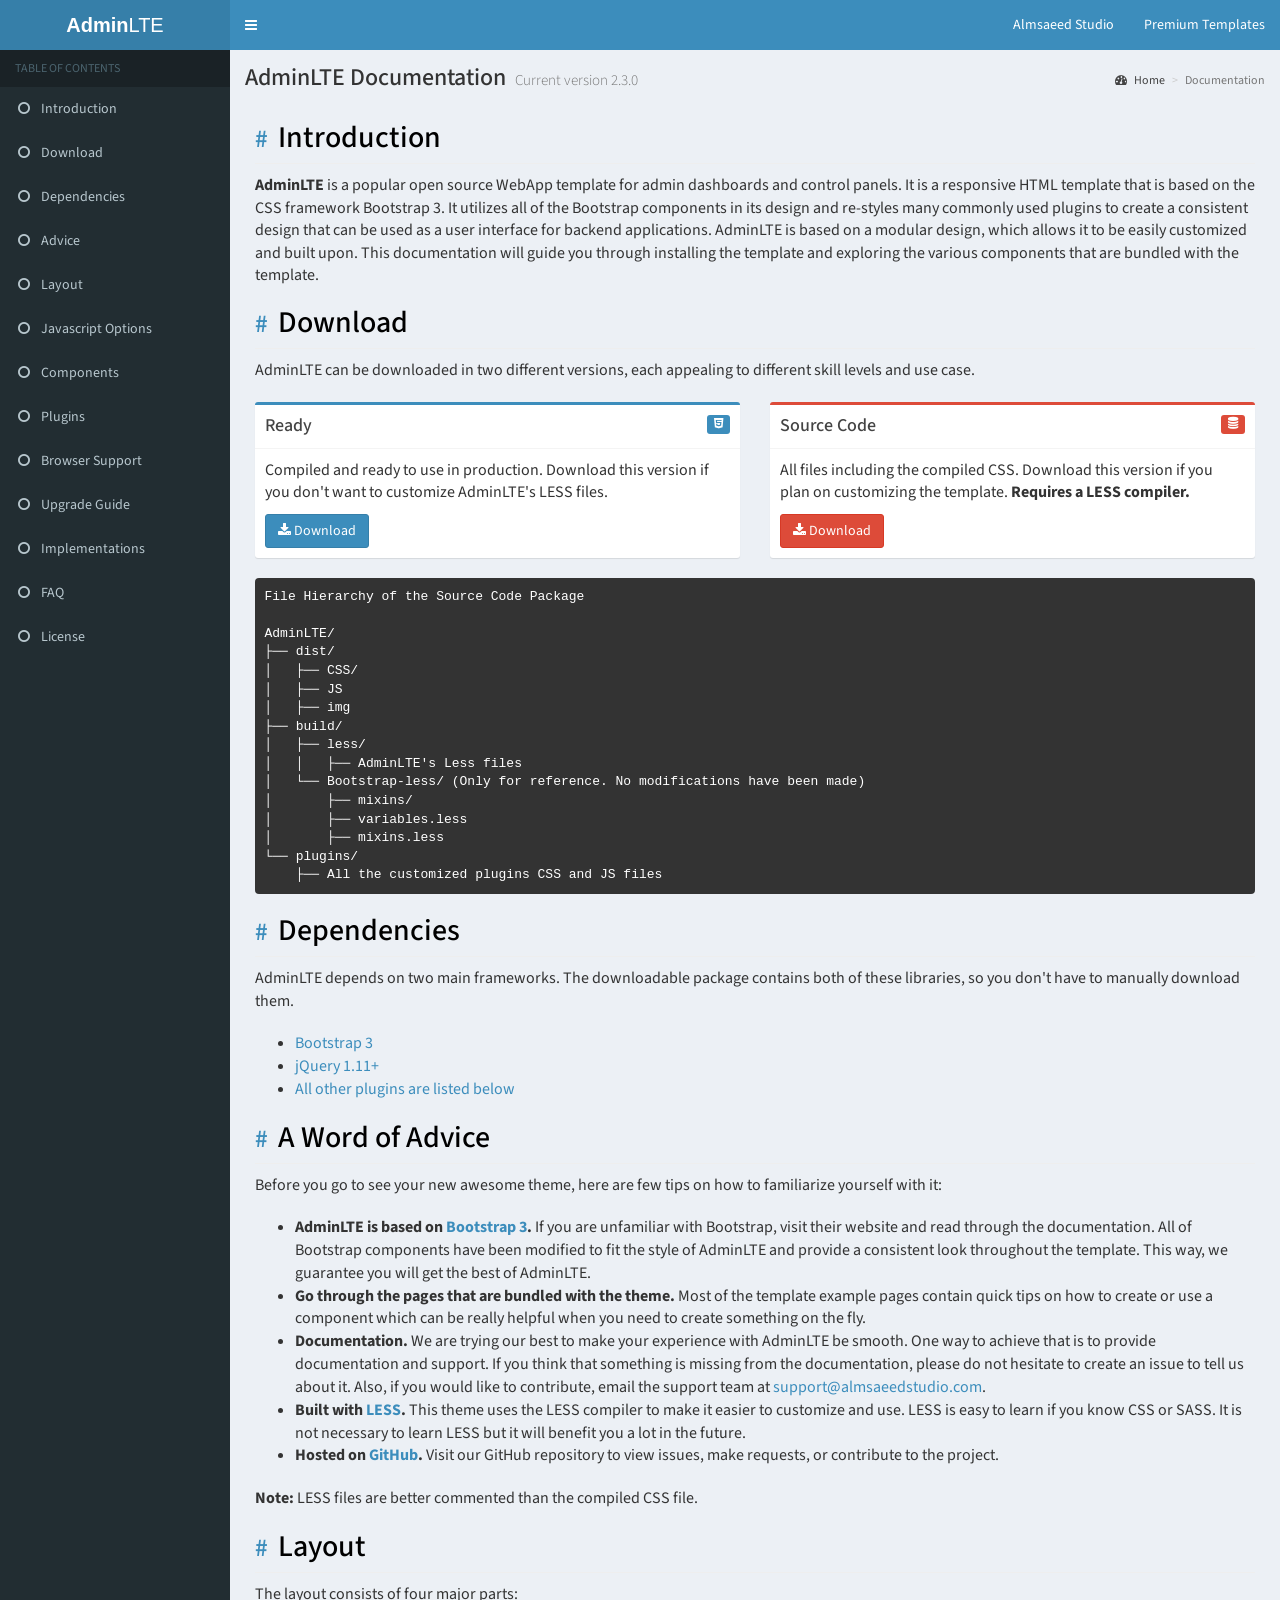
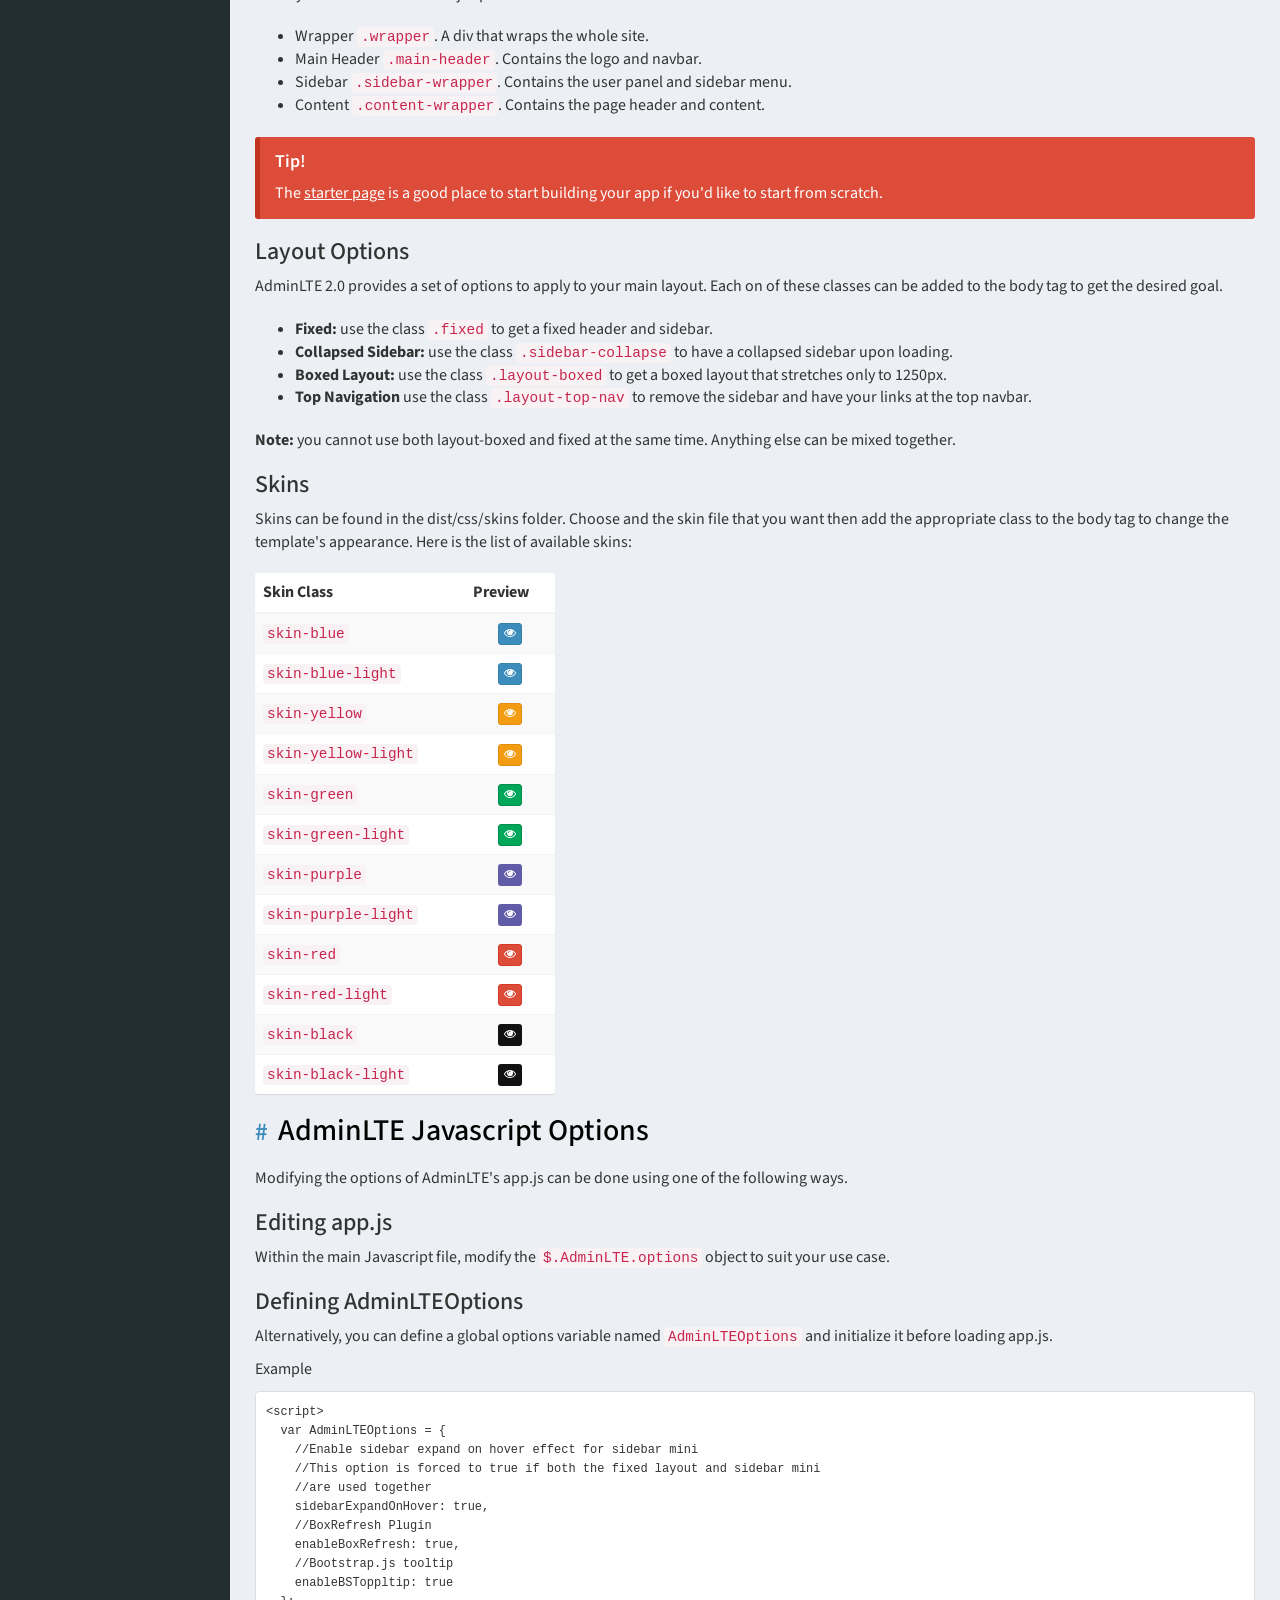
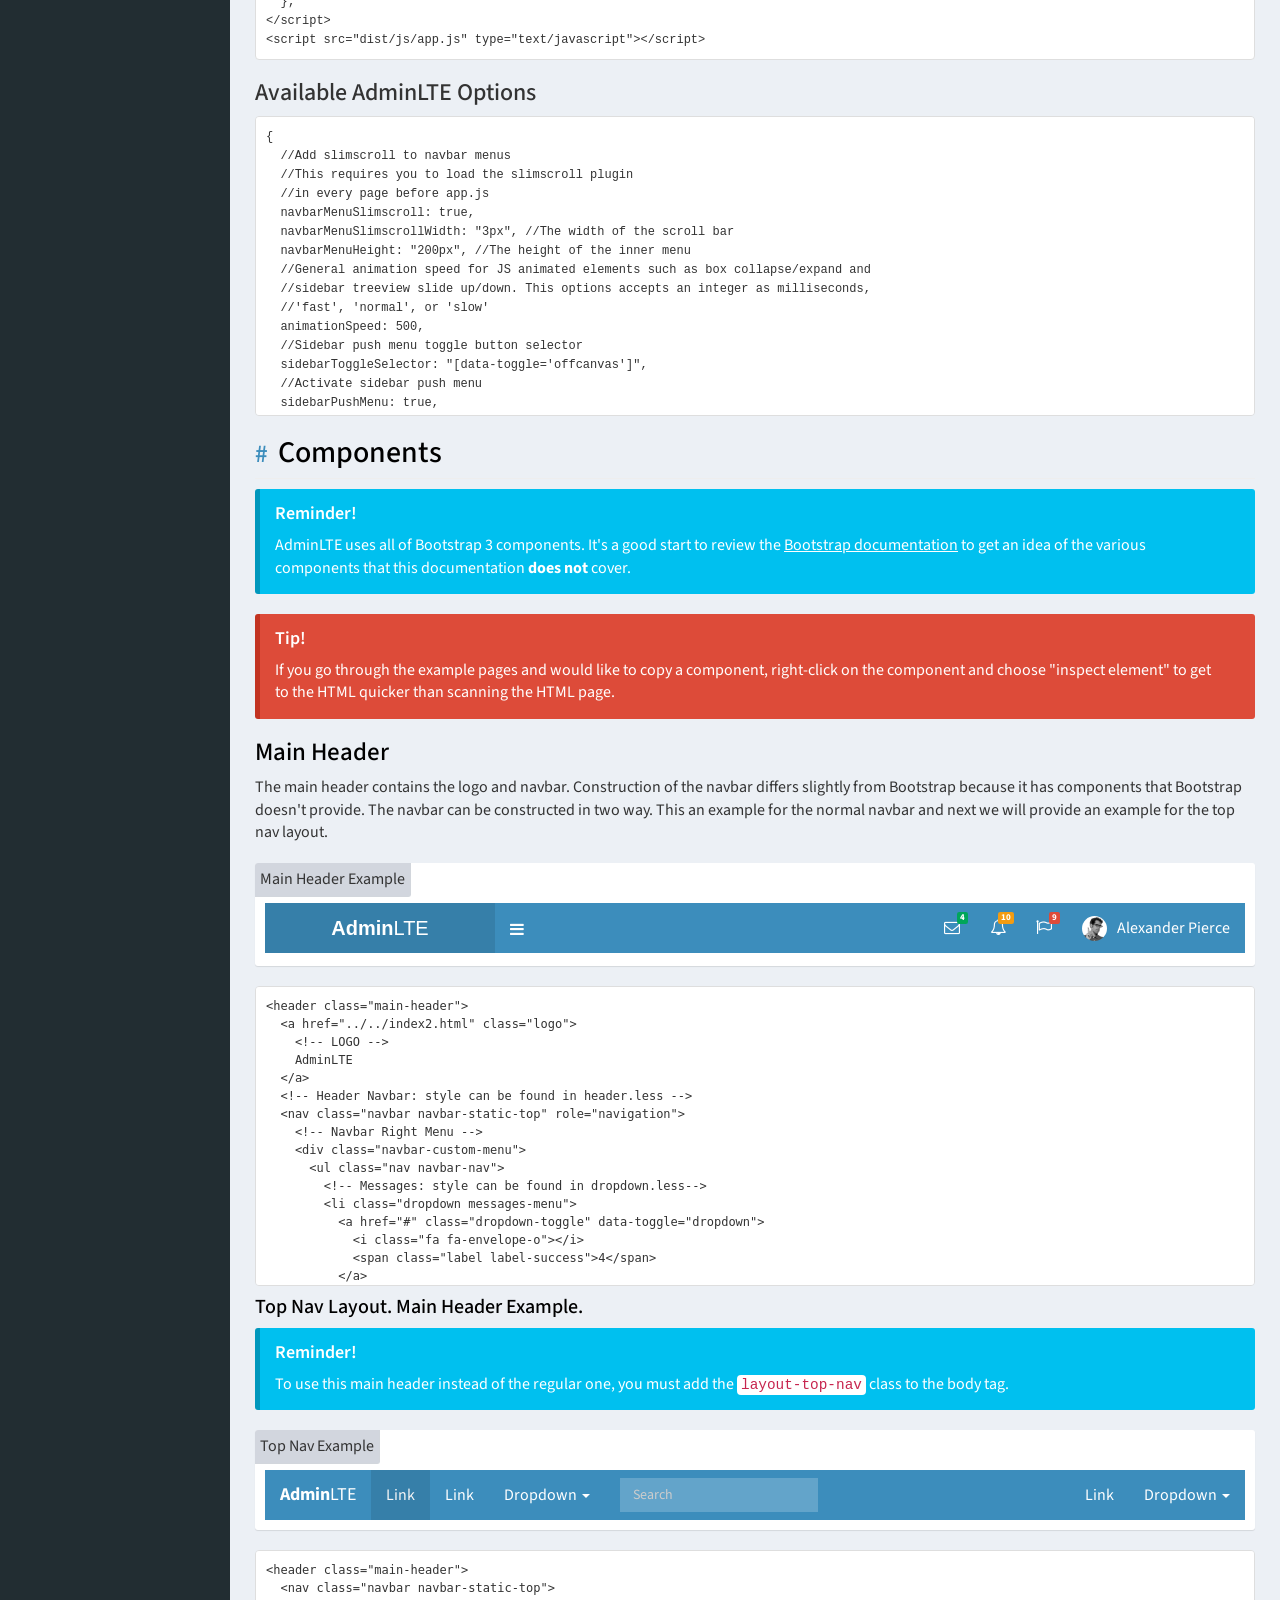
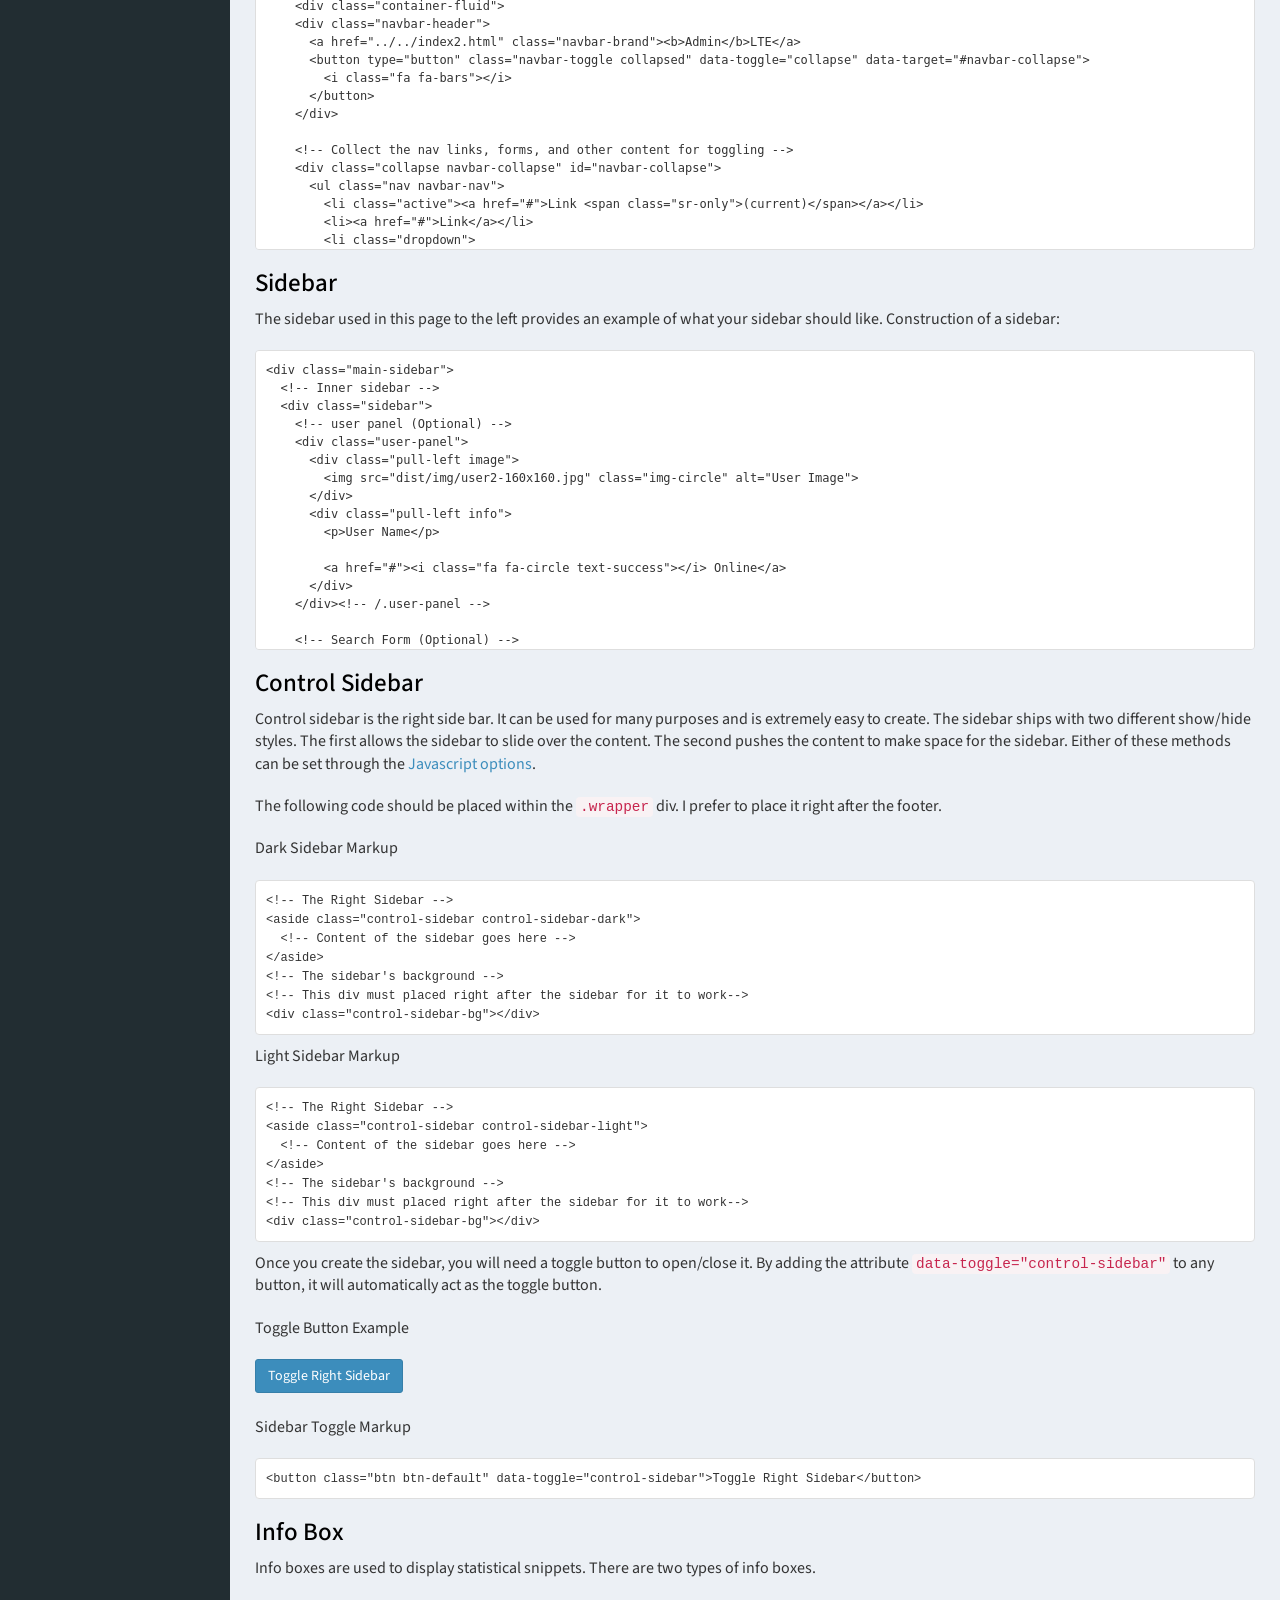
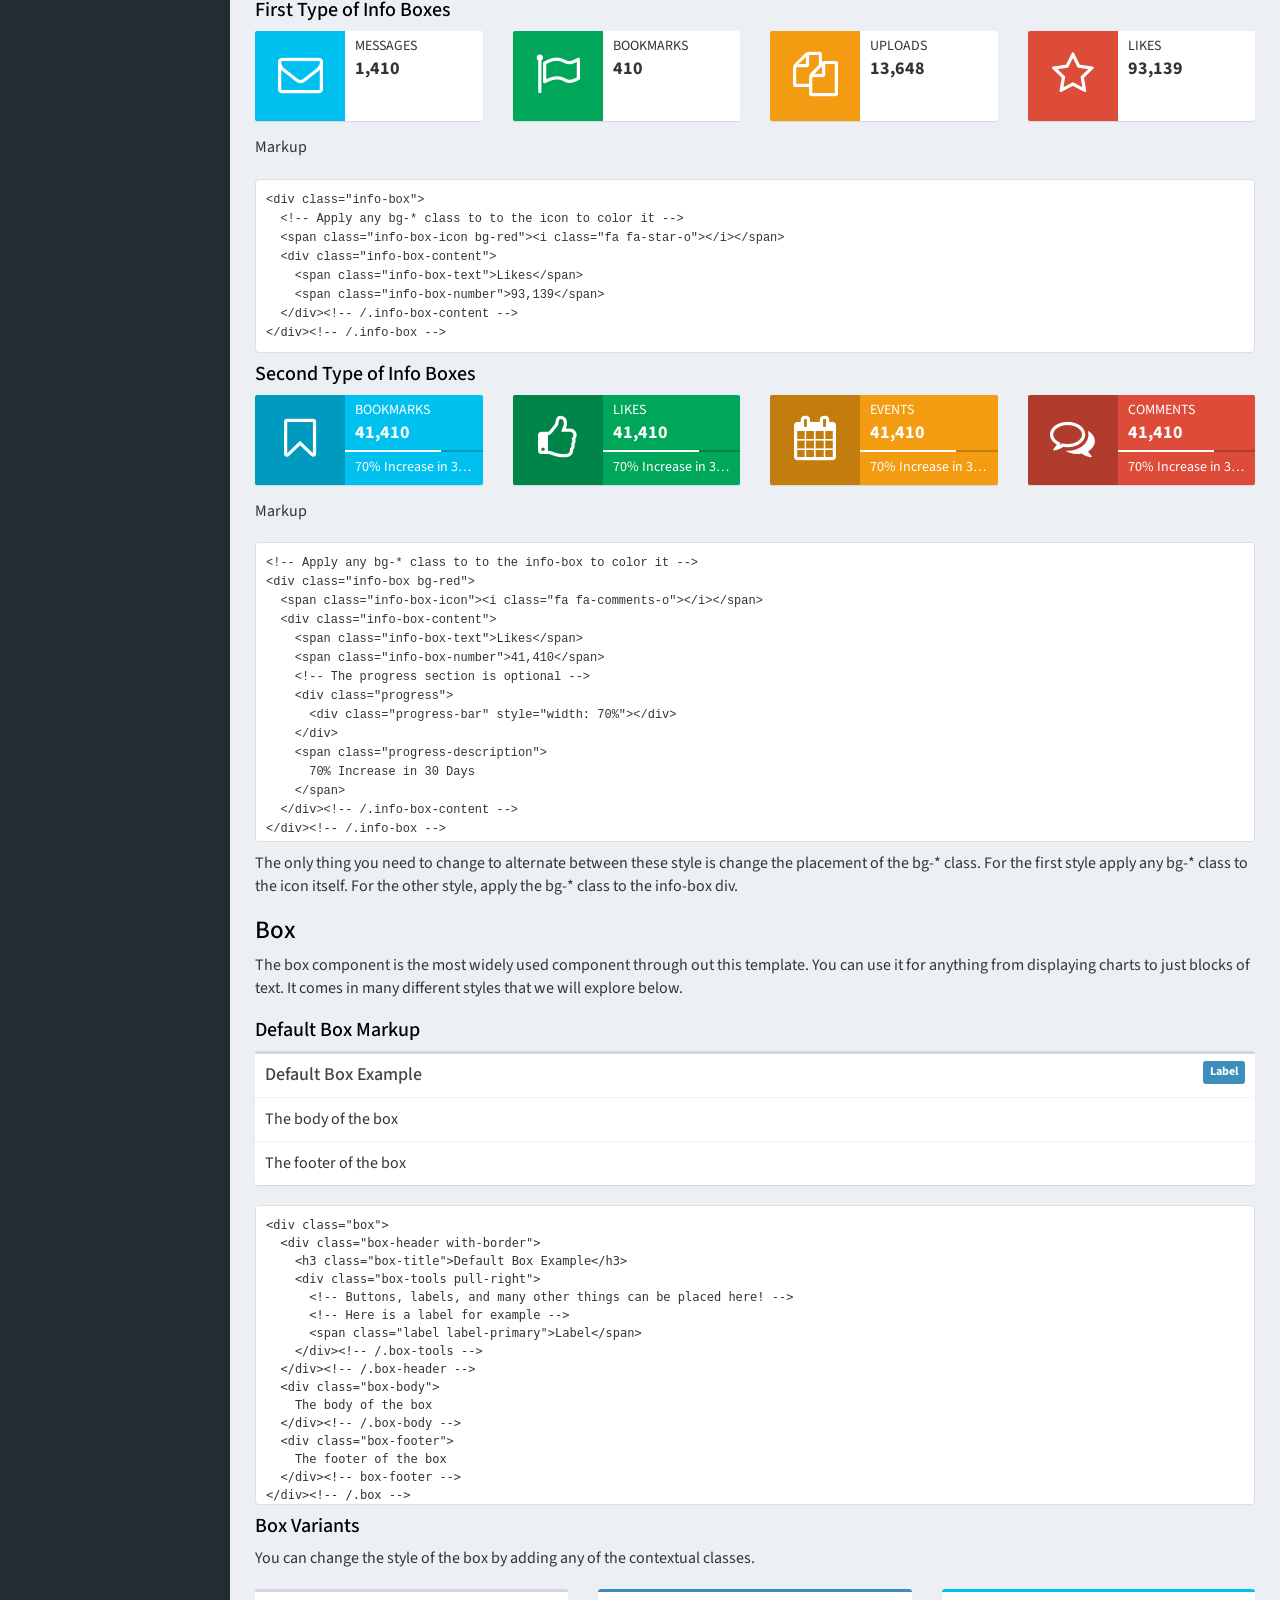
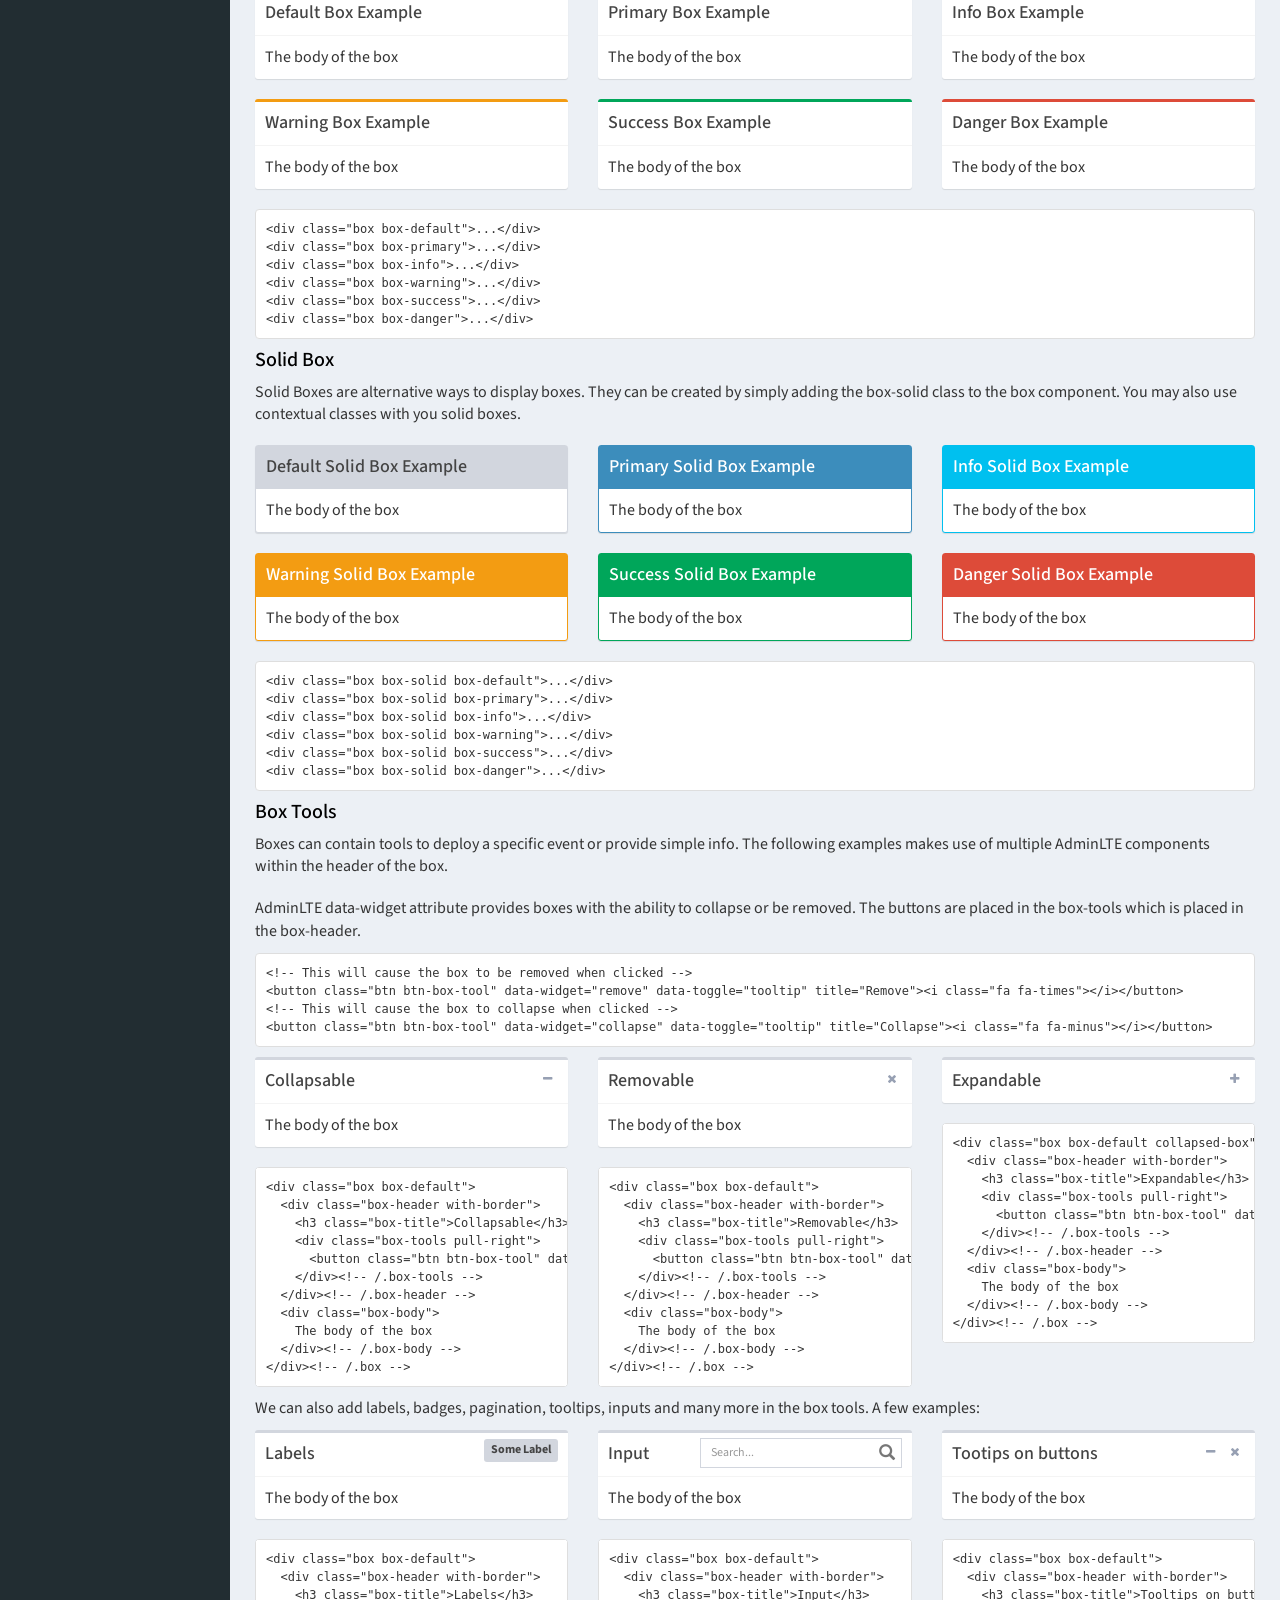
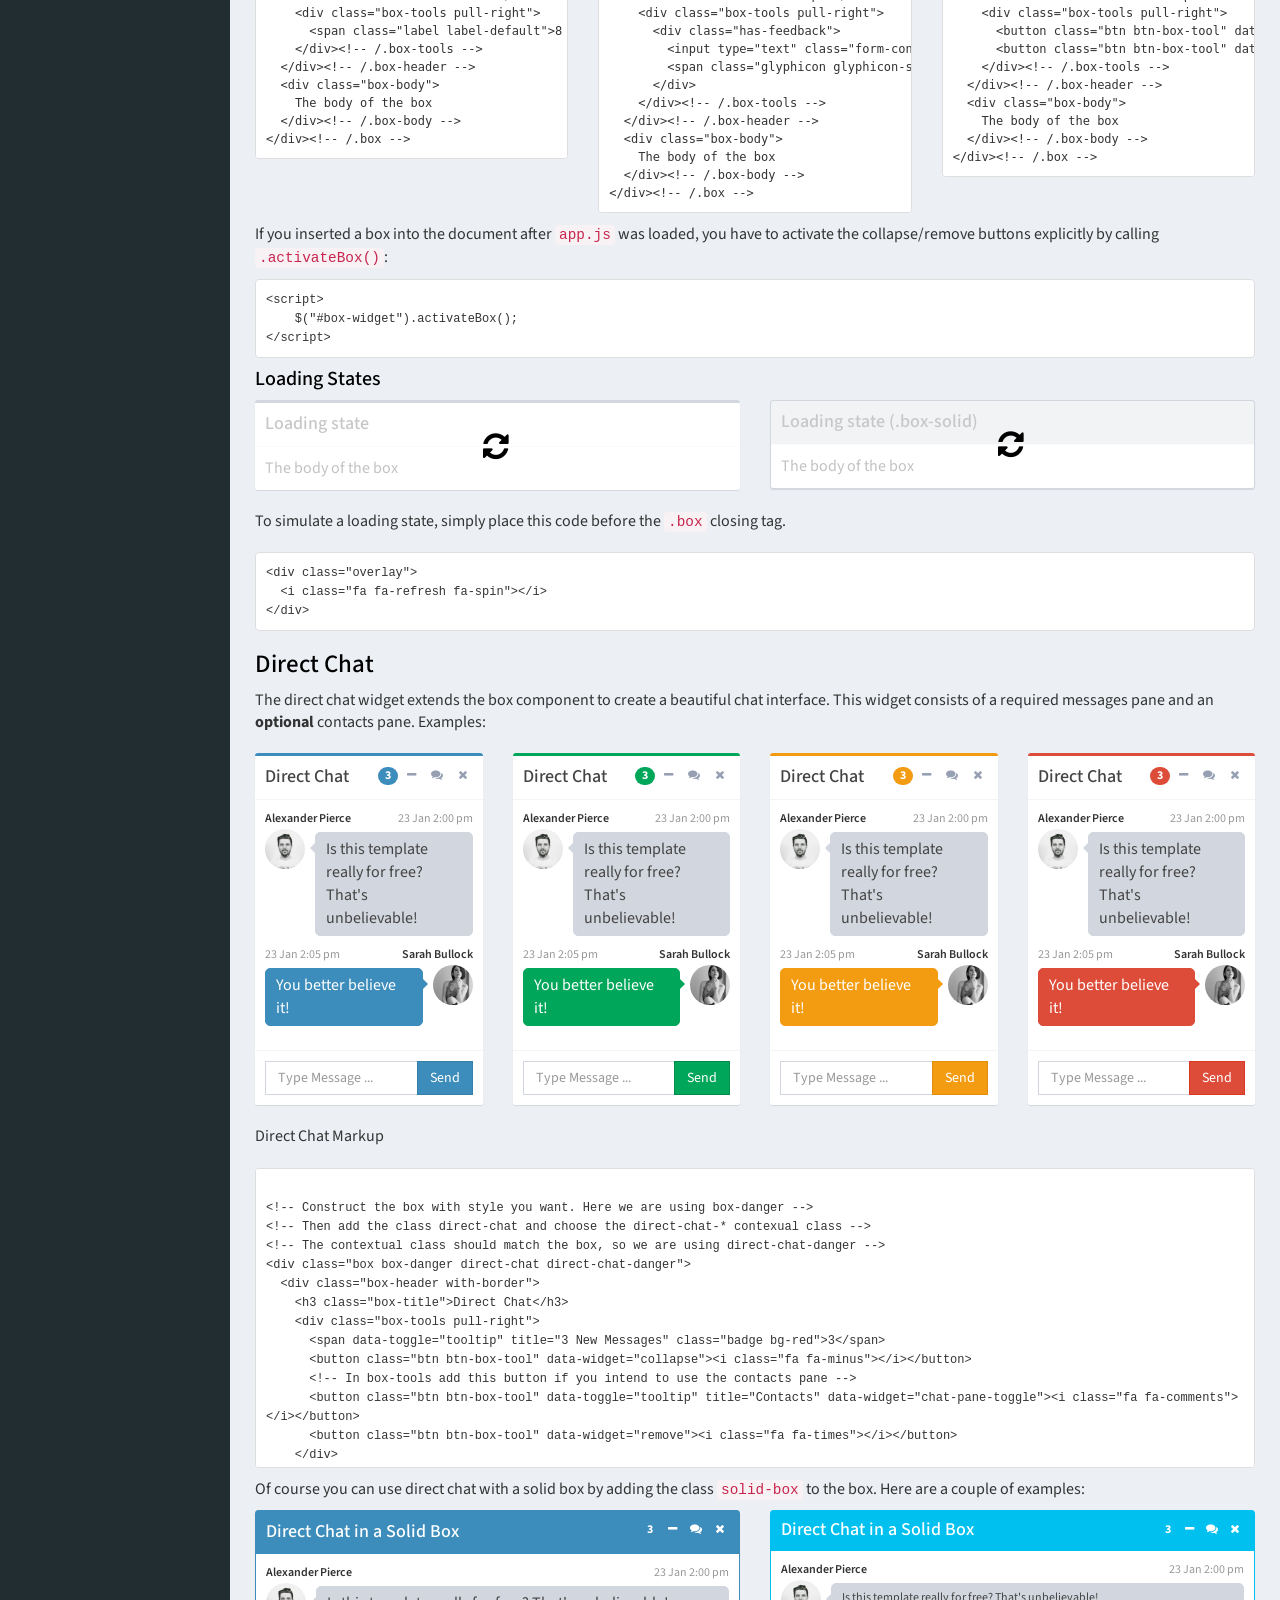
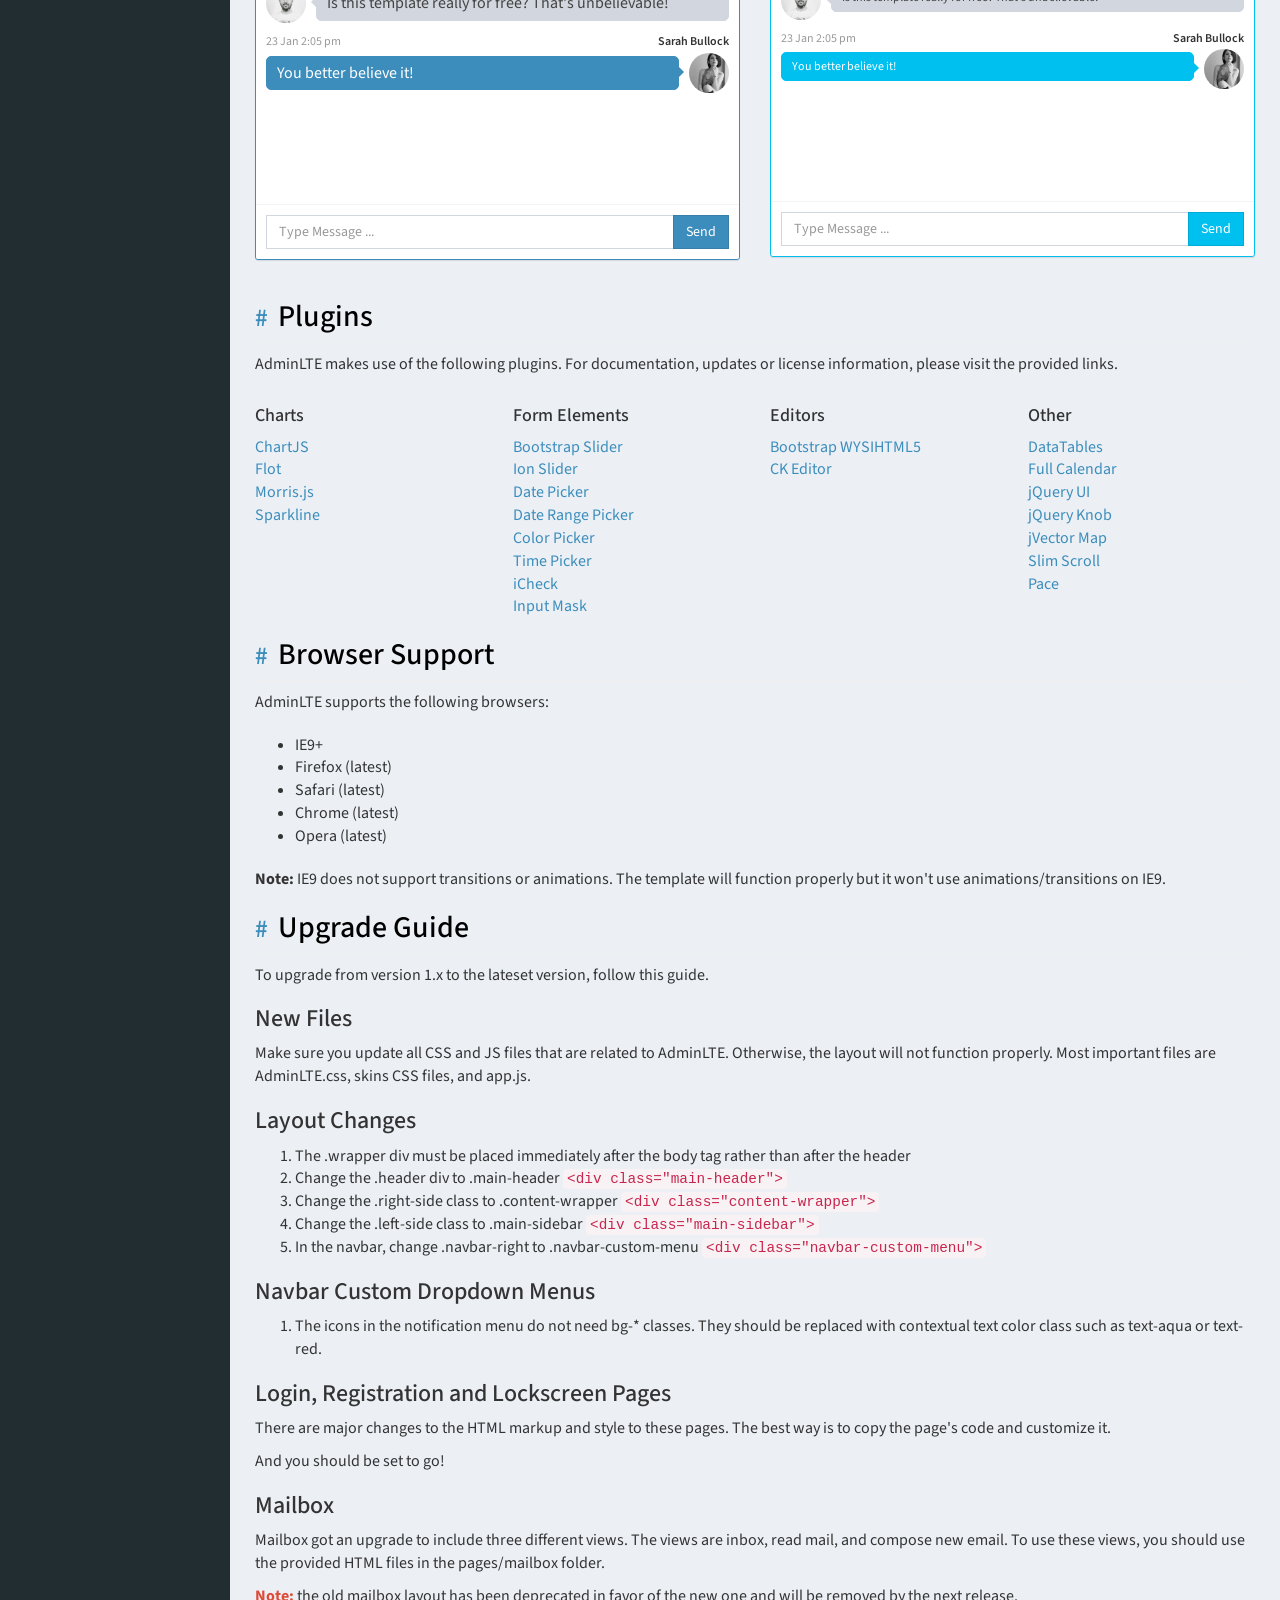
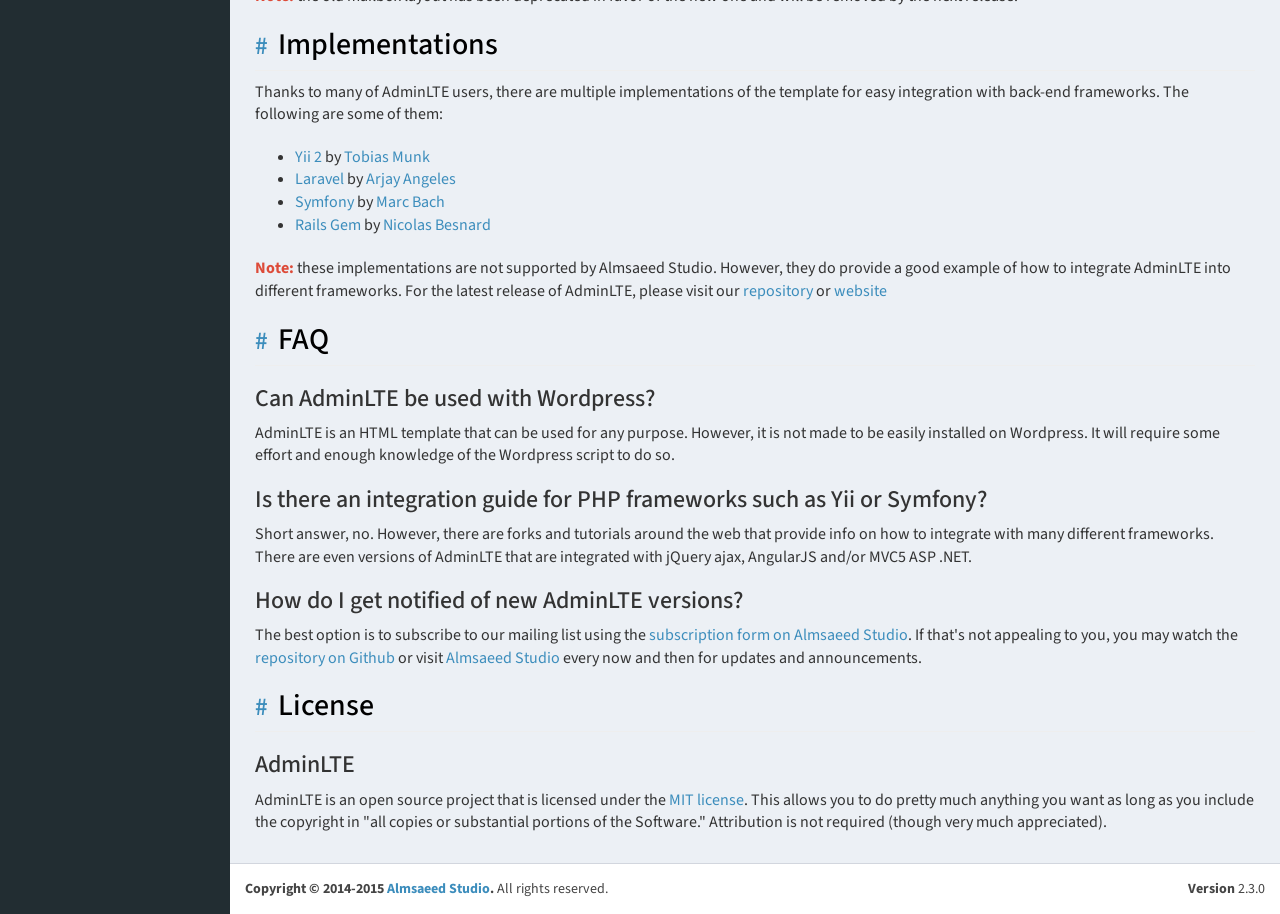
<file: public/html/documentation/index.html>
<!DOCTYPE html>
<html>
  <head>
    <meta charset="utf-8">
    <meta http-equiv="X-UA-Compatible" content="IE=edge">
    <title>AdminLTE 2 | Documentation</title>
    <meta content="width=device-width, initial-scale=1, maximum-scale=1, user-scalable=no" name="viewport">
    <!-- Bootstrap 3.3.5 -->
    <link rel="stylesheet" href="../bootstrap/css/bootstrap.min.css">
    <!-- Font Awesome -->
    <link rel="stylesheet" href="https://maxcdn.bootstrapcdn.com/font-awesome/4.4.0/css/font-awesome.min.css">
    <!-- Ionicons -->
    <link rel="stylesheet" href="https://code.ionicframework.com/ionicons/2.0.1/css/ionicons.min.css">
    <!-- Theme style -->
    <link rel="stylesheet" href="../dist/css/AdminLTE.min.css">
    <link rel="stylesheet" href="../dist/css/skins/_all-skins.min.css">
    <link rel="stylesheet" href="style.css">

    <!-- HTML5 Shim and Respond.js IE8 support of HTML5 elements and media queries -->
    <!-- WARNING: Respond.js doesn't work if you view the page via file:// -->
    <!--[if lt IE 9]>
        <script src="https://oss.maxcdn.com/html5shiv/3.7.3/html5shiv.min.js"></script>
        <script src="https://oss.maxcdn.com/respond/1.4.2/respond.min.js"></script>
    <![endif]-->
  </head>
  <body class="skin-blue fixed" data-spy="scroll" data-target="#scrollspy">
    <div class="wrapper">

      <header class="main-header">
        <!-- Logo -->
        <!-- Logo -->
        <a href="../index2.html" class="logo">
          <!-- mini logo for sidebar mini 50x50 pixels -->
          <span class="logo-mini"><b>A</b>LT</span>
          <!-- logo for regular state and mobile devices -->
          <span class="logo-lg"><b>Admin</b>LTE</span>
        </a>
        <!-- Header Navbar: style can be found in header.less -->
        <nav class="navbar navbar-static-top" role="navigation">
          <!-- Sidebar toggle button-->
          <a href="#" class="sidebar-toggle" data-toggle="offcanvas" role="button">
            <span class="sr-only">Toggle navigation</span>
          </a>
          <!-- Navbar Right Menu -->
          <div class="navbar-custom-menu">
            <ul class="nav navbar-nav">
              <li><a href="http://almsaeedstudio.com">Almsaeed Studio</a></li>
              <li><a href="http://almsaeedstudio.com/premium">Premium Templates</a></li>
            </ul>
          </div>
        </nav>
      </header>
      <!-- Left side column. contains the logo and sidebar -->
      <aside class="main-sidebar">
        <!-- sidebar: style can be found in sidebar.less -->
        <div class="sidebar" id="scrollspy">

          <!-- sidebar menu: : style can be found in sidebar.less -->
          <ul class="nav sidebar-menu">
            <li class="header">TABLE OF CONTENTS</li>
            <li class="active"><a href="#introduction"><i class="fa fa-circle-o"></i> Introduction</a></li>
            <li><a href="#download"><i class="fa fa-circle-o"></i> Download</a></li>
            <li><a href="#dependencies"><i class="fa fa-circle-o"></i> Dependencies</a></li>
            <li><a href="#advice"><i class="fa fa-circle-o"></i> Advice</a></li>
            <li><a href="#layout"><i class="fa fa-circle-o"></i> Layout</a></li>
            <li><a href="#adminlte-options"><i class="fa fa-circle-o"></i> Javascript Options</a></li>
            <li class="treeview" id="scrollspy-components">
              <a href="javascript::;"><i class="fa fa-circle-o"></i> Components</a>
              <ul class="nav treeview-menu">
                <li><a href="#component-main-header">Main Header</a></li>
                <li><a href="#component-sidebar">Sidebar</a></li>
                <li><a href="#component-control-sidebar">Control Sidebar</a></li>
                <li><a href="#component-info-box">Info Box</a></li>
                <li><a href="#component-box">Boxes</a></li>
                <li><a href="#component-direct-chat">Direct Chat</a></li>
              </ul>
            </li>
            <li><a href="#plugins"><i class="fa fa-circle-o"></i> Plugins</a></li>
            <li><a href="#browsers"><i class="fa fa-circle-o"></i> Browser Support</a></li>
            <li><a href="#upgrade"><i class="fa fa-circle-o"></i> Upgrade Guide</a></li>
            <li><a href="#implementations"><i class="fa fa-circle-o"></i> Implementations</a></li>
            <li><a href="#faq"><i class="fa fa-circle-o"></i> FAQ</a></li>
            <li><a href="#license"><i class="fa fa-circle-o"></i> License</a></li>
          </ul>
        </div>
        <!-- /.sidebar -->
      </aside>

      <!-- Content Wrapper. Contains page content -->
      <div class="content-wrapper">
        <!-- Content Header (Page header) -->
        <div class="content-header">
          <h1>
            AdminLTE Documentation
            <small>Current version 2.3.0</small>
          </h1>
          <ol class="breadcrumb">
            <li><a href="#"><i class="fa fa-dashboard"></i> Home</a></li>
            <li class="active">Documentation</li>
          </ol>
        </div>

        <!-- Main content -->
        <div class="content body">

<section id="introduction">
  <h2 class="page-header"><a href="#introduction">Introduction</a></h2>
  <p class="lead">
    <b>AdminLTE</b> is a popular open source WebApp template for admin dashboards and control panels.
    It is a responsive HTML template that is based on the CSS framework Bootstrap 3.
    It utilizes all of the Bootstrap components in its design and re-styles many
    commonly used plugins to create a consistent design that can be used as a user
    interface for backend applications. AdminLTE is based on a modular design, which
    allows it to be easily customized and built upon. This documentation will guide you through
    installing the template and exploring the various components that are bundled with the template.
  </p>
</section><!-- /#introduction -->


<!-- ============================================================= -->

<section id="download">
  <h2 class="page-header"><a href="#download">Download</a></h2>
  <p class="lead">
    AdminLTE can be downloaded in two different versions, each appealing to different skill levels and use case.
  </p>
  <div class="row">
    <div class="col-sm-6">
      <div class="box box-primary">
        <div class="box-header with-border">
          <h3 class="box-title">Ready</h3>
          <span class="label label-primary pull-right"><i class="fa fa-html5"></i></span>
        </div><!-- /.box-header -->
        <div class="box-body">
          <p>Compiled and ready to use in production. Download this version if you don't want to customize AdminLTE's LESS files.</p>
          <a href="http://almsaeedstudio.com/download/AdminLTE-dist" class="btn btn-primary"><i class="fa fa-download"></i> Download</a>
        </div><!-- /.box-body -->
      </div><!-- /.box -->
    </div><!-- /.col -->
    <div class="col-sm-6">
      <div class="box box-danger">
        <div class="box-header with-border">
          <h3 class="box-title">Source Code</h3>
          <span class="label label-danger pull-right"><i class="fa fa-database"></i></span>
        </div><!-- /.box-header -->
        <div class="box-body">
          <p>All files including the compiled CSS. Download this version if you plan on customizing the template. <b>Requires a LESS compiler.</b></p>
          <a href="http://almsaeedstudio.com/download/AdminLTE" class="btn btn-danger"><i class="fa fa-download"></i> Download</a>
        </div><!-- /.box-body -->
      </div><!-- /.box -->
    </div><!-- /.col -->
  </div><!-- /.row -->
  <pre class="hierarchy bring-up"><code class="language-bash" data-lang="bash">File Hierarchy of the Source Code Package

AdminLTE/
├── dist/
│   ├── CSS/
│   ├── JS
│   ├── img
├── build/
│   ├── less/
│   │   ├── AdminLTE's Less files
│   └── Bootstrap-less/ (Only for reference. No modifications have been made)
│       ├── mixins/
│       ├── variables.less
│       ├── mixins.less
└── plugins/
    ├── All the customized plugins CSS and JS files</code></pre>
</section>


<!-- ============================================================= -->

<section id="dependencies">
  <h2 class="page-header"><a href="#dependencies">Dependencies</a></h2>
  <p class="lead">AdminLTE depends on two main frameworks.
    The downloadable package contains both of these libraries, so you don't have to manually download them.</p>
  <ul class="bring-up">
    <li><a href="http://getbootstrap.com" target="_blank">Bootstrap 3</a></li>
    <li><a href="http://jquery.com/" target="_blank">jQuery 1.11+</a></li>
    <li><a href="#plugins">All other plugins are listed below</a></li>
  </ul>
</section>

<!-- ============================================================= -->

<section id="advice">
  <h2 class="page-header"><a href="#advice">A Word of Advice</a></h2>
  <p class="lead">
    Before you go to see your new awesome theme, here are few tips on how to familiarize yourself with it:
  </p>

  <ul>
    <li><b>AdminLTE is based on <a href="http://getbootstrap.com/" target="_blank">Bootstrap 3</a>.</b> If you are unfamiliar with Bootstrap, visit their website and read through the documentation. All of Bootstrap components have been modified to fit the style of AdminLTE and provide a consistent look throughout the template. This way, we guarantee you will get the best of AdminLTE.</li>
    <li><b>Go through the pages that are bundled with the theme.</b> Most of the template example pages contain quick tips on how to create or use a component which can be really helpful when you need to create something on the fly.</li>
    <li><b>Documentation.</b> We are trying our best to make your experience with AdminLTE be smooth. One way to achieve that is to provide documentation and support. If you think that something is missing from the documentation, please do not hesitate to create an issue to tell us about it. Also, if you would like to contribute, email the support team at <a href="mailto:support@almsaeedstudio.com">support@almsaeedstudio.com</a>.</li>
    <li><b>Built with <a href="http://lesscss.org/" target="_blank">LESS</a>.</b> This theme uses the LESS compiler to make it easier to customize and use. LESS is easy to learn if you know CSS or SASS. It is not necessary to learn LESS but it will benefit you a lot in the future.</li>
    <li><b>Hosted on <a href="https://github.com/almasaeed2010/AdminLTE/" target="_blank">GitHub</a>.</b> Visit our GitHub repository to view issues, make requests, or contribute to the project.</li>
  </ul>
  <p>
    <b>Note:</b> LESS files are better commented than the compiled CSS file.
  </p>
</section>


<!-- ============================================================= -->

<section id="layout">
  <h2 class="page-header"><a href="#layout">Layout</a></h2>
  <p class="lead">The layout consists of four major parts:</p>
  <ul>
    <li>Wrapper <code>.wrapper</code>. A div that wraps the whole site.</li>
    <li>Main Header <code>.main-header</code>. Contains the logo and navbar.</li>
    <li>Sidebar <code>.sidebar-wrapper</code>. Contains the user panel and sidebar menu.</li>
    <li>Content <code>.content-wrapper</code>. Contains the page header and content.</li>
  </ul>
  <div class="callout callout-danger lead">
    <h4>Tip!</h4>
    <p>The <a href="../starter.html">starter page</a> is a good place to start building your app if you'd like to start from scratch.</p>
  </div>

  <h3>Layout Options</h3>
  <p class="lead">AdminLTE 2.0 provides a set of options to apply to your main layout. Each on of these classes can be added
    to the body tag to get the desired goal.</p>
  <ul>
    <li><b>Fixed:</b> use the class <code>.fixed</code> to get a fixed header and sidebar.</li>
    <li><b>Collapsed Sidebar:</b> use the class <code>.sidebar-collapse</code> to have a collapsed sidebar upon loading.</li>
    <li><b>Boxed Layout:</b> use the class <code>.layout-boxed</code> to get a boxed layout that stretches only to 1250px.</li>
    <li><b>Top Navigation</b> use the class <code>.layout-top-nav</code> to remove the sidebar and have your links at the top navbar.</li>
  </ul>
  <p><b>Note:</b> you cannot use both layout-boxed and fixed at the same time. Anything else can be mixed together.</p>

  <h3>Skins</h3>
  <p class="lead">Skins can be found in the dist/css/skins folder.
    Choose and the skin file that you want then add the appropriate
    class to the body tag to change the template's appearance. Here is the list of available skins:</p>
  <div class="box box-solid" style="max-width: 300px;">
    <div class="box-body no-padding">
      <table id="layout-skins-list" class="table table-striped bring-up nth-2-center">
        <thead>
          <tr>
            <th style="width: 210px;">Skin Class</th>
            <th>Preview</th>
          </tr>
        </thead>
        <tbody>
          <tr>
            <td><code>skin-blue</code></td>
            <td><a href="#" data-skin="skin-blue" class="btn btn-primary btn-xs"><i class="fa fa-eye"></i></a></td>
          </tr>
          <tr>
            <td><code>skin-blue-light</code></td>
            <td><a href="#" data-skin="skin-blue-light" class="btn btn-primary btn-xs"><i class="fa fa-eye"></i></a></td>
          </tr>
          <tr>
            <td><code>skin-yellow</code></td>
            <td><a href="#" data-skin="skin-yellow" class="btn btn-warning btn-xs"><i class="fa fa-eye"></i></a></td>
          </tr>
          <tr>
            <td><code>skin-yellow-light</code></td>
            <td><a href="#" data-skin="skin-yellow-light" class="btn btn-warning btn-xs"><i class="fa fa-eye"></i></a></td>
          </tr>
          <tr>
            <td><code>skin-green</code></td>
            <td><a href="#" data-skin="skin-green" class="btn btn-success btn-xs"><i class="fa fa-eye"></i></a></td>
          </tr>
          <tr>
            <td><code>skin-green-light</code></td>
            <td><a href="#" data-skin="skin-green-light" class="btn btn-success btn-xs"><i class="fa fa-eye"></i></a></td>
          </tr>
          <tr>
            <td><code>skin-purple</code></td>
            <td><a href="#" data-skin="skin-purple" class="btn bg-purple btn-xs"><i class="fa fa-eye"></i></a></td>
          </tr>
          <tr>
            <td><code>skin-purple-light</code></td>
            <td><a href="#" data-skin="skin-purple-light" class="btn bg-purple btn-xs"><i class="fa fa-eye"></i></a></td>
          </tr>
          <tr>
            <td><code>skin-red</code></td>
            <td><a href="#" data-skin="skin-red" class="btn btn-danger btn-xs"><i class="fa fa-eye"></i></a></td>
          </tr>
          <tr>
            <td><code>skin-red-light</code></td>
            <td><a href="#" data-skin="skin-red-light" class="btn btn-danger btn-xs"><i class="fa fa-eye"></i></a></td>
          </tr>
          <tr>
            <td><code>skin-black</code></td>
            <td><a href="#" data-skin="skin-black" class="btn bg-black btn-xs"><i class="fa fa-eye"></i></a></td>
          </tr>
          <tr>
            <td><code>skin-black-light</code></td>
            <td><a href="#" data-skin="skin-black-light" class="btn bg-black btn-xs"><i class="fa fa-eye"></i></a></td>
          </tr>
        </tbody>
      </table>
    </div><!-- /.box-body -->
  </div><!-- /.box -->
</section>


<!-- ============================================================= -->

<section id="adminlte-options">
  <h2 class="page-header"><a href="#adminlte-options">AdminLTE Javascript Options</a></h2>
  <p class="lead">Modifying the options of AdminLTE's app.js can be done using one of the following ways.</p>

  <h3>Editing app.js</h3>
  <p>Within the main Javascript file, modify the <code>$.AdminLTE.options</code> object to suit your use case.</p>

  <h3>Defining AdminLTEOptions</h3>
  <p>Alternatively, you can define a global options variable named <code>AdminLTEOptions</code> and initialize it before loading app.js.</p>
  <p>Example</p>
  <pre class="prettyprint"><code class="html">&LT;script>
  var AdminLTEOptions = {
    //Enable sidebar expand on hover effect for sidebar mini
    //This option is forced to true if both the fixed layout and sidebar mini
    //are used together
    sidebarExpandOnHover: true,
    //BoxRefresh Plugin
    enableBoxRefresh: true,
    //Bootstrap.js tooltip
    enableBSToppltip: true
  };
&LT;/script>
&LT;script src="dist/js/app.js" type="text/javascript">&LT;/script></code></pre>

  <h3>Available AdminLTE Options</h3>
  <pre class="prettyprint"><code class="javascript">{
  //Add slimscroll to navbar menus
  //This requires you to load the slimscroll plugin
  //in every page before app.js
  navbarMenuSlimscroll: true,
  navbarMenuSlimscrollWidth: "3px", //The width of the scroll bar
  navbarMenuHeight: "200px", //The height of the inner menu
  //General animation speed for JS animated elements such as box collapse/expand and
  //sidebar treeview slide up/down. This options accepts an integer as milliseconds,
  //'fast', 'normal', or 'slow'
  animationSpeed: 500,
  //Sidebar push menu toggle button selector
  sidebarToggleSelector: "[data-toggle='offcanvas']",
  //Activate sidebar push menu
  sidebarPushMenu: true,
  //Activate sidebar slimscroll if the fixed layout is set (requires SlimScroll Plugin)
  sidebarSlimScroll: true,
  //Enable sidebar expand on hover effect for sidebar mini
  //This option is forced to true if both the fixed layout and sidebar mini
  //are used together
  sidebarExpandOnHover: false,
  //BoxRefresh Plugin
  enableBoxRefresh: true,
  //Bootstrap.js tooltip
  enableBSToppltip: true,
  BSTooltipSelector: "[data-toggle='tooltip']",
  //Enable Fast Click. Fastclick.js creates a more
  //native touch experience with touch devices. If you
  //choose to enable the plugin, make sure you load the script
  //before AdminLTE's app.js
  enableFastclick: true,
  //Control Sidebar Options
  enableControlSidebar: true,
  controlSidebarOptions: {
    //Which button should trigger the open/close event
    toggleBtnSelector: "[data-toggle='control-sidebar']",
    //The sidebar selector
    selector: ".control-sidebar",
    //Enable slide over content
    slide: true
  },
  //Box Widget Plugin. Enable this plugin
  //to allow boxes to be collapsed and/or removed
  enableBoxWidget: true,
  //Box Widget plugin options
  boxWidgetOptions: {
    boxWidgetIcons: {
      //Collapse icon
      collapse: 'fa-minus',
      //Open icon
      open: 'fa-plus',
      //Remove icon
      remove: 'fa-times'
    },
    boxWidgetSelectors: {
      //Remove button selector
      remove: '[data-widget="remove"]',
      //Collapse button selector
      collapse: '[data-widget="collapse"]'
    }
  },
  //Direct Chat plugin options
  directChat: {
    //Enable direct chat by default
    enable: true,
    //The button to open and close the chat contacts pane
    contactToggleSelector: '[data-widget="chat-pane-toggle"]'
  },
  //Define the set of colors to use globally around the website
  colors: {
    lightBlue: "#3c8dbc",
    red: "#f56954",
    green: "#00a65a",
    aqua: "#00c0ef",
    yellow: "#f39c12",
    blue: "#0073b7",
    navy: "#001F3F",
    teal: "#39CCCC",
    olive: "#3D9970",
    lime: "#01FF70",
    orange: "#FF851B",
    fuchsia: "#F012BE",
    purple: "#8E24AA",
    maroon: "#D81B60",
    black: "#222222",
    gray: "#d2d6de"
  },
  //The standard screen sizes that bootstrap uses.
  //If you change these in the variables.less file, change
  //them here too.
  screenSizes: {
    xs: 480,
    sm: 768,
    md: 992,
    lg: 1200
  }
}</code></pre>
</section>


<!-- ============================================================= -->

<section id="components" data-spy="scroll" data-target="#scrollspy-components">
  <h2 class="page-header"><a href="#components">Components</a></h2>
  <div class="callout callout-info lead">
    <h4>Reminder!</h4>
    <p>
      AdminLTE uses all of Bootstrap 3 components. It's a good start to review
      the <a href="http://getbootstrap.com">Bootstrap documentation</a> to get an idea of the various components
      that this documentation <b>does not</b> cover.
    </p>
  </div>
  <div class="callout callout-danger lead">
    <h4>Tip!</h4>
    <p>
      If you go through the example pages and would like to copy a component, right-click on
      the component and choose "inspect element" to get to the HTML quicker than scanning
      the HTML page.
    </p>
  </div>
  <h3 id="component-main-header">Main Header</h3>
  <p class="lead">The main header contains the logo and navbar. Construction of the
    navbar differs slightly from Bootstrap because it has components that Bootstrap doesn't provide.
    The navbar can be constructed in two way. This an example for the normal navbar and next we will provide an example for
    the top nav layout.</p>
  <div class="box box-solid">
    <div class="box-body" style="position: relative;">
      <span class="eg">Main Header Example</span>
      <header class="main-header" style="position: relative;">
        <!-- Logo -->
        <a href="index2.html" class="logo" style="position: relative;"><b>Admin</b>LTE</a>
        <!-- Header Navbar: style can be found in header.less -->
        <nav class="navbar" role="navigation" style="border: 0;max-height: 50px;">
          <!-- Sidebar toggle button-->
          <a href="#" class="sidebar-toggle" role="button">
            <span class="sr-only">Toggle navigation</span>
          </a>
          <!-- Navbar Right Menu -->
          <div class="navbar-custom-menu">
            <ul class="nav navbar-nav">
              <!-- Messages: style can be found in dropdown.less-->
              <li class="dropdown messages-menu">
                <a href="#" class="dropdown-toggle" data-toggle="dropdown">
                  <i class="fa fa-envelope-o"></i>
                  <span class="label label-success">4</span>
                </a>
                <ul class="dropdown-menu">
                  <li class="header">You have 4 messages</li>
                  <li>
                    <!-- inner menu: contains the actual data -->
                    <ul class="menu">
                      <li><!-- start message -->
                        <a href="#">
                          <div class="pull-left">
                            <img src="../dist/img/user2-160x160.jpg" class="img-circle" alt="User Image">
                          </div>
                          <h4>
                            Support Team
                            <small><i class="fa fa-clock-o"></i> 5 mins</small>
                          </h4>
                          <p>Why not buy a new awesome theme?</p>
                        </a>
                      </li><!-- end message -->
                    </ul>
                  </li>
                  <li class="footer"><a href="#">See All Messages</a></li>
                </ul>
              </li>
              <!-- Notifications: style can be found in dropdown.less -->
              <li class="dropdown notifications-menu">
                <a href="#" class="dropdown-toggle" data-toggle="dropdown">
                  <i class="fa fa-bell-o"></i>
                  <span class="label label-warning">10</span>
                </a>
                <ul class="dropdown-menu">
                  <li class="header">You have 10 notifications</li>
                  <li>
                    <!-- inner menu: contains the actual data -->
                    <ul class="menu">
                      <li>
                        <a href="#">
                          <i class="fa fa-users text-aqua"></i> 5 new members joined today
                        </a>
                      </li>
                    </ul>
                  </li>
                  <li class="footer"><a href="#">View all</a></li>
                </ul>
              </li>
              <!-- Tasks: style can be found in dropdown.less -->
              <li class="dropdown tasks-menu">
                <a href="#" class="dropdown-toggle" data-toggle="dropdown">
                  <i class="fa fa-flag-o"></i>
                  <span class="label label-danger">9</span>
                </a>
                <ul class="dropdown-menu">
                  <li class="header">You have 9 tasks</li>
                  <li>
                    <!-- inner menu: contains the actual data -->
                    <ul class="menu">
                      <li><!-- Task item -->
                        <a href="#">
                          <h3>
                            Design some buttons
                            <small class="pull-right">20%</small>
                          </h3>
                          <div class="progress xs">
                            <div class="progress-bar progress-bar-aqua" style="width: 20%" role="progressbar" aria-valuenow="20" aria-valuemin="0" aria-valuemax="100">
                              <span class="sr-only">20% Complete</span>
                            </div>
                          </div>
                        </a>
                      </li><!-- end task item -->
                    </ul>
                  </li>
                  <li class="footer">
                    <a href="#">View all tasks</a>
                  </li>
                </ul>
              </li>
              <!-- User Account: style can be found in dropdown.less -->
              <li class="dropdown user user-menu">
                <a href="#" class="dropdown-toggle" data-toggle="dropdown">
                  <img src="../dist/img/user2-160x160.jpg" class="user-image" alt="User Image">
                  <span class="hidden-xs">Alexander Pierce</span>
                </a>
                <ul class="dropdown-menu">
                  <!-- User image -->
                  <li class="user-header">
                    <img src="../dist/img/user2-160x160.jpg" class="img-circle" alt="User Image">
                    <p>
                      Alexander Pierce - Web Developer
                      <small>Member since Nov. 2012</small>
                    </p>
                  </li>
                  <!-- Menu Body -->
                  <li class="user-body">
                    <div class="col-xs-4 text-center">
                      <a href="#">Followers</a>
                    </div>
                    <div class="col-xs-4 text-center">
                      <a href="#">Sales</a>
                    </div>
                    <div class="col-xs-4 text-center">
                      <a href="#">Friends</a>
                    </div>
                  </li>
                  <!-- Menu Footer-->
                  <li class="user-footer">
                    <div class="pull-left">
                      <a href="#" class="btn btn-default btn-flat">Profile</a>
                    </div>
                    <div class="pull-right">
                      <a href="#" class="btn btn-default btn-flat">Sign out</a>
                    </div>
                  </li>
                </ul>
              </li>
            </ul>
          </div>
        </nav>
      </header>
    </div>
  </div>
  <pre class="prettyprint">&LT;header class="main-header">
  &LT;a href="../../index2.html" class="logo">
    &LT;!-- LOGO -->
    AdminLTE
  &LT;/a>
  &LT;!-- Header Navbar: style can be found in header.less -->
  &LT;nav class="navbar navbar-static-top" role="navigation">
    &LT;!-- Navbar Right Menu -->
    &LT;div class="navbar-custom-menu">
      &LT;ul class="nav navbar-nav">
        &LT;!-- Messages: style can be found in dropdown.less-->
        &LT;li class="dropdown messages-menu">
          &LT;a href="#" class="dropdown-toggle" data-toggle="dropdown">
            &LT;i class="fa fa-envelope-o">&LT;/i>
            &LT;span class="label label-success">4&LT;/span>
          &LT;/a>
          &LT;ul class="dropdown-menu">
            &LT;li class="header">You have 4 messages&LT;/li>
            &LT;li>
              &LT;!-- inner menu: contains the actual data -->
              &LT;ul class="menu">
                &LT;li>&LT;!-- start message -->
                  &LT;a href="#">
                    &LT;div class="pull-left">
                      &LT;img src="dist/img/user2-160x160.jpg" class="img-circle" alt="User Image">
                    &LT;/div>
                    &LT;h4>
                      Sender Name
                      &LT;small>&LT;i class="fa fa-clock-o">&LT;/i> 5 mins&LT;/small>
                    &LT;/h4>
                    &LT;p>Message Excerpt&LT;/p>
                  &LT;/a>
                &LT;/li>&LT;!-- end message -->
                ...
              &LT;/ul>
            &LT;/li>
            &LT;li class="footer">&LT;a href="#">See All Messages&LT;/a>&LT;/li>
          &LT;/ul>
        &LT;/li>
        &LT;!-- Notifications: style can be found in dropdown.less -->
        &LT;li class="dropdown notifications-menu">
          &LT;a href="#" class="dropdown-toggle" data-toggle="dropdown">
            &LT;i class="fa fa-bell-o">&LT;/i>
            &LT;span class="label label-warning">10&LT;/span>
          &LT;/a>
          &LT;ul class="dropdown-menu">
            &LT;li class="header">You have 10 notifications&LT;/li>
            &LT;li>
              &LT;!-- inner menu: contains the actual data -->
              &LT;ul class="menu">
                &LT;li>
                  &LT;a href="#">
                    &LT;i class="ion ion-ios-people info">&LT;/i> Notification title
                  &LT;/a>
                &LT;/li>
                ...
              &LT;/ul>
            &LT;/li>
            &LT;li class="footer">&LT;a href="#">View all&LT;/a>&LT;/li>
          &LT;/ul>
        &LT;/li>
        &LT;!-- Tasks: style can be found in dropdown.less -->
        &LT;li class="dropdown tasks-menu">
          &LT;a href="#" class="dropdown-toggle" data-toggle="dropdown">
            &LT;i class="fa fa-flag-o">&LT;/i>
            &LT;span class="label label-danger">9&LT;/span>
          &LT;/a>
          &LT;ul class="dropdown-menu">
            &LT;li class="header">You have 9 tasks&LT;/li>
            &LT;li>
              &LT;!-- inner menu: contains the actual data -->
              &LT;ul class="menu">
                &LT;li>&LT;!-- Task item -->
                  &LT;a href="#">
                    &LT;h3>
                      Design some buttons
                      &LT;small class="pull-right">20%&LT;/small>
                    &LT;/h3>
                    &LT;div class="progress xs">
                      &LT;div class="progress-bar progress-bar-aqua" style="width: 20%" role="progressbar" aria-valuenow="20" aria-valuemin="0" aria-valuemax="100">
                        &LT;span class="sr-only">20% Complete&LT;/span>
                      &LT;/div>
                    &LT;/div>
                  &LT;/a>
                &LT;/li>&LT;!-- end task item -->
                ...
              &LT;/ul>
            &LT;/li>
            &LT;li class="footer">
              &LT;a href="#">View all tasks&LT;/a>
            &LT;/li>
          &LT;/ul>
        &LT;/li>
        &LT;!-- User Account: style can be found in dropdown.less -->
        &LT;li class="dropdown user user-menu">
          &LT;a href="#" class="dropdown-toggle" data-toggle="dropdown">
            &LT;img src="dist/img/user2-160x160.jpg" class="user-image" alt="User Image">
            &LT;span class="hidden-xs">Alexander Pierce&LT;/span>
          &LT;/a>
          &LT;ul class="dropdown-menu">
            &LT;!-- User image -->
            &LT;li class="user-header">
              &LT;img src="dist/img/user2-160x160.jpg" class="img-circle" alt="User Image">
              &LT;p>
                Alexander Pierce - Web Developer
                &LT;small>Member since Nov. 2012&LT;/small>
              &LT;/p>
            &LT;/li>
            &LT;!-- Menu Body -->
            &LT;li class="user-body">
              &LT;div class="col-xs-4 text-center">
                &LT;a href="#">Followers&LT;/a>
              &LT;/div>
              &LT;div class="col-xs-4 text-center">
                &LT;a href="#">Sales&LT;/a>
              &LT;/div>
              &LT;div class="col-xs-4 text-center">
                &LT;a href="#">Friends&LT;/a>
              &LT;/div>
            &LT;/li>
            &LT;!-- Menu Footer-->
            &LT;li class="user-footer">
              &LT;div class="pull-left">
                &LT;a href="#" class="btn btn-default btn-flat">Profile&LT;/a>
              &LT;/div>
              &LT;div class="pull-right">
                &LT;a href="#" class="btn btn-default btn-flat">Sign out&LT;/a>
              &LT;/div>
            &LT;/li>
          &LT;/ul>
        &LT;/li>
      &LT;/ul>
    &LT;/div>
  &LT;/nav>
&LT;/header></pre>
  <h4>Top Nav Layout. Main Header Example.</h4>
  <div class="callout callout-info lead">
    <h4>Reminder!</h4>
    <p>To use this main header instead of the regular one, you must add the <code>layout-top-nav</code> class to the body tag.</p>
  </div>
  <div class="box box-solid">
    <div class="box-body layout-top-nav">
      <span class="eg">Top Nav Example</span>
      <header class="main-header">
        <nav class="navbar navbar-static-top">
          <div class="container-fluid">
            <div class="navbar-header">
              <a href="../../index2.html" class="navbar-brand"><b>Admin</b>LTE</a>
              <button type="button" class="navbar-toggle collapsed" data-toggle="collapse" data-target="#navbar-collapse">
                <i class="fa fa-bars"></i>
              </button>
            </div>

            <!-- Collect the nav links, forms, and other content for toggling -->
            <div class="collapse navbar-collapse" id="navbar-collapse">
              <ul class="nav navbar-nav">
                <li class="active"><a href="#">Link <span class="sr-only">(current)</span></a></li>
                <li><a href="#">Link</a></li>
                <li class="dropdown">
                  <a href="#" class="dropdown-toggle" data-toggle="dropdown">Dropdown <span class="caret"></span></a>
                  <ul class="dropdown-menu" role="menu">
                    <li><a href="#">Action</a></li>
                    <li><a href="#">Another action</a></li>
                    <li><a href="#">Something else here</a></li>
                    <li class="divider"></li>
                    <li><a href="#">Separated link</a></li>
                    <li class="divider"></li>
                    <li><a href="#">One more separated link</a></li>
                  </ul>
                </li>
              </ul>
              <form class="navbar-form navbar-left" role="search">
                <div class="form-group">
                  <input type="text" class="form-control" id="navbar-search-input" placeholder="Search">
                </div>
              </form>
              <ul class="nav navbar-nav navbar-right">
                <li><a href="#">Link</a></li>
                <li class="dropdown">
                  <a href="#" class="dropdown-toggle" data-toggle="dropdown">Dropdown <span class="caret"></span></a>
                  <ul class="dropdown-menu" role="menu">
                    <li><a href="#">Action</a></li>
                    <li><a href="#">Another action</a></li>
                    <li><a href="#">Something else here</a></li>
                    <li class="divider"></li>
                    <li><a href="#">Separated link</a></li>
                  </ul>
                </li>
              </ul>
            </div><!-- /.navbar-collapse -->
          </div><!-- /.container-fluid -->
        </nav>
      </header>
    </div>
  </div>
  <pre class="prettyprint">
&LT;header class="main-header">
  &LT;nav class="navbar navbar-static-top">
    &LT;div class="container-fluid">
    &LT;div class="navbar-header">
      &LT;a href="../../index2.html" class="navbar-brand">&LT;b>Admin&LT;/b>LTE&LT;/a>
      &LT;button type="button" class="navbar-toggle collapsed" data-toggle="collapse" data-target="#navbar-collapse">
        &LT;i class="fa fa-bars">&LT;/i>
      &LT;/button>
    &LT;/div>

    &LT;!-- Collect the nav links, forms, and other content for toggling -->
    &LT;div class="collapse navbar-collapse" id="navbar-collapse">
      &LT;ul class="nav navbar-nav">
        &LT;li class="active">&LT;a href="#">Link &LT;span class="sr-only">(current)&LT;/span>&LT;/a>&LT;/li>
        &LT;li>&LT;a href="#">Link&LT;/a>&LT;/li>
        &LT;li class="dropdown">
          &LT;a href="#" class="dropdown-toggle" data-toggle="dropdown">Dropdown &LT;span class="caret">&LT;/span>&LT;/a>
          &LT;ul class="dropdown-menu" role="menu">
            &LT;li>&LT;a href="#">Action&LT;/a>&LT;/li>
            &LT;li>&LT;a href="#">Another action&LT;/a>&LT;/li>
            &LT;li>&LT;a href="#">Something else here&LT;/a>&LT;/li>
            &LT;li class="divider">&LT;/li>
            &LT;li>&LT;a href="#">Separated link&LT;/a>&LT;/li>
            &LT;li class="divider">&LT;/li>
            &LT;li>&LT;a href="#">One more separated link&LT;/a>&LT;/li>
          &LT;/ul>
        &LT;/li>
      &LT;/ul>
      &LT;form class="navbar-form navbar-left" role="search">
        &LT;div class="form-group">
          &LT;input type="text" class="form-control" id="navbar-search-input" placeholder="Search">
        &LT;/div>
      &LT;/form>
      &LT;ul class="nav navbar-nav navbar-right">
        &LT;li>&LT;a href="#">Link&LT;/a>&LT;/li>
        &LT;li class="dropdown">
          &LT;a href="#" class="dropdown-toggle" data-toggle="dropdown">Dropdown &LT;span class="caret">&LT;/span>&LT;/a>
          &LT;ul class="dropdown-menu" role="menu">
            &LT;li>&LT;a href="#">Action&LT;/a>&LT;/li>
            &LT;li>&LT;a href="#">Another action&LT;/a>&LT;/li>
            &LT;li>&LT;a href="#">Something else here&LT;/a>&LT;/li>
            &LT;li class="divider">&LT;/li>
            &LT;li>&LT;a href="#">Separated link&LT;/a>&LT;/li>
          &LT;/ul>
        &LT;/li>
      &LT;/ul>
    &LT;/div>&LT;!-- /.navbar-collapse -->
    &LT;/div>&LT;!-- /.container-fluid -->
  &LT;/nav>
&LT;/header></pre>

  <!-- ===================================================================== -->

  <h3 id="component-sidebar">Sidebar</h3>
  <p class="lead">
    The sidebar used in this page to the left provides an example of what your sidebar should like.
    Construction of a sidebar:
  </p>
  <pre class="prettyprint">
&LT;div class="main-sidebar">
  &LT;!-- Inner sidebar -->
  &LT;div class="sidebar">
    &LT;!-- user panel (Optional) -->
    &LT;div class="user-panel">
      &LT;div class="pull-left image">
        &LT;img src="dist/img/user2-160x160.jpg" class="img-circle" alt="User Image">
      &LT;/div>
      &LT;div class="pull-left info">
        &LT;p>User Name&LT;/p>

        &LT;a href="#">&LT;i class="fa fa-circle text-success">&LT;/i> Online&LT;/a>
      &LT;/div>
    &LT;/div>&LT;!-- /.user-panel -->

    &LT;!-- Search Form (Optional) -->
    &LT;form action="#" method="get" class="sidebar-form">
      &LT;div class="input-group">
        &LT;input type="text" name="q" class="form-control" placeholder="Search...">
        &LT;span class="input-group-btn">
          &LT;button type="submit" name="search" id="search-btn" class="btn btn-flat">&LT;i class="fa fa-search">&LT;/i>&LT;/button>
        &LT;/span>
      &LT;/div>
    &LT;/form>&LT;!-- /.sidebar-form -->

    &LT;!-- Sidebar Menu -->
    &LT;ul class="sidebar-menu">
      &LT;li class="header">HEADER&LT;/li>
      &LT;!-- Optionally, you can add icons to the links -->
      &LT;li class="active">&LT;a href="#">&LT;span>Link&LT;/span>&LT;/a>&LT;&LT;/li>
      &LT;li>&LT;a href="#">&LT;span>Another Link&LT;/span>&LT;/a>&LT;/li>
      &LT;li class="treeview">
        &LT;a href="#">&LT;span>Multilevel&LT;/span> &LT;i class="fa fa-angle-left pull-right">&LT;/i>&LT;/a>
        &LT;ul class="treeview-menu">
          &LT;li>&LT;a href="#">Link in level 2&LT;/a>&LT;/li>
          &LT;li>&LT;a href="#">Link in level 2&LT;/a>&LT;/li>
        &LT;/ul>
      &LT;/li>
    &LT;/ul>&LT;!-- /.sidebar-menu -->

  &LT;/div>&LT;!-- /.sidebar -->
&LT;/div>&LT;!-- /.main-sidebar --></pre>

  <h3 id="component-control-sidebar">Control Sidebar</h3>
  <p class="lead">Control sidebar is the right side bar. It can be used for many purposes and is extremely easy
    to create. The sidebar ships with two different show/hide styles. The first allows the sidebar to
  slide over the content. The second pushes the content to make space for the sidebar. Either of
  these methods can be set through the <a href="#adminlte-options">Javascript options</a>.</p>
  <p class="lead">The following code should be placed within the <code>.wrapper</code> div. I prefer
  to place it right after the footer.</p>
  <p class="lead">Dark Sidebar Markup</p>
<pre class="prettyprint"><code class="lang-html">&LT;!-- The Right Sidebar -->
&LT;aside class="control-sidebar control-sidebar-dark">
  &LT;!-- Content of the sidebar goes here -->
&LT;/aside>
&LT;!-- The sidebar's background -->
&LT;!-- This div must placed right after the sidebar for it to work-->
&LT;div class="control-sidebar-bg">&LT;/div></code></pre>

  <p class="lead">Light Sidebar Markup</p>
<pre class="prettyprint"><code class="lang-html">&LT;!-- The Right Sidebar -->
&LT;aside class="control-sidebar control-sidebar-light">
  &LT;!-- Content of the sidebar goes here -->
&LT;/aside>
&LT;!-- The sidebar's background -->
&LT;!-- This div must placed right after the sidebar for it to work-->
&LT;div class="control-sidebar-bg">&LT;/div></code></pre>

  <p class="lead">Once you create the sidebar, you will need a toggle button to open/close it.
  By adding the attribute <code>data-toggle="control-sidebar"</code> to any button, it will
  automatically act as the toggle button.</p>

  <p class="lead">Toggle Button Example</p>
  <button class="btn btn-primary" data-toggle="control-sidebar">Toggle Right Sidebar</button><br><br>

  <p class="lead">Sidebar Toggle Markup</p>
  <pre class="prettyprint"><code class="lang-html">&LT;button class="btn btn-default" data-toggle="control-sidebar">Toggle Right Sidebar&LT;/button></code></pre>
  <!-- ===================================================================== -->

  <h3 id="component-info-box">Info Box</h3>
  <p class="lead">Info boxes are used to display statistical snippets. There are two types of info boxes.</p>
  <h4>First Type of Info Boxes</h4>
  <!-- Info Boxes -->
  <div class="row">
    <div class="col-md-3 col-sm-6 col-xs-12">
      <div class="info-box">
        <span class="info-box-icon bg-aqua"><i class="fa fa-envelope-o"></i></span>
        <div class="info-box-content">
          <span class="info-box-text">Messages</span>
          <span class="info-box-number">1,410</span>
        </div><!-- /.info-box-content -->
      </div><!-- /.info-box -->
    </div><!-- /.col -->
    <div class="col-md-3 col-sm-6 col-xs-12">
      <div class="info-box">
        <span class="info-box-icon bg-green"><i class="fa fa-flag-o"></i></span>
        <div class="info-box-content">
          <span class="info-box-text">Bookmarks</span>
          <span class="info-box-number">410</span>
        </div><!-- /.info-box-content -->
      </div><!-- /.info-box -->
    </div><!-- /.col -->
    <div class="col-md-3 col-sm-6 col-xs-12">
      <div class="info-box">
        <span class="info-box-icon bg-yellow"><i class="fa fa-files-o"></i></span>
        <div class="info-box-content">
          <span class="info-box-text">Uploads</span>
          <span class="info-box-number">13,648</span>
        </div><!-- /.info-box-content -->
      </div><!-- /.info-box -->
    </div><!-- /.col -->
    <div class="col-md-3 col-sm-6 col-xs-12">
      <div class="info-box">
        <span class="info-box-icon bg-red"><i class="fa fa-star-o"></i></span>
        <div class="info-box-content">
          <span class="info-box-text">Likes</span>
          <span class="info-box-number">93,139</span>
        </div><!-- /.info-box-content -->
      </div><!-- /.info-box -->
    </div><!-- /.col -->
  </div><!-- /.row -->
  <p class="lead">Markup</p>
  <pre class="prettyprint"><code class="lang-html">&LT;div class="info-box">
  &LT;!-- Apply any bg-* class to to the icon to color it -->
  &LT;span class="info-box-icon bg-red">&LT;i class="fa fa-star-o">&LT;/i>&LT;/span>
  &LT;div class="info-box-content">
    &LT;span class="info-box-text">Likes&LT;/span>
    &LT;span class="info-box-number">93,139&LT;/span>
  &LT;/div>&LT;!-- /.info-box-content -->
&LT;/div>&LT;!-- /.info-box --></code></pre>

  <h4>Second Type of Info Boxes</h4>
  <div class="row">
    <div class="col-md-3 col-sm-6 col-xs-12">
      <div class="info-box bg-aqua">
        <span class="info-box-icon"><i class="fa fa-bookmark-o"></i></span>
        <div class="info-box-content">
          <span class="info-box-text">Bookmarks</span>
          <span class="info-box-number">41,410</span>
          <div class="progress">
            <div class="progress-bar" style="width: 70%"></div>
          </div>
          <span class="progress-description">
            70% Increase in 30 Days
          </span>
        </div><!-- /.info-box-content -->
      </div><!-- /.info-box -->
    </div><!-- /.col -->
    <div class="col-md-3 col-sm-6 col-xs-12">
      <div class="info-box bg-green">
        <span class="info-box-icon"><i class="fa fa-thumbs-o-up"></i></span>
        <div class="info-box-content">
          <span class="info-box-text">Likes</span>
          <span class="info-box-number">41,410</span>
          <div class="progress">
            <div class="progress-bar" style="width: 70%"></div>
          </div>
          <span class="progress-description">
            70% Increase in 30 Days
          </span>
        </div><!-- /.info-box-content -->
      </div><!-- /.info-box -->
    </div><!-- /.col -->
    <div class="col-md-3 col-sm-6 col-xs-12">
      <div class="info-box bg-yellow">
        <span class="info-box-icon"><i class="fa fa-calendar"></i></span>
        <div class="info-box-content">
          <span class="info-box-text">Events</span>
          <span class="info-box-number">41,410</span>
          <div class="progress">
            <div class="progress-bar" style="width: 70%"></div>
          </div>
          <span class="progress-description">
            70% Increase in 30 Days
          </span>
        </div><!-- /.info-box-content -->
      </div><!-- /.info-box -->
    </div><!-- /.col -->
    <div class="col-md-3 col-sm-6 col-xs-12">
      <div class="info-box bg-red">
        <span class="info-box-icon"><i class="fa fa-comments-o"></i></span>
        <div class="info-box-content">
          <span class="info-box-text">Comments</span>
          <span class="info-box-number">41,410</span>
          <div class="progress">
            <div class="progress-bar" style="width: 70%"></div>
          </div>
          <span class="progress-description">
            70% Increase in 30 Days
          </span>
        </div><!-- /.info-box-content -->
      </div><!-- /.info-box -->
    </div><!-- /.col -->
  </div><!-- /.row -->
  <p class="lead">Markup</p>
  <pre class="prettyprint"><code class="lang-html">&LT;!-- Apply any bg-* class to to the info-box to color it -->
&LT;div class="info-box bg-red">
  &LT;span class="info-box-icon">&LT;i class="fa fa-comments-o">&LT;/i>&LT;/span>
  &LT;div class="info-box-content">
    &LT;span class="info-box-text">Likes&LT;/span>
    &LT;span class="info-box-number">41,410&LT;/span>
    &LT;!-- The progress section is optional -->
    &LT;div class="progress">
      &LT;div class="progress-bar" style="width: 70%">&LT;/div>
    &LT;/div>
    &LT;span class="progress-description">
      70% Increase in 30 Days
    &LT;/span>
  &LT;/div>&LT;!-- /.info-box-content -->
&LT;/div>&LT;!-- /.info-box --></code></pre>
  <p class="lead">The only thing you need to change to alternate between these style is change the placement of the bg-* class. For the
    first style apply any bg-* class to the icon itself. For the other style, apply the bg-* class to the info-box div.</p>
  <!-- ===================================================================== -->

  <h3 id="component-box">Box</h3>
  <p class="lead">The box component is the most widely used component through out this template. You can
    use it for anything from displaying charts to just blocks of text. It comes in many different
    styles that we will explore below.</p>
  <h4>Default Box Markup</h4>
  <div class="box">
    <div class="box-header with-border">
      <h3 class="box-title">Default Box Example</h3>
      <div class="box-tools pull-right">
        <!-- Buttons, labels, and many other things can be placed here! -->
        <!-- Here is a label for example -->
        <span class="label label-primary">Label</span>
      </div><!-- /.box-tools -->
    </div><!-- /.box-header -->
    <div class="box-body">
      The body of the box
    </div><!-- /.box-body -->
    <div class="box-footer">
      The footer of the box
    </div><!-- box-footer -->
  </div><!-- /.box -->
  <pre class="prettyprint">&LT;div class="box">
  &LT;div class="box-header with-border">
    &LT;h3 class="box-title">Default Box Example&LT;/h3>
    &LT;div class="box-tools pull-right">
      &LT;!-- Buttons, labels, and many other things can be placed here! -->
      &LT;!-- Here is a label for example -->
      &LT;span class="label label-primary">Label&LT;/span>
    &LT;/div>&LT;!-- /.box-tools -->
  &LT;/div>&LT;!-- /.box-header -->
  &LT;div class="box-body">
    The body of the box
  &LT;/div>&LT;!-- /.box-body -->
  &LT;div class="box-footer">
    The footer of the box
  &LT;/div>&LT;!-- box-footer -->
&LT;/div>&LT;!-- /.box --></pre>
  <h4>Box Variants</h4>
  <p class="lead">You can change the style of the box by adding any of the contextual classes.</p>
  <div class="row">
    <div class="col-md-4">
      <div class="box">
        <div class="box-header with-border">
          <h3 class="box-title">Default Box Example</h3>
        </div><!-- /.box-header -->
        <div class="box-body">
          The body of the box
        </div><!-- /.box-body -->
      </div><!-- /.box -->
    </div>
    <div class="col-md-4">
      <div class="box box-primary">
        <div class="box-header with-border">
          <h3 class="box-title">Primary Box Example</h3>
        </div><!-- /.box-header -->
        <div class="box-body">
          The body of the box
        </div><!-- /.box-body -->
      </div><!-- /.box -->
    </div>
    <div class="col-md-4">
      <div class="box box-info">
        <div class="box-header with-border">
          <h3 class="box-title">Info Box Example</h3>
        </div><!-- /.box-header -->
        <div class="box-body">
          The body of the box
        </div><!-- /.box-body -->
      </div><!-- /.box -->
    </div>
    <div class="clearfix"></div>
    <div class="col-md-4">
      <div class="box box-warning">
        <div class="box-header with-border">
          <h3 class="box-title">Warning Box Example</h3>
        </div><!-- /.box-header -->
        <div class="box-body">
          The body of the box
        </div><!-- /.box-body -->
      </div><!-- /.box -->
    </div>
    <div class="col-md-4">
      <div class="box box-success">
        <div class="box-header with-border">
          <h3 class="box-title">Success Box Example</h3>
        </div><!-- /.box-header -->
        <div class="box-body">
          The body of the box
        </div><!-- /.box-body -->
      </div><!-- /.box -->
    </div>
    <div class="col-md-4">
      <div class="box box-danger">
        <div class="box-header with-border">
          <h3 class="box-title">Danger Box Example</h3>
        </div><!-- /.box-header -->
        <div class="box-body">
          The body of the box
        </div><!-- /.box-body -->
      </div><!-- /.box -->
    </div>
  </div><!-- /.row -->
  <pre class="prettyprint">&LT;div class="box box-default">...&LT;/div>
&LT;div class="box box-primary">...&LT;/div>
&LT;div class="box box-info">...&LT;/div>
&LT;div class="box box-warning">...&LT;/div>
&LT;div class="box box-success">...&LT;/div>
&LT;div class="box box-danger">...&LT;/div></pre>

  <h4>Solid Box</h4>
  <p class="lead">Solid Boxes are alternative ways to display boxes.
    They can be created by simply adding the box-solid class to the box component.
    You may also use contextual classes with you solid boxes.</p>
  <div class="row">
    <div class="col-md-4">
      <div class="box box-solid box-default">
        <div class="box-header">
          <h3 class="box-title">Default Solid Box Example</h3>
        </div><!-- /.box-header -->
        <div class="box-body">
          The body of the box
        </div><!-- /.box-body -->
      </div><!-- /.box -->
    </div>
    <div class="col-md-4">
      <div class="box box-solid box-primary">
        <div class="box-header">
          <h3 class="box-title">Primary Solid Box Example</h3>
        </div><!-- /.box-header -->
        <div class="box-body">
          The body of the box
        </div><!-- /.box-body -->
      </div><!-- /.box -->
    </div>
    <div class="col-md-4">
      <div class="box box-solid box-info">
        <div class="box-header">
          <h3 class="box-title">Info Solid Box Example</h3>
        </div><!-- /.box-header -->
        <div class="box-body">
          The body of the box
        </div><!-- /.box-body -->
      </div><!-- /.box -->
    </div>
    <div class="clearfix"></div>
    <div class="col-md-4">
      <div class="box box-solid box-warning">
        <div class="box-header">
          <h3 class="box-title">Warning Solid Box Example</h3>
        </div><!-- /.box-header -->
        <div class="box-body">
          The body of the box
        </div><!-- /.box-body -->
      </div><!-- /.box -->
    </div>
    <div class="col-md-4">
      <div class="box box-solid box-success">
        <div class="box-header">
          <h3 class="box-title">Success Solid Box Example</h3>
        </div><!-- /.box-header -->
        <div class="box-body">
          The body of the box
        </div><!-- /.box-body -->
      </div><!-- /.box -->
    </div>
    <div class="col-md-4">
      <div class="box box-solid box-danger">
        <div class="box-header">
          <h3 class="box-title">Danger Solid Box Example</h3>
        </div><!-- /.box-header -->
        <div class="box-body">
          The body of the box
        </div><!-- /.box-body -->
      </div><!-- /.box -->
    </div>
  </div><!-- /.row -->
  <pre class="prettyprint">
&LT;div class="box box-solid box-default">...&LT;/div>
&LT;div class="box box-solid box-primary">...&LT;/div>
&LT;div class="box box-solid box-info">...&LT;/div>
&LT;div class="box box-solid box-warning">...&LT;/div>
&LT;div class="box box-solid box-success">...&LT;/div>
&LT;div class="box box-solid box-danger">...&LT;/div></pre>
  <h4>Box Tools</h4>
  <p class="lead">Boxes can contain tools to deploy a specific event or provide simple info. The following examples makes use
    of multiple AdminLTE components within the header of the box.</p>
  <p>AdminLTE data-widget attribute provides boxes with the ability to collapse or be removed. The buttons
    are placed in the box-tools which is placed in the box-header.</p>
  <pre class="prettyprint">
&LT;!-- This will cause the box to be removed when clicked -->
&LT;button class="btn btn-box-tool" data-widget="remove" data-toggle="tooltip" title="Remove">&LT;i class="fa fa-times">&LT;/i>&LT;/button>
&LT;!-- This will cause the box to collapse when clicked -->
&LT;button class="btn btn-box-tool" data-widget="collapse" data-toggle="tooltip" title="Collapse">&LT;i class="fa fa-minus">&LT;/i>&LT;/button></pre>
  <div class="row">
    <div class="col-md-4">
      <div class="box box-default">
        <div class="box-header with-border">
          <h3 class="box-title">Collapsable</h3>
          <div class="box-tools pull-right">
            <button class="btn btn-box-tool" data-widget="collapse"><i class="fa fa-minus"></i></button>
          </div><!-- /.box-tools -->
        </div><!-- /.box-header -->
        <div class="box-body">
          The body of the box
        </div><!-- /.box-body -->
      </div><!-- /.box -->
      <pre class="prettyprint">
&LT;div class="box box-default">
  &LT;div class="box-header with-border">
    &LT;h3 class="box-title">Collapsable&LT;/h3>
    &LT;div class="box-tools pull-right">
      &LT;button class="btn btn-box-tool" data-widget="collapse">&LT;i class="fa fa-minus">&LT;/i>&LT;/button>
    &LT;/div>&LT;!-- /.box-tools -->
  &LT;/div>&LT;!-- /.box-header -->
  &LT;div class="box-body">
    The body of the box
  &LT;/div>&LT;!-- /.box-body -->
&LT;/div>&LT;!-- /.box --></pre>
    </div>
    <div class="col-md-4">
      <div class="box box-default">
        <div class="box-header with-border">
          <h3 class="box-title">Removable</h3>
          <div class="box-tools pull-right">
            <button class="btn btn-box-tool" data-widget="remove"><i class="fa fa-times"></i></button>
          </div><!-- /.box-tools -->
        </div><!-- /.box-header -->
        <div class="box-body">
          The body of the box
        </div><!-- /.box-body -->
      </div><!-- /.box -->
      <pre class="prettyprint">
&LT;div class="box box-default">
  &LT;div class="box-header with-border">
    &LT;h3 class="box-title">Removable&LT;/h3>
    &LT;div class="box-tools pull-right">
      &LT;button class="btn btn-box-tool" data-widget="remove">&LT;i class="fa fa-times">&LT;/i>&LT;/button>
    &LT;/div>&LT;!-- /.box-tools -->
  &LT;/div>&LT;!-- /.box-header -->
  &LT;div class="box-body">
    The body of the box
  &LT;/div>&LT;!-- /.box-body -->
&LT;/div>&LT;!-- /.box --></pre>
    </div>
    <div class="col-md-4">
      <div class="box box-default collapsed-box">
        <div class="box-header with-border">
          <h3 class="box-title">Expandable</h3>
          <div class="box-tools pull-right">
            <button class="btn btn-box-tool" data-widget="collapse"><i class="fa fa-plus"></i></button>
          </div><!-- /.box-tools -->
        </div><!-- /.box-header -->
        <div class="box-body">
          The body of the box
        </div><!-- /.box-body -->
      </div><!-- /.box -->
      <pre class="prettyprint">
&LT;div class="box box-default collapsed-box">
  &LT;div class="box-header with-border">
    &LT;h3 class="box-title">Expandable&LT;/h3>
    &LT;div class="box-tools pull-right">
      &LT;button class="btn btn-box-tool" data-widget="collapse">&LT;i class="fa fa-plus">&LT;/i>&LT;/button>
    &LT;/div>&LT;!-- /.box-tools -->
  &LT;/div>&LT;!-- /.box-header -->
  &LT;div class="box-body">
    The body of the box
  &LT;/div>&LT;!-- /.box-body -->
&LT;/div>&LT;!-- /.box --></pre>
    </div>
  </div><!-- /.row -->
  <p>We can also add labels, badges, pagination, tooltips, inputs and many more in the box tools. A few examples:</p>
  <div class="row">
    <div class="col-md-4">
      <div class="box box-default">
        <div class="box-header with-border">
          <h3 class="box-title">Labels</h3>
          <div class="box-tools pull-right">
            <span class="label label-default">Some Label</span>
          </div><!-- /.box-tools -->
        </div><!-- /.box-header -->
        <div class="box-body">
          The body of the box
        </div><!-- /.box-body -->
      </div><!-- /.box -->
      <pre class="prettyprint">
&LT;div class="box box-default">
  &LT;div class="box-header with-border">
    &LT;h3 class="box-title">Labels&LT;/h3>
    &LT;div class="box-tools pull-right">
      &LT;span class="label label-default">8 New Messages&LT;/span>
    &LT;/div>&LT;!-- /.box-tools -->
  &LT;/div>&LT;!-- /.box-header -->
  &LT;div class="box-body">
    The body of the box
  &LT;/div>&LT;!-- /.box-body -->
&LT;/div>&LT;!-- /.box --></pre>
    </div>
    <div class="col-md-4">
      <div class="box box-default">
        <div class="box-header with-border">
          <h3 class="box-title">Input</h3>
          <div class="box-tools pull-right">
            <div class="has-feedback">
              <input type="text" class="form-control input-sm" placeholder="Search...">
              <span class="glyphicon glyphicon-search form-control-feedback text-muted"></span>
            </div>
          </div><!-- /.box-tools -->
        </div><!-- /.box-header -->
        <div class="box-body">
          The body of the box
        </div><!-- /.box-body -->
      </div><!-- /.box -->
      <pre class="prettyprint">
&LT;div class="box box-default">
  &LT;div class="box-header with-border">
    &LT;h3 class="box-title">Input&LT;/h3>
    &LT;div class="box-tools pull-right">
      &LT;div class="has-feedback">
        &LT;input type="text" class="form-control input-sm" placeholder="Search...">
        &LT;span class="glyphicon glyphicon-search form-control-feedback">&LT;/span>
      &LT;/div>
    &LT;/div>&LT;!-- /.box-tools -->
  &LT;/div>&LT;!-- /.box-header -->
  &LT;div class="box-body">
    The body of the box
  &LT;/div>&LT;!-- /.box-body -->
&LT;/div>&LT;!-- /.box --></pre>
    </div>
    <div class="col-md-4">
      <div class="box box-default">
        <div class="box-header with-border">
          <h3 class="box-title">Tootips on buttons</h3>
          <div class="box-tools pull-right">
            <button class="btn btn-box-tool" data-widget="collapse" data-toggle="tooltip" title="Collapse"><i class="fa fa-minus"></i></button>
            <button class="btn btn-box-tool" data-widget="remove" data-toggle="tooltip" title="Remove"><i class="fa fa-times"></i></button>
          </div><!-- /.box-tools -->
        </div><!-- /.box-header -->
        <div class="box-body">
          The body of the box
        </div><!-- /.box-body -->
      </div><!-- /.box -->
      <pre class="prettyprint">
&LT;div class="box box-default">
  &LT;div class="box-header with-border">
    &LT;h3 class="box-title">Tooltips on buttons&LT;/h3>
    &LT;div class="box-tools pull-right">
      &LT;button class="btn btn-box-tool" data-widget="collapse" data-toggle="tooltip" title="Collapse">&LT;i class="fa fa-minus">&LT;/i>&LT;/button>
      &LT;button class="btn btn-box-tool" data-widget="remove" data-toggle="tooltip" title="Remove">&LT;i class="fa fa-times">&LT;/i>&LT;/button>
    &LT;/div>&LT;!-- /.box-tools -->
  &LT;/div>&LT;!-- /.box-header -->
  &LT;div class="box-body">
    The body of the box
  &LT;/div>&LT;!-- /.box-body -->
&LT;/div>&LT;!-- /.box --></pre>
    </div><!-- /.col -->
  </div><!-- /.row -->
  <p>
    If you inserted a box into the document after <code>app.js</code> was loaded, you have to activate
    the collapse/remove buttons explicitly by calling <code>.activateBox()</code>:
  </p>
  <pre class="prettyprint"><code class="html">&LT;script>
    $("#box-widget").activateBox();
&LT;/script></code></pre>

  <h4>Loading States</h4>
  <div class="row">
    <div class="col-md-6">
      <div class="box box-default">
        <div class="box-header with-border">
          <h3 class="box-title">Loading state</h3>
        </div>
        <div class="box-body">
          The body of the box
        </div><!-- /.box-body -->
        <!-- Loading (remove the following to stop the loading)-->
        <div class="overlay">
          <i class="fa fa-refresh fa-spin"></i>
        </div>
        <!-- end loading -->
      </div><!-- /.box -->
    </div><!-- /.col -->

    <div class="col-md-6">
      <div class="box box-default box-solid">
        <div class="box-header with-border">
          <h3 class="box-title">Loading state (.box-solid)</h3>
        </div>
        <div class="box-body">
          The body of the box
        </div><!-- /.box-body -->
        <!-- Loading (remove the following to stop the loading)-->
        <div class="overlay">
          <i class="fa fa-refresh fa-spin"></i>
        </div>
        <!-- end loading -->
      </div><!-- /.box -->
    </div><!-- /.col -->
  </div><!-- /.row -->
  <p class="lead">
    To simulate a loading state, simply place this code before the <code>.box</code> closing tag.
  </p>
  <pre class="prettyprint"><code class="html">&LT;div class="overlay">
  &LT;i class="fa fa-refresh fa-spin">&LT;/i>
&LT;/div>
</code></pre>
  <h3 id="component-direct-chat">Direct Chat</h3>
  <p class="lead">The direct chat widget extends the box component to create a beautiful chat interface. This widget
    consists of a required messages pane and an <b>optional</b> contacts pane. Examples:</p>
  <!-- Direct Chat -->
  <div class="row">
    <div class="col-md-3">
      <!-- DIRECT CHAT PRIMARY -->
      <div class="box box-primary direct-chat direct-chat-primary">
        <div class="box-header with-border">
          <h3 class="box-title">Direct Chat</h3>
          <div class="box-tools pull-right">
            <span data-toggle="tooltip" title="3 New Messages" class="badge bg-light-blue">3</span>
            <button class="btn btn-box-tool" data-widget="collapse"><i class="fa fa-minus"></i></button>
            <button class="btn btn-box-tool" data-toggle="tooltip" title="Contacts" data-widget="chat-pane-toggle"><i class="fa fa-comments"></i></button>
            <button class="btn btn-box-tool" data-widget="remove"><i class="fa fa-times"></i></button>
          </div>
        </div><!-- /.box-header -->
        <div class="box-body">
          <!-- Conversations are loaded here -->
          <div class="direct-chat-messages">
            <!-- Message. Default to the left -->
            <div class="direct-chat-msg">
              <div class="direct-chat-info clearfix">
                <span class="direct-chat-name pull-left">Alexander Pierce</span>
                <span class="direct-chat-timestamp pull-right">23 Jan 2:00 pm</span>
              </div><!-- /.direct-chat-info -->
              <img class="direct-chat-img" src="../dist/img/user1-128x128.jpg" alt="message user image"><!-- /.direct-chat-img -->
              <div class="direct-chat-text">
                Is this template really for free? That's unbelievable!
              </div><!-- /.direct-chat-text -->
            </div><!-- /.direct-chat-msg -->

            <!-- Message to the right -->
            <div class="direct-chat-msg right">
              <div class="direct-chat-info clearfix">
                <span class="direct-chat-name pull-right">Sarah Bullock</span>
                <span class="direct-chat-timestamp pull-left">23 Jan 2:05 pm</span>
              </div><!-- /.direct-chat-info -->
              <img class="direct-chat-img" src="../dist/img/user3-128x128.jpg" alt="message user image"><!-- /.direct-chat-img -->
              <div class="direct-chat-text">
                You better believe it!
              </div><!-- /.direct-chat-text -->
            </div><!-- /.direct-chat-msg -->
          </div><!--/.direct-chat-messages-->

          <!-- Contacts are loaded here -->
          <div class="direct-chat-contacts">
            <ul class="contacts-list">
              <li>
                <a href="#">
                  <img class="contacts-list-img" src="../dist/img/user1-128x128.jpg" alt="Contact Avatar">
                  <div class="contacts-list-info">
                    <span class="contacts-list-name">
                      Count Dracula
                      <small class="contacts-list-date pull-right">2/28/2015</small>
                    </span>
                    <span class="contacts-list-msg">How have you been? I was...</span>
                  </div><!-- /.contacts-list-info -->
                </a>
              </li><!-- End Contact Item -->
            </ul><!-- /.contatcts-list -->
          </div><!-- /.direct-chat-pane -->
        </div><!-- /.box-body -->
        <div class="box-footer">
          <form action="#" method="post">
            <div class="input-group">
              <input type="text" name="message" placeholder="Type Message ..." class="form-control">
              <span class="input-group-btn">
                <button type="button" class="btn btn-primary btn-flat">Send</button>
              </span>
            </div>
          </form>
        </div><!-- /.box-footer-->
      </div><!--/.direct-chat -->
    </div><!-- /.col -->

    <div class="col-md-3">
      <!-- DIRECT CHAT SUCCESS -->
      <div class="box box-success direct-chat direct-chat-success">
        <div class="box-header with-border">
          <h3 class="box-title">Direct Chat</h3>
          <div class="box-tools pull-right">
            <span data-toggle="tooltip" title="3 New Messages" class="badge bg-green">3</span>
            <button class="btn btn-box-tool" data-widget="collapse"><i class="fa fa-minus"></i></button>
            <button class="btn btn-box-tool" data-toggle="tooltip" title="Contacts" data-widget="chat-pane-toggle"><i class="fa fa-comments"></i></button>
            <button class="btn btn-box-tool" data-widget="remove"><i class="fa fa-times"></i></button>
          </div>
        </div><!-- /.box-header -->
        <div class="box-body">
          <!-- Conversations are loaded here -->
          <div class="direct-chat-messages">
            <!-- Message. Default to the left -->
            <div class="direct-chat-msg">
              <div class="direct-chat-info clearfix">
                <span class="direct-chat-name pull-left">Alexander Pierce</span>
                <span class="direct-chat-timestamp pull-right">23 Jan 2:00 pm</span>
              </div><!-- /.direct-chat-info -->
              <img class="direct-chat-img" src="../dist/img/user1-128x128.jpg" alt="message user image"><!-- /.direct-chat-img -->
              <div class="direct-chat-text">
                Is this template really for free? That's unbelievable!
              </div><!-- /.direct-chat-text -->
            </div><!-- /.direct-chat-msg -->

            <!-- Message to the right -->
            <div class="direct-chat-msg right">
              <div class="direct-chat-info clearfix">
                <span class="direct-chat-name pull-right">Sarah Bullock</span>
                <span class="direct-chat-timestamp pull-left">23 Jan 2:05 pm</span>
              </div><!-- /.direct-chat-info -->
              <img class="direct-chat-img" src="../dist/img/user3-128x128.jpg" alt="message user image"><!-- /.direct-chat-img -->
              <div class="direct-chat-text">
                You better believe it!
              </div><!-- /.direct-chat-text -->
            </div><!-- /.direct-chat-msg -->
          </div><!--/.direct-chat-messages-->

          <!-- Contacts are loaded here -->
          <div class="direct-chat-contacts">
            <ul class="contacts-list">
              <li>
                <a href="#">
                  <img class="contacts-list-img" src="../dist/img/user1-128x128.jpg" alt="Contact Avatar">
                  <div class="contacts-list-info">
                    <span class="contacts-list-name">
                      Count Dracula
                      <small class="contacts-list-date pull-right">2/28/2015</small>
                    </span>
                    <span class="contacts-list-msg">How have you been? I was...</span>
                  </div><!-- /.contacts-list-info -->
                </a>
              </li><!-- End Contact Item -->
            </ul><!-- /.contatcts-list -->
          </div><!-- /.direct-chat-pane -->
        </div><!-- /.box-body -->
        <div class="box-footer">
          <form action="#" method="post">
            <div class="input-group">
              <input type="text" name="message" placeholder="Type Message ..." class="form-control">
              <span class="input-group-btn">
                <button type="button" class="btn btn-success btn-flat">Send</button>
              </span>
            </div>
          </form>
        </div><!-- /.box-footer-->
      </div><!--/.direct-chat -->
    </div><!-- /.col -->

    <div class="col-md-3">
      <!-- DIRECT CHAT WARNING -->
      <div class="box box-warning direct-chat direct-chat-warning">
        <div class="box-header with-border">
          <h3 class="box-title">Direct Chat</h3>
          <div class="box-tools pull-right">
            <span data-toggle="tooltip" title="3 New Messages" class="badge bg-yellow">3</span>
            <button class="btn btn-box-tool" data-widget="collapse"><i class="fa fa-minus"></i></button>
            <button class="btn btn-box-tool" data-toggle="tooltip" title="Contacts" data-widget="chat-pane-toggle"><i class="fa fa-comments"></i></button>
            <button class="btn btn-box-tool" data-widget="remove"><i class="fa fa-times"></i></button>
          </div>
        </div><!-- /.box-header -->
        <div class="box-body">
          <!-- Conversations are loaded here -->
          <div class="direct-chat-messages">
            <!-- Message. Default to the left -->
            <div class="direct-chat-msg">
              <div class="direct-chat-info clearfix">
                <span class="direct-chat-name pull-left">Alexander Pierce</span>
                <span class="direct-chat-timestamp pull-right">23 Jan 2:00 pm</span>
              </div><!-- /.direct-chat-info -->
              <img class="direct-chat-img" src="../dist/img/user1-128x128.jpg" alt="message user image"><!-- /.direct-chat-img -->
              <div class="direct-chat-text">
                Is this template really for free? That's unbelievable!
              </div><!-- /.direct-chat-text -->
            </div><!-- /.direct-chat-msg -->

            <!-- Message to the right -->
            <div class="direct-chat-msg right">
              <div class="direct-chat-info clearfix">
                <span class="direct-chat-name pull-right">Sarah Bullock</span>
                <span class="direct-chat-timestamp pull-left">23 Jan 2:05 pm</span>
              </div><!-- /.direct-chat-info -->
              <img class="direct-chat-img" src="../dist/img/user3-128x128.jpg" alt="message user image"><!-- /.direct-chat-img -->
              <div class="direct-chat-text">
                You better believe it!
              </div><!-- /.direct-chat-text -->
            </div><!-- /.direct-chat-msg -->
          </div><!--/.direct-chat-messages-->

          <!-- Contacts are loaded here -->
          <div class="direct-chat-contacts">
            <ul class="contacts-list">
              <li>
                <a href="#">
                  <img class="contacts-list-img" src="../dist/img/user1-128x128.jpg" alt="Contact Avatar">
                  <div class="contacts-list-info">
                    <span class="contacts-list-name">
                      Count Dracula
                      <small class="contacts-list-date pull-right">2/28/2015</small>
                    </span>
                    <span class="contacts-list-msg">How have you been? I was...</span>
                  </div><!-- /.contacts-list-info -->
                </a>
              </li><!-- End Contact Item -->
            </ul><!-- /.contatcts-list -->
          </div><!-- /.direct-chat-pane -->
        </div><!-- /.box-body -->
        <div class="box-footer">
          <form action="#" method="post">
            <div class="input-group">
              <input type="text" name="message" placeholder="Type Message ..." class="form-control">
              <span class="input-group-btn">
                <button type="button" class="btn btn-warning btn-flat">Send</button>
              </span>
            </div>
          </form>
        </div><!-- /.box-footer-->
      </div><!--/.direct-chat -->
    </div><!-- /.col -->

    <div class="col-md-3">
      <!-- DIRECT CHAT DANGER -->
      <div class="box box-danger direct-chat direct-chat-danger">
        <div class="box-header with-border">
          <h3 class="box-title">Direct Chat</h3>
          <div class="box-tools pull-right">
            <span data-toggle="tooltip" title="3 New Messages" class="badge bg-red">3</span>
            <button class="btn btn-box-tool" data-widget="collapse"><i class="fa fa-minus"></i></button>
            <button class="btn btn-box-tool" data-toggle="tooltip" title="Contacts" data-widget="chat-pane-toggle"><i class="fa fa-comments"></i></button>
            <button class="btn btn-box-tool" data-widget="remove"><i class="fa fa-times"></i></button>
          </div>
        </div><!-- /.box-header -->
        <div class="box-body">
          <!-- Conversations are loaded here -->
          <div class="direct-chat-messages">
            <!-- Message. Default to the left -->
            <div class="direct-chat-msg">
              <div class="direct-chat-info clearfix">
                <span class="direct-chat-name pull-left">Alexander Pierce</span>
                <span class="direct-chat-timestamp pull-right">23 Jan 2:00 pm</span>
              </div><!-- /.direct-chat-info -->
              <img class="direct-chat-img" src="../dist/img/user1-128x128.jpg" alt="message user image"><!-- /.direct-chat-img -->
              <div class="direct-chat-text">
                Is this template really for free? That's unbelievable!
              </div><!-- /.direct-chat-text -->
            </div><!-- /.direct-chat-msg -->

            <!-- Message to the right -->
            <div class="direct-chat-msg right">
              <div class="direct-chat-info clearfix">
                <span class="direct-chat-name pull-right">Sarah Bullock</span>
                <span class="direct-chat-timestamp pull-left">23 Jan 2:05 pm</span>
              </div><!-- /.direct-chat-info -->
              <img class="direct-chat-img" src="../dist/img/user3-128x128.jpg" alt="message user image"><!-- /.direct-chat-img -->
              <div class="direct-chat-text">
                You better believe it!
              </div><!-- /.direct-chat-text -->
            </div><!-- /.direct-chat-msg -->
          </div><!--/.direct-chat-messages-->

          <!-- Contacts are loaded here -->
          <div class="direct-chat-contacts">
            <ul class="contacts-list">
              <li>
                <a href="#">
                  <img class="contacts-list-img" src="../dist/img/user1-128x128.jpg" alt="Contact Avatar">
                  <div class="contacts-list-info">
                    <span class="contacts-list-name">
                      Count Dracula
                      <small class="contacts-list-date pull-right">2/28/2015</small>
                    </span>
                    <span class="contacts-list-msg">How have you been? I was...</span>
                  </div><!-- /.contacts-list-info -->
                </a>
              </li><!-- End Contact Item -->
            </ul><!-- /.contatcts-list -->
          </div><!-- /.direct-chat-pane -->
        </div><!-- /.box-body -->
        <div class="box-footer">
          <form action="#" method="post">
            <div class="input-group">
              <input type="text" name="message" placeholder="Type Message ..." class="form-control">
              <span class="input-group-btn">
                <button type="button" class="btn btn-danger btn-flat">Send</button>
              </span>
            </div>
          </form>
        </div><!-- /.box-footer-->
      </div><!--/.direct-chat -->
    </div><!-- /.col -->
  </div><!-- /.row -->
  <p class="lead">Direct Chat Markup</p>
  <pre class="prettyprint"><code class="html">
&LT;!-- Construct the box with style you want. Here we are using box-danger -->
&LT;!-- Then add the class direct-chat and choose the direct-chat-* contexual class -->
&LT;!-- The contextual class should match the box, so we are using direct-chat-danger -->
&LT;div class="box box-danger direct-chat direct-chat-danger">
  &LT;div class="box-header with-border">
    &LT;h3 class="box-title">Direct Chat&LT;/h3>
    &LT;div class="box-tools pull-right">
      &LT;span data-toggle="tooltip" title="3 New Messages" class="badge bg-red">3&LT;/span>
      &LT;button class="btn btn-box-tool" data-widget="collapse">&LT;i class="fa fa-minus">&LT;/i>&LT;/button>
      &LT;!-- In box-tools add this button if you intend to use the contacts pane -->
      &LT;button class="btn btn-box-tool" data-toggle="tooltip" title="Contacts" data-widget="chat-pane-toggle">&LT;i class="fa fa-comments">&LT;/i>&LT;/button>
      &LT;button class="btn btn-box-tool" data-widget="remove">&LT;i class="fa fa-times">&LT;/i>&LT;/button>
    &LT;/div>
  &LT;/div>&LT;!-- /.box-header -->
  &LT;div class="box-body">
    &LT;!-- Conversations are loaded here -->
    &LT;div class="direct-chat-messages">
      &LT;!-- Message. Default to the left -->
      &LT;div class="direct-chat-msg">
        &LT;div class="direct-chat-info clearfix">
          &LT;span class="direct-chat-name pull-left">Alexander Pierce&LT;/span>
          &LT;span class="direct-chat-timestamp pull-right">23 Jan 2:00 pm&LT;/span>
        &LT;/div>&LT;!-- /.direct-chat-info -->
        &LT;img class="direct-chat-img" src="../dist/img/user1-128x128.jpg" alt="message user image">&LT;!-- /.direct-chat-img -->
        &LT;div class="direct-chat-text">
          Is this template really for free? That's unbelievable!
        &LT;/div>&LT;!-- /.direct-chat-text -->
      &LT;/div>&LT;!-- /.direct-chat-msg -->

      &LT;!-- Message to the right -->
      &LT;div class="direct-chat-msg right">
        &LT;div class="direct-chat-info clearfix">
          &LT;span class="direct-chat-name pull-right">Sarah Bullock&LT;/span>
          &LT;span class="direct-chat-timestamp pull-left">23 Jan 2:05 pm&LT;/span>
        &LT;/div>&LT;!-- /.direct-chat-info -->
        &LT;img class="direct-chat-img" src="../dist/img/user3-128x128.jpg" alt="message user image">&LT;!-- /.direct-chat-img -->
        &LT;div class="direct-chat-text">
          You better believe it!
        &LT;/div>&LT;!-- /.direct-chat-text -->
      &LT;/div>&LT;!-- /.direct-chat-msg -->
    &LT;/div>&LT;!--/.direct-chat-messages-->

    &LT;!-- Contacts are loaded here -->
    &LT;div class="direct-chat-contacts">
      &LT;ul class="contacts-list">
        &LT;li>
          &LT;a href="#">
            &LT;img class="contacts-list-img" src="../dist/img/user1-128x128.jpg" alt="Contact Avatar">
            &LT;div class="contacts-list-info">
              &LT;span class="contacts-list-name">
                Count Dracula
                &LT;small class="contacts-list-date pull-right">2/28/2015&LT;/small>
              &LT;/span>
              &LT;span class="contacts-list-msg">How have you been? I was...&LT;/span>
            &LT;/div>&LT;!-- /.contacts-list-info -->
          &LT;/a>
        &LT;/li>&LT;!-- End Contact Item -->
      &LT;/ul>&LT;!-- /.contatcts-list -->
    &LT;/div>&LT;!-- /.direct-chat-pane -->
  &LT;/div>&LT;!-- /.box-body -->
  &LT;div class="box-footer">
    &LT;div class="input-group">
      &LT;input type="text" name="message" placeholder="Type Message ..." class="form-control">
      &LT;span class="input-group-btn">
        &LT;button type="button" class="btn btn-danger btn-flat">Send&LT;/button>
      &LT;/span>
    &LT;/div>
  &LT;/div>&LT;!-- /.box-footer-->
&LT;/div>&LT;!--/.direct-chat -->
</code></pre>

  <p>Of course you can use direct chat with a solid box by adding the class <code>solid-box</code> to the box. Here are a couple of examples:</p>

  <!-- Direct Chat With Solid Boxes -->
  <div class="row">
    <div class="col-md-6">
      <!-- DIRECT CHAT WARNING -->
      <div class="box box-primary box-solid direct-chat direct-chat-primary">
        <div class="box-header">
          <h3 class="box-title">Direct Chat in a Solid Box</h3>
          <div class="box-tools pull-right">
            <span data-toggle="tooltip" title="3 New Messages" class="badge bg-light-blue">3</span>
            <button class="btn btn-box-tool" data-widget="collapse"><i class="fa fa-minus"></i></button>
            <button class="btn btn-box-tool" data-toggle="tooltip" title="Contacts" data-widget="chat-pane-toggle"><i class="fa fa-comments"></i></button>
            <button class="btn btn-box-tool" data-widget="remove"><i class="fa fa-times"></i></button>
          </div>
        </div><!-- /.box-header -->
        <div class="box-body">
          <!-- Conversations are loaded here -->
          <div class="direct-chat-messages">
            <!-- Message. Default to the left -->
            <div class="direct-chat-msg">
              <div class="direct-chat-info clearfix">
                <span class="direct-chat-name pull-left">Alexander Pierce</span>
                <span class="direct-chat-timestamp pull-right">23 Jan 2:00 pm</span>
              </div><!-- /.direct-chat-info -->
              <img class="direct-chat-img" src="../dist/img/user1-128x128.jpg" alt="message user image"><!-- /.direct-chat-img -->
              <div class="direct-chat-text">
                Is this template really for free? That's unbelievable!
              </div><!-- /.direct-chat-text -->
            </div><!-- /.direct-chat-msg -->

            <!-- Message to the right -->
            <div class="direct-chat-msg right">
              <div class="direct-chat-info clearfix">
                <span class="direct-chat-name pull-right">Sarah Bullock</span>
                <span class="direct-chat-timestamp pull-left">23 Jan 2:05 pm</span>
              </div><!-- /.direct-chat-info -->
              <img class="direct-chat-img" src="../dist/img/user3-128x128.jpg" alt="message user image"><!-- /.direct-chat-img -->
              <div class="direct-chat-text">
                You better believe it!
              </div><!-- /.direct-chat-text -->
            </div><!-- /.direct-chat-msg -->
          </div><!--/.direct-chat-messages-->

          <!-- Contacts are loaded here -->
          <div class="direct-chat-contacts">
            <ul class="contacts-list">
              <li>
                <a href="#">
                  <img class="contacts-list-img" src="../dist/img/user1-128x128.jpg" alt="Contact Avatar">
                  <div class="contacts-list-info">
                    <span class="contacts-list-name">
                      Count Dracula
                      <small class="contacts-list-date pull-right">2/28/2015</small>
                    </span>
                    <span class="contacts-list-msg">How have you been? I was...</span>
                  </div><!-- /.contacts-list-info -->
                </a>
              </li><!-- End Contact Item -->
            </ul><!-- /.contatcts-list -->
          </div><!-- /.direct-chat-pane -->
        </div><!-- /.box-body -->
        <div class="box-footer">
          <form action="#" method="post">
            <div class="input-group">
              <input type="text" name="message" placeholder="Type Message ..." class="form-control">
              <span class="input-group-btn">
                <button type="button" class="btn btn-primary btn-flat">Send</button>
              </span>
            </div>
          </form>
        </div><!-- /.box-footer-->
      </div><!--/.direct-chat -->
    </div><!-- /.col -->

    <div class="col-md-6">
      <!-- DIRECT CHAT DANGER -->
      <div class="box box-info box-solid direct-chat direct-chat-info">
        <div class="box-header">
          <h3 class="box-title">Direct Chat in a Solid Box</h3>
          <div class="box-tools pull-right">
            <span data-toggle="tooltip" title="3 New Messages" class="badge bg-aqua">3</span>
            <button class="btn btn-box-tool" data-widget="collapse"><i class="fa fa-minus"></i></button>
            <button class="btn btn-box-tool" data-toggle="tooltip" title="Contacts" data-widget="chat-pane-toggle"><i class="fa fa-comments"></i></button>
            <button class="btn btn-box-tool" data-widget="remove"><i class="fa fa-times"></i></button>
          </div>
        </div><!-- /.box-header -->
        <div class="box-body">
          <!-- Conversations are loaded here -->
          <div class="direct-chat-messages">
            <!-- Message. Default to the left -->
            <div class="direct-chat-msg">
              <div class="direct-chat-info clearfix">
                <span class="direct-chat-name pull-left">Alexander Pierce</span>
                <span class="direct-chat-timestamp pull-right">23 Jan 2:00 pm</span>
              </div><!-- /.direct-chat-info -->
              <img class="direct-chat-img" src="../dist/img/user1-128x128.jpg" alt="message user image"><!-- /.direct-chat-img -->
              <div class="direct-chat-text">
                Is this template really for free? That's unbelievable!
              </div><!-- /.direct-chat-text -->
            </div><!-- /.direct-chat-msg -->

            <!-- Message to the right -->
            <div class="direct-chat-msg right">
              <div class="direct-chat-info clearfix">
                <span class="direct-chat-name pull-right">Sarah Bullock</span>
                <span class="direct-chat-timestamp pull-left">23 Jan 2:05 pm</span>
              </div><!-- /.direct-chat-info -->
              <img class="direct-chat-img" src="../dist/img/user3-128x128.jpg" alt="message user image"><!-- /.direct-chat-img -->
              <div class="direct-chat-text">
                You better believe it!
              </div><!-- /.direct-chat-text -->
            </div><!-- /.direct-chat-msg -->
          </div><!--/.direct-chat-messages-->

          <!-- Contacts are loaded here -->
          <div class="direct-chat-contacts">
            <ul class="contacts-list">
              <li>
                <a href="#">
                  <img class="contacts-list-img" src="../dist/img/user1-128x128.jpg" alt="Contact Avatar">
                  <div class="contacts-list-info">
                    <span class="contacts-list-name">
                      Count Dracula
                      <small class="contacts-list-date pull-right">2/28/2015</small>
                    </span>
                    <span class="contacts-list-msg">How have you been? I was...</span>
                  </div><!-- /.contacts-list-info -->
                </a>
              </li><!-- End Contact Item -->
            </ul><!-- /.contatcts-list -->
          </div><!-- /.direct-chat-pane -->
        </div><!-- /.box-body -->
        <div class="box-footer">
          <form action="#" method="post">
            <div class="input-group">
              <input type="text" name="message" placeholder="Type Message ..." class="form-control">
              <span class="input-group-btn">
                <button type="button" class="btn btn-info btn-flat">Send</button>
              </span>
            </div>
          </form>
        </div><!-- /.box-footer-->
      </div><!--/.direct-chat -->
    </div><!-- /.col -->
  </div><!-- /.row -->
</section>


<!-- ============================================================= -->

<section id="plugins">
  <h2 class="page-header"><a href="#plugins">Plugins</a></h2>
  <p class="lead">AdminLTE makes use of the following plugins. For documentation, updates or license information, please visit the provided links.</p>
  <div class="row bring-up">
    <div class="col-sm-3">
      <ul class="list-unstyled">
        <li><h4>Charts</h4></li>
        <li><a href="http://www.chartjs.org/" target="_blank">ChartJS</a></li>
        <li><a href="http://www.flotcharts.org/" target="_blank">Flot</a></li>
        <li><a href="http://morrisjs.github.io/morris.js/" target="_blank">Morris.js</a></li>
        <li><a href="http://omnipotent.net/jquery.sparkline/" target="_blank">Sparkline</a></li>
      </ul>
    </div><!-- /.col -->
    <div class="col-sm-3">
      <ul class="list-unstyled">
        <li><h4>Form Elements</h4></li>
        <li><a href="https://github.com/seiyria/bootstrap-slider/">Bootstrap Slider</a></li>
        <li><a href="http://ionden.com/a/plugins/ion.rangeSlider/en.html" target="_blank">Ion Slider</a></li>
        <li><a href="http://bootstrap-datepicker.readthedocs.org/" target="_blank">Date Picker</a></li>
        <li><a href="http://www.daterangepicker.com/" target="_blank">Date Range Picker</a></li>
        <li><a href="http://mjolnic.com/bootstrap-colorpicker/" target="_blank">Color Picker</a></li>
        <li><a href="https://github.com/jdewit/bootstrap-timepicker/" target="_blank">Time Picker</a></li>
        <li><a href="http://fronteed.com/iCheck/" target="_blank">iCheck</a></li>
        <li><a href="https://github.com/RobinHerbots/jquery.inputmask/" target="_blank">Input Mask</a></li>
      </ul>
    </div><!-- /.col -->
    <div class="col-sm-3">
      <ul class="list-unstyled">
        <li><h4>Editors</h4></li>
        <li><a href="https://github.com/bootstrap-wysiwyg/bootstrap3-wysiwyg/" target="_blank">Bootstrap WYSIHTML5</a></li>
        <li><a href="http://ckeditor.com/" target="_blank">CK Editor</a></li>
      </ul>
    </div><!-- /. col -->
    <div class="col-sm-3">
      <ul class="list-unstyled">
        <li><h4>Other</h4></li>
        <li><a href="https://datatables.net/examples/styling/bootstrap.html" target="_blank">DataTables</a></li>
        <li><a href="http://fullcalendar.io/" target="_blank">Full Calendar</a></li>
        <li><a href="http://jqueryui.com/" target="_blank">jQuery UI</a></li>
        <li><a href="http://anthonyterrien.com/knob/" target="_blank">jQuery Knob</a></li>
        <li><a href="http://jvectormap.com/" target="_blank">jVector Map</a></li>
        <li><a href="http://rocha.la/jQuery-slimScroll/" target="_blank">Slim Scroll</a></li>
        <li><a href="http://github.hubspot.com/pace/docs/welcome/" target="_blank">Pace</a></li>
      </ul>
    </div><!-- /.col -->
  </div><!-- /.row -->
</section>


<!-- ============================================================= -->

<section id="browsers">
  <h2 class="page-header"><a href="#browsers">Browser Support</a></h2>
  <p class="lead">AdminLTE supports the following browsers:</p>
  <ul>
    <li>IE9+</li>
    <li>Firefox (latest)</li>
    <li>Safari (latest)</li>
    <li>Chrome (latest)</li>
    <li>Opera (latest)</li>
  </ul>
  <p><b>Note:</b> IE9 does not support transitions or animations. The template will function properly but it won't use animations/transitions on IE9.</p>
</section>


<!-- ============================================================= -->

<section id="upgrade">
  <h2 class="page-header"><a href="#upgrade">Upgrade Guide</a></h2>
  <p class="lead">To upgrade from version 1.x to the lateset version, follow this guide.</p>
  <h3>New Files</h3>
  <p>Make sure you update all CSS and JS files that are related to AdminLTE. Otherwise, the layout will not
    function properly. Most important files are AdminLTE.css, skins CSS files, and app.js.</p>
  <h3>Layout Changes</h3>
  <ol>
    <li>The .wrapper div must be placed immediately after the body tag rather than after the header</li>
    <li>Change the .header div to .main-header <code>&LT;div class="main-header"></code></li>
    <li>Change the .right-side class to .content-wrapper <code>&LT;div class="content-wrapper"></code></li>
    <li>Change the .left-side class to .main-sidebar <code>&LT;div class="main-sidebar"></code></li>
    <li>In the navbar, change .navbar-right to .navbar-custom-menu <code>&LT;div class="navbar-custom-menu"></code></li>
  </ol>
  <h3>Navbar Custom Dropdown Menus</h3>
  <ol>
    <li>The icons in the notification menu do not need bg-* classes. They should be replaced with contextual text color class such as text-aqua or text-red.</li>
  </ol>
  <h3>Login, Registration and Lockscreen Pages</h3>
  <p>There are major changes to the HTML markup and style to these pages. The best way is to copy the page's code and customize it.</p>
  <p>And you should be set to go!</p>
  <h3>Mailbox</h3>
  <p>Mailbox got an upgrade to include three different views. The views are inbox, read mail, and compose new email. To use these views,
    you should use the provided HTML files in the pages/mailbox folder.</p>
  <p><b class="text-red">Note:</b> the old mailbox layout has been deprecated in favor of the new one and will be removed by the next release.</p>
</section>


<!-- ============================================================= -->

<section id="implementations">
  <h2 class="page-header"><a href="#implementations">Implementations</a></h2>
  <p class="lead">Thanks to many of AdminLTE users, there are multiple implementations of the template
  for easy integration with back-end frameworks. The following are some of them:</p>

  <ul>
    <li><a href="https://github.com/dmstr/yii2-adminlte-asset" target="_blank">Yii 2</a> by <a href="https://github.com/schmunk42" target="_blank">Tobias Munk</a></li>
    <li><a href="https://github.com/yajra/laravel-admin-template" target="_blank">Laravel</a> by <a href="https://github.com/yajra" target="_blank">Arjay Angeles</a></li>
    <li><a href="https://github.com/avanzu/AdminThemeBundle" target="_blank">Symfony</a> by <a href="https://github.com/avanzu" target="_blank">Marc Bach</a></li>
    <li><a href="https://github.com/nicolas-besnard/adminlte2-rails" target="_blank">Rails Gem</a> by <a href="https://github.com/nicolas-besnard" target="_blank">Nicolas Besnard</a></li>
  </ul>

  <p><b class="text-red">Note:</b> these implementations are not supported by Almsaeed Studio. However,
    they do provide a good example of how to integrate AdminLTE into different frameworks. For the latest release
    of AdminLTE, please visit our <a href="https://github.com/almasaeed2010/AdminLTE">repository</a> or <a href="https://almsaeedstudio.com">website</a></p>
</section>


<!-- ============================================================= -->

<section id="faq">
  <h2 class="page-header"><a href="#faq">FAQ</a></h2>
  <h3>Can AdminLTE be used with Wordpress?</h3>
  <p class="lead">AdminLTE is an HTML template that can be used for any purpose. However, it is not made to be easily installed on Wordpress. It will require some effort and enough knowledge of the Wordpress script to do so.</p>

  <h3>Is there an integration guide for PHP frameworks such as Yii or Symfony?</h3>
  <p class="lead">Short answer, no. However, there are forks and tutorials around the web that provide info on how to integrate with many different frameworks. There are even versions of AdminLTE that are integrated with jQuery ajax, AngularJS and/or MVC5 ASP .NET.</p>

  <h3>How do I get notified of new AdminLTE versions?</h3>
  <p class="lead">The best option is to subscribe to our mailing list using the <a href="http://almsaeedstudio.com/#subscribe">subscription form on Almsaeed Studio</a>.
    If that's not appealing to you, you may watch the <a href="https://github.com/almasaeed2010/AdminLTE">repository on Github</a> or visit <a href="http://almsaeedstudio.com">Almsaeed Studio</a> every now and then for updates and announcements.</p>
</section>


<!-- ============================================================= -->

<section id="license">
  <h2 class="page-header"><a href="#license">License</a></h2>
  <h3>AdminLTE</h3>
  <p class="lead">
    AdminLTE is an open source project that is licensed under the <a href="http://opensource.org/licenses/MIT">MIT license</a>.
    This allows you to do pretty much anything you want as long as you include
    the copyright in "all copies or substantial portions of the Software."
    Attribution is not required (though very much appreciated).
  </p>
</section>


        </div><!-- /.content -->
      </div><!-- /.content-wrapper -->

      <footer class="main-footer">
        <div class="pull-right hidden-xs">
          <b>Version</b> 2.3.0
        </div>
        <strong>Copyright &copy; 2014-2015 <a href="http://almsaeedstudio.com">Almsaeed Studio</a>.</strong> All rights reserved.
      </footer>

      <!-- Control Sidebar -->
      <aside class="control-sidebar control-sidebar-dark">
        <!-- Create the tabs -->
        <div class="pad">
          This is an example of the control sidebar.
        </div>
      </aside><!-- /.control-sidebar -->
      <!-- Add the sidebar's background. This div must be placed
           immediately after the control sidebar -->
      <div class="control-sidebar-bg"></div>

    </div><!-- ./wrapper -->

    <!-- jQuery 2.1.4 -->
    <script src="../plugins/jQuery/jQuery-2.1.4.min.js"></script>
    <!-- Bootstrap 3.3.5 -->
    <script src="../bootstrap/js/bootstrap.min.js"></script>
    <!-- FastClick -->
    <script src="../plugins/fastclick/fastclick.min.js"></script>
    <!-- AdminLTE App -->
    <script src="../dist/js/app.min.js"></script>
    <!-- SlimScroll 1.3.0 -->
    <script src="../plugins/slimScroll/jquery.slimscroll.min.js"></script>
    <script src="https://google-code-prettify.googlecode.com/svn/loader/run_prettify.js"></script>
    <script src="docs.js"></script>
  </body>
</html>
</file>
<file: public/html/documentation/style.css>
/*
 * Documentation specific stylesheet
 */
.content-wrapper p {
  padding: 0 10px;
  font-size: 16px;
  position: relative;
  z-index: 30;
}
.bring-up {
  position: relative;
  z-index: 30;
}
.nth-2-center > tbody > tr > td:last-of-type {
  text-align: center!important;
}
.content {
  font-size: 16px;
  z-index: 500;
}

#components > h3 {
  font-size: 25px;
  color: #000;
}

#components > h4 {
  font-size: 20px;
  color: #000;
}
ul {
  margin-bottom: 20px;
}
.page-header {
  /*border-bottom: 1px solid #ddd;        */
  margin: 20px 0 10px 0!important;
  position: relative;
  z-index: 1;
  font-size: 30px;
}
.page-header span,
.page-header a {
  z-index: 5;
  display: block;
  background-color: #ecf0f5;
  color: #000;
}
.page-header span::before,
.page-header a::before {
  content: '#';
  font-size: 25px;
  margin-right: 10px;
  color: #3c8dbc;
}
.page-header:before,
#components > h3:before {
  display: block;
  content: " ";
  margin-top: -60px;
  height: 60px;
  visibility: hidden;
  z-index: -10;
}

.lead {
  font-size: 18px;
  font-weight: 400;
}
.eg{
  position: absolute;
  top: 0;
  left: 0;
  display: inline-block;
  background: #d2d6de;
  padding: 5px;
  border-bottom-right-radius: 3px;
  border-top-left-radius: 3px;
  border-bottom: 1px solid #d2d6dc;
  border-right: 1px solid #d2d6dc;
}
.eg + * {
  margin-top: 30px;
}
.content {
  padding: 10px 25px;
}
.hierarchy {
  background: #333;
  color: #fff;
}
.plugins-list li {
  width: 50%;
  float: left;
}
pre {
  border: none;
}

.sidebar {
  margin-top: 0;
  padding-top: 0!important;
}
.box .main-header {
  z-index: 1000;
  position: relative;
}
.treeview .nav li a:hover,
.treeview .nav li a:active {
  background: transparent;
}
p {
  padding: 0!important;
}
/* Hemisu Light */
/* Original theme - http://noahfrederick.com/vim-color-scheme-hemisu/ */
pre.prettyprint {
  background: white;
  font-family: Menlo, 'Bitstream Vera Sans Mono', 'DejaVu Sans Mono', Monaco, Consolas, monospace;
  font-size: 12px;
  line-height: 1.5;
  border: 1px solid #dedede!important;
  padding: 10px;
  max-height: 300px;
  width: auto;
  overflow: auto!important;
}
pre.prettyprint > code {
  width: auto;
  overflow: auto!important;
}

.pln {
  color: #111111;
}

@media screen {
  .str {
    color: #739200;
  }

  .kwd {
    color: #739200;
  }

  .com {
    color: #999999;
  }

  .typ {
    color: #ff0055;
  }

  .lit {
    color: #538192;
  }

  .pun {
    color: #111111;
  }

  .opn {
    color: #111111;
  }

  .clo {
    color: #111111;
  }

  .tag {
    color: #111111;
  }

  .atn {
    color: #739200;
  }

  .atv {
    color: #ff0055;
  }

  .dec {
    color: #111111;
  }

  .var {
    color: #111111;
  }

  .fun {
    color: #538192;
  }
}
@media print, projection {
  .str {
    color: #006600;
  }

  .kwd {
    color: #006;
    font-weight: bold;
  }

  .com {
    color: #600;
    font-style: italic;
  }

  .typ {
    color: #404;
    font-weight: bold;
  }

  .lit {
    color: #004444;
  }

  .pun, .opn, .clo {
    color: #444400;
  }

  .tag {
    color: #006;
    font-weight: bold;
  }

  .atn {
    color: #440044;
  }

  .atv {
    color: #006600;
  }
}
/* Specify class=linenums on a pre to get line numbering */
ol.linenums {
  margin-top: 0;
  margin-bottom: 0;
}

/* IE indents via margin-left */
li.L0,
li.L1,
li.L2,
li.L3,
li.L4,
li.L5,
li.L6,
li.L7,
li.L8,
li.L9 {
  /* */
}

/* Alternate shading for lines */
li.L1,
li.L3,
li.L5,
li.L7,
li.L9 {
  /* */
}
</file>
<file: public/html/dist/css/AdminLTE.min.css>
@import url(https://fonts.googleapis.com/css?family=Source+Sans+Pro:300,400,600,700,300italic,400italic,600italic);/*!
 *   AdminLTE v2.3.0
 *   Author: Almsaeed Studio
 *	 Website: Almsaeed Studio <http://almsaeedstudio.com>
 *   License: Open source - MIT
 *           Please visit http://opensource.org/licenses/MIT for more information
!*/html,body{min-height:100%}.layout-boxed html,.layout-boxed body{height:100%}body{-webkit-font-smoothing:antialiased;-moz-osx-font-smoothing:grayscale;font-family:'Source Sans Pro','Helvetica Neue',Helvetica,Arial,sans-serif;font-weight:400;overflow-x:hidden;overflow-y:auto}.wrapper{min-height:100%;position:static;overflow:hidden}.wrapper:before,.wrapper:after{content:" ";display:table}.wrapper:after{clear:both}.layout-boxed .wrapper{max-width:1250px;margin:0 auto;min-height:100%;box-shadow:0 0 8px rgba(0,0,0,0.5);position:relative}.layout-boxed{background:url('../img/boxed-bg.jpg') repeat fixed}.content-wrapper,.right-side,.main-footer{-webkit-transition:-webkit-transform .3s ease-in-out,margin .3s ease-in-out;-moz-transition:-moz-transform .3s ease-in-out,margin .3s ease-in-out;-o-transition:-o-transform .3s ease-in-out,margin .3s ease-in-out;transition:transform .3s ease-in-out,margin .3s ease-in-out;margin-left:230px;z-index:820}.layout-top-nav .content-wrapper,.layout-top-nav .right-side,.layout-top-nav .main-footer{margin-left:0}@media (max-width:767px){.content-wrapper,.right-side,.main-footer{margin-left:0}}@media (min-width:768px){.sidebar-collapse .content-wrapper,.sidebar-collapse .right-side,.sidebar-collapse .main-footer{margin-left:0}}@media (max-width:767px){.sidebar-open .content-wrapper,.sidebar-open .right-side,.sidebar-open .main-footer{-webkit-transform:translate(230px, 0);-ms-transform:translate(230px, 0);-o-transform:translate(230px, 0);transform:translate(230px, 0)}}.content-wrapper,.right-side{min-height:100%;background-color:#ecf0f5;z-index:800}.main-footer{background:#fff;padding:15px;color:#444;border-top:1px solid #d2d6de}.fixed .main-header,.fixed .main-sidebar,.fixed .left-side{position:fixed}.fixed .main-header{top:0;right:0;left:0}.fixed .content-wrapper,.fixed .right-side{padding-top:50px}@media (max-width:767px){.fixed .content-wrapper,.fixed .right-side{padding-top:100px}}.fixed.layout-boxed .wrapper{max-width:100%}body.hold-transition .content-wrapper,body.hold-transition .right-side,body.hold-transition .main-footer,body.hold-transition .main-sidebar,body.hold-transition .left-side,body.hold-transition .main-header>.navbar,body.hold-transition .main-header .logo{-webkit-transition:none;-o-transition:none;transition:none}.content{min-height:250px;padding:15px;margin-right:auto;margin-left:auto;padding-left:15px;padding-right:15px}h1,h2,h3,h4,h5,h6,.h1,.h2,.h3,.h4,.h5,.h6{font-family:'Source Sans Pro',sans-serif}a{color:#3c8dbc}a:hover,a:active,a:focus{outline:none;text-decoration:none;color:#72afd2}.page-header{margin:10px 0 20px 0;font-size:22px}.page-header>small{color:#666;display:block;margin-top:5px}.main-header{position:relative;max-height:100px;z-index:1030}.main-header>.navbar{-webkit-transition:margin-left .3s ease-in-out;-o-transition:margin-left .3s ease-in-out;transition:margin-left .3s ease-in-out;margin-bottom:0;margin-left:230px;border:none;min-height:50px;border-radius:0}.layout-top-nav .main-header>.navbar{margin-left:0}.main-header #navbar-search-input.form-control{background:rgba(255,255,255,0.2);border-color:transparent}.main-header #navbar-search-input.form-control:focus,.main-header #navbar-search-input.form-control:active{border-color:rgba(0,0,0,0.1);background:rgba(255,255,255,0.9)}.main-header #navbar-search-input.form-control::-moz-placeholder{color:#ccc;opacity:1}.main-header #navbar-search-input.form-control:-ms-input-placeholder{color:#ccc}.main-header #navbar-search-input.form-control::-webkit-input-placeholder{color:#ccc}.main-header .navbar-custom-menu,.main-header .navbar-right{float:right}@media (max-width:991px){.main-header .navbar-custom-menu a,.main-header .navbar-right a{color:inherit;background:transparent}}@media (max-width:767px){.main-header .navbar-right{float:none}.navbar-collapse .main-header .navbar-right{margin:7.5px -15px}.main-header .navbar-right>li{color:inherit;border:0}}.main-header .sidebar-toggle{float:left;background-color:transparent;background-image:none;padding:15px 15px;font-family:fontAwesome}.main-header .sidebar-toggle:before{content:"\f0c9"}.main-header .sidebar-toggle:hover{color:#fff}.main-header .sidebar-toggle:focus,.main-header .sidebar-toggle:active{background:transparent}.main-header .sidebar-toggle .icon-bar{display:none}.main-header .navbar .nav>li.user>a>.fa,.main-header .navbar .nav>li.user>a>.glyphicon,.main-header .navbar .nav>li.user>a>.ion{margin-right:5px}.main-header .navbar .nav>li>a>.label{position:absolute;top:9px;right:7px;text-align:center;font-size:9px;padding:2px 3px;line-height:.9}.main-header .logo{-webkit-transition:width .3s ease-in-out;-o-transition:width .3s ease-in-out;transition:width .3s ease-in-out;display:block;float:left;height:50px;font-size:20px;line-height:50px;text-align:center;width:230px;font-family:"Helvetica Neue",Helvetica,Arial,sans-serif;padding:0 15px;font-weight:300;overflow:hidden}.main-header .logo .logo-lg{display:block}.main-header .logo .logo-mini{display:none}.main-header .navbar-brand{color:#fff}.content-header{position:relative;padding:15px 15px 0 15px}.content-header>h1{margin:0;font-size:24px}.content-header>h1>small{font-size:15px;display:inline-block;padding-left:4px;font-weight:300}.content-header>.breadcrumb{float:right;background:transparent;margin-top:0;margin-bottom:0;font-size:12px;padding:7px 5px;position:absolute;top:15px;right:10px;border-radius:2px}.content-header>.breadcrumb>li>a{color:#444;text-decoration:none;display:inline-block}.content-header>.breadcrumb>li>a>.fa,.content-header>.breadcrumb>li>a>.glyphicon,.content-header>.breadcrumb>li>a>.ion{margin-right:5px}.content-header>.breadcrumb>li+li:before{content:'>\00a0'}@media (max-width:991px){.content-header>.breadcrumb{position:relative;margin-top:5px;top:0;right:0;float:none;background:#d2d6de;padding-left:10px}.content-header>.breadcrumb li:before{color:#97a0b3}}.navbar-toggle{color:#fff;border:0;margin:0;padding:15px 15px}@media (max-width:991px){.navbar-custom-menu .navbar-nav>li{float:left}.navbar-custom-menu .navbar-nav{margin:0;float:left}.navbar-custom-menu .navbar-nav>li>a{padding-top:15px;padding-bottom:15px;line-height:20px}}@media (max-width:767px){.main-header{position:relative}.main-header .logo,.main-header .navbar{width:100%;float:none}.main-header .navbar{margin:0}.main-header .navbar-custom-menu{float:right}}@media (max-width:991px){.navbar-collapse.pull-left{float:none!important}.navbar-collapse.pull-left+.navbar-custom-menu{display:block;position:absolute;top:0;right:40px}}.main-sidebar,.left-side{position:absolute;top:0;left:0;padding-top:50px;min-height:100%;width:230px;z-index:810;-webkit-transition:-webkit-transform .3s ease-in-out,width .3s ease-in-out;-moz-transition:-moz-transform .3s ease-in-out,width .3s ease-in-out;-o-transition:-o-transform .3s ease-in-out,width .3s ease-in-out;transition:transform .3s ease-in-out,width .3s ease-in-out}@media (max-width:767px){.main-sidebar,.left-side{padding-top:100px}}@media (max-width:767px){.main-sidebar,.left-side{-webkit-transform:translate(-230px, 0);-ms-transform:translate(-230px, 0);-o-transform:translate(-230px, 0);transform:translate(-230px, 0)}}@media (min-width:768px){.sidebar-collapse .main-sidebar,.sidebar-collapse .left-side{-webkit-transform:translate(-230px, 0);-ms-transform:translate(-230px, 0);-o-transform:translate(-230px, 0);transform:translate(-230px, 0)}}@media (max-width:767px){.sidebar-open .main-sidebar,.sidebar-open .left-side{-webkit-transform:translate(0, 0);-ms-transform:translate(0, 0);-o-transform:translate(0, 0);transform:translate(0, 0)}}.sidebar{padding-bottom:10px}.sidebar-form input:focus{border-color:transparent}.user-panel{position:relative;width:100%;padding:10px;overflow:hidden}.user-panel:before,.user-panel:after{content:" ";display:table}.user-panel:after{clear:both}.user-panel>.image>img{width:100%;max-width:45px;height:auto}.user-panel>.info{padding:5px 5px 5px 15px;line-height:1;position:absolute;left:55px}.user-panel>.info>p{font-weight:600;margin-bottom:9px}.user-panel>.info>a{text-decoration:none;padding-right:5px;margin-top:3px;font-size:11px}.user-panel>.info>a>.fa,.user-panel>.info>a>.ion,.user-panel>.info>a>.glyphicon{margin-right:3px}.sidebar-menu{list-style:none;margin:0;padding:0}.sidebar-menu>li{position:relative;margin:0;padding:0}.sidebar-menu>li>a{padding:12px 5px 12px 15px;display:block}.sidebar-menu>li>a>.fa,.sidebar-menu>li>a>.glyphicon,.sidebar-menu>li>a>.ion{width:20px}.sidebar-menu>li .label,.sidebar-menu>li .badge{margin-top:3px;margin-right:5px}.sidebar-menu li.header{padding:10px 25px 10px 15px;font-size:12px}.sidebar-menu li>a>.fa-angle-left{width:auto;height:auto;padding:0;margin-right:10px;margin-top:3px}.sidebar-menu li.active>a>.fa-angle-left{-webkit-transform:rotate(-90deg);-ms-transform:rotate(-90deg);-o-transform:rotate(-90deg);transform:rotate(-90deg)}.sidebar-menu li.active>.treeview-menu{display:block}.sidebar-menu .treeview-menu{display:none;list-style:none;padding:0;margin:0;padding-left:5px}.sidebar-menu .treeview-menu .treeview-menu{padding-left:20px}.sidebar-menu .treeview-menu>li{margin:0}.sidebar-menu .treeview-menu>li>a{padding:5px 5px 5px 15px;display:block;font-size:14px}.sidebar-menu .treeview-menu>li>a>.fa,.sidebar-menu .treeview-menu>li>a>.glyphicon,.sidebar-menu .treeview-menu>li>a>.ion{width:20px}.sidebar-menu .treeview-menu>li>a>.fa-angle-left,.sidebar-menu .treeview-menu>li>a>.fa-angle-down{width:auto}@media (min-width:768px){.sidebar-mini.sidebar-collapse .content-wrapper,.sidebar-mini.sidebar-collapse .right-side,.sidebar-mini.sidebar-collapse .main-footer{margin-left:50px!important;z-index:840}.sidebar-mini.sidebar-collapse .main-sidebar{-webkit-transform:translate(0, 0);-ms-transform:translate(0, 0);-o-transform:translate(0, 0);transform:translate(0, 0);width:50px!important;z-index:850}.sidebar-mini.sidebar-collapse .sidebar-menu>li{position:relative}.sidebar-mini.sidebar-collapse .sidebar-menu>li>a{margin-right:0}.sidebar-mini.sidebar-collapse .sidebar-menu>li>a>span{border-top-right-radius:4px}.sidebar-mini.sidebar-collapse .sidebar-menu>li:not(.treeview)>a>span{border-bottom-right-radius:4px}.sidebar-mini.sidebar-collapse .sidebar-menu>li>.treeview-menu{padding-top:5px;padding-bottom:5px;border-bottom-right-radius:4px}.sidebar-mini.sidebar-collapse .sidebar-menu>li:hover>a>span:not(.pull-right),.sidebar-mini.sidebar-collapse .sidebar-menu>li:hover>.treeview-menu{display:block!important;position:absolute;width:180px;left:50px}.sidebar-mini.sidebar-collapse .sidebar-menu>li:hover>a>span{top:0;margin-left:-3px;padding:12px 5px 12px 20px;background-color:inherit}.sidebar-mini.sidebar-collapse .sidebar-menu>li:hover>.treeview-menu{top:44px;margin-left:0}.sidebar-mini.sidebar-collapse .main-sidebar .user-panel>.info,.sidebar-mini.sidebar-collapse .sidebar-form,.sidebar-mini.sidebar-collapse .sidebar-menu>li>a>span,.sidebar-mini.sidebar-collapse .sidebar-menu>li>.treeview-menu,.sidebar-mini.sidebar-collapse .sidebar-menu>li>a>.pull-right,.sidebar-mini.sidebar-collapse .sidebar-menu li.header{display:none!important;-webkit-transform:translateZ(0)}.sidebar-mini.sidebar-collapse .main-header .logo{width:50px}.sidebar-mini.sidebar-collapse .main-header .logo>.logo-mini{display:block;margin-left:-15px;margin-right:-15px;font-size:18px}.sidebar-mini.sidebar-collapse .main-header .logo>.logo-lg{display:none}.sidebar-mini.sidebar-collapse .main-header .navbar{margin-left:50px}}.sidebar-menu,.main-sidebar .user-panel,.sidebar-menu>li.header{white-space:nowrap;overflow:hidden}.sidebar-menu:hover{overflow:visible}.sidebar-form,.sidebar-menu>li.header{overflow:hidden;text-overflow:clip}.sidebar-menu li>a{position:relative}.sidebar-menu li>a>.pull-right{position:absolute;top:50%;right:10px;margin-top:-7px}.control-sidebar-bg{position:fixed;z-index:1000;bottom:0}.control-sidebar-bg,.control-sidebar{top:0;right:-230px;width:230px;-webkit-transition:right .3s ease-in-out;-o-transition:right .3s ease-in-out;transition:right .3s ease-in-out}.control-sidebar{position:absolute;padding-top:50px;z-index:1010}@media (max-width:768px){.control-sidebar{padding-top:100px}}.control-sidebar>.tab-content{padding:10px 15px}.control-sidebar.control-sidebar-open,.control-sidebar.control-sidebar-open+.control-sidebar-bg{right:0}.control-sidebar-open .control-sidebar-bg,.control-sidebar-open .control-sidebar{right:0}@media (min-width:768px){.control-sidebar-open .content-wrapper,.control-sidebar-open .right-side,.control-sidebar-open .main-footer{margin-right:230px}}.nav-tabs.control-sidebar-tabs>li:first-of-type>a,.nav-tabs.control-sidebar-tabs>li:first-of-type>a:hover,.nav-tabs.control-sidebar-tabs>li:first-of-type>a:focus{border-left-width:0}.nav-tabs.control-sidebar-tabs>li>a{border-radius:0}.nav-tabs.control-sidebar-tabs>li>a,.nav-tabs.control-sidebar-tabs>li>a:hover{border-top:none;border-right:none;border-left:1px solid transparent;border-bottom:1px solid transparent}.nav-tabs.control-sidebar-tabs>li>a .icon{font-size:16px}.nav-tabs.control-sidebar-tabs>li.active>a,.nav-tabs.control-sidebar-tabs>li.active>a:hover,.nav-tabs.control-sidebar-tabs>li.active>a:focus,.nav-tabs.control-sidebar-tabs>li.active>a:active{border-top:none;border-right:none;border-bottom:none}@media (max-width:768px){.nav-tabs.control-sidebar-tabs{display:table}.nav-tabs.control-sidebar-tabs>li{display:table-cell}}.control-sidebar-heading{font-weight:400;font-size:16px;padding:10px 0;margin-bottom:10px}.control-sidebar-subheading{display:block;font-weight:400;font-size:14px}.control-sidebar-menu{list-style:none;padding:0;margin:0 -15px}.control-sidebar-menu>li>a{display:block;padding:10px 15px}.control-sidebar-menu>li>a:before,.control-sidebar-menu>li>a:after{content:" ";display:table}.control-sidebar-menu>li>a:after{clear:both}.control-sidebar-menu>li>a>.control-sidebar-subheading{margin-top:0}.control-sidebar-menu .menu-icon{float:left;width:35px;height:35px;border-radius:50%;text-align:center;line-height:35px}.control-sidebar-menu .menu-info{margin-left:45px;margin-top:3px}.control-sidebar-menu .menu-info>.control-sidebar-subheading{margin:0}.control-sidebar-menu .menu-info>p{margin:0;font-size:11px}.control-sidebar-menu .progress{margin:0}.control-sidebar-dark{color:#b8c7ce}.control-sidebar-dark,.control-sidebar-dark+.control-sidebar-bg{background:#222d32}.control-sidebar-dark .nav-tabs.control-sidebar-tabs{border-bottom:#1c2529}.control-sidebar-dark .nav-tabs.control-sidebar-tabs>li>a{background:#181f23;color:#b8c7ce}.control-sidebar-dark .nav-tabs.control-sidebar-tabs>li>a,.control-sidebar-dark .nav-tabs.control-sidebar-tabs>li>a:hover,.control-sidebar-dark .nav-tabs.control-sidebar-tabs>li>a:focus{border-left-color:#141a1d;border-bottom-color:#141a1d}.control-sidebar-dark .nav-tabs.control-sidebar-tabs>li>a:hover,.control-sidebar-dark .nav-tabs.control-sidebar-tabs>li>a:focus,.control-sidebar-dark .nav-tabs.control-sidebar-tabs>li>a:active{background:#1c2529}.control-sidebar-dark .nav-tabs.control-sidebar-tabs>li>a:hover{color:#fff}.control-sidebar-dark .nav-tabs.control-sidebar-tabs>li.active>a,.control-sidebar-dark .nav-tabs.control-sidebar-tabs>li.active>a:hover,.control-sidebar-dark .nav-tabs.control-sidebar-tabs>li.active>a:focus,.control-sidebar-dark .nav-tabs.control-sidebar-tabs>li.active>a:active{background:#222d32;color:#fff}.control-sidebar-dark .control-sidebar-heading,.control-sidebar-dark .control-sidebar-subheading{color:#fff}.control-sidebar-dark .control-sidebar-menu>li>a:hover{background:#1e282c}.control-sidebar-dark .control-sidebar-menu>li>a .menu-info>p{color:#b8c7ce}.control-sidebar-light{color:#5e5e5e}.control-sidebar-light,.control-sidebar-light+.control-sidebar-bg{background:#f9fafc;border-left:1px solid #d2d6de}.control-sidebar-light .nav-tabs.control-sidebar-tabs{border-bottom:#d2d6de}.control-sidebar-light .nav-tabs.control-sidebar-tabs>li>a{background:#e8ecf4;color:#444}.control-sidebar-light .nav-tabs.control-sidebar-tabs>li>a,.control-sidebar-light .nav-tabs.control-sidebar-tabs>li>a:hover,.control-sidebar-light .nav-tabs.control-sidebar-tabs>li>a:focus{border-left-color:#d2d6de;border-bottom-color:#d2d6de}.control-sidebar-light .nav-tabs.control-sidebar-tabs>li>a:hover,.control-sidebar-light .nav-tabs.control-sidebar-tabs>li>a:focus,.control-sidebar-light .nav-tabs.control-sidebar-tabs>li>a:active{background:#eff1f7}.control-sidebar-light .nav-tabs.control-sidebar-tabs>li.active>a,.control-sidebar-light .nav-tabs.control-sidebar-tabs>li.active>a:hover,.control-sidebar-light .nav-tabs.control-sidebar-tabs>li.active>a:focus,.control-sidebar-light .nav-tabs.control-sidebar-tabs>li.active>a:active{background:#f9fafc;color:#111}.control-sidebar-light .control-sidebar-heading,.control-sidebar-light .control-sidebar-subheading{color:#111}.control-sidebar-light .control-sidebar-menu{margin-left:-14px}.control-sidebar-light .control-sidebar-menu>li>a:hover{background:#f4f4f5}.control-sidebar-light .control-sidebar-menu>li>a .menu-info>p{color:#5e5e5e}.dropdown-menu{box-shadow:none;border-color:#eee}.dropdown-menu>li>a{color:#777}.dropdown-menu>li>a>.glyphicon,.dropdown-menu>li>a>.fa,.dropdown-menu>li>a>.ion{margin-right:10px}.dropdown-menu>li>a:hover{background-color:#e1e3e9;color:#333}.dropdown-menu>.divider{background-color:#eee}.navbar-nav>.notifications-menu>.dropdown-menu,.navbar-nav>.messages-menu>.dropdown-menu,.navbar-nav>.tasks-menu>.dropdown-menu{width:280px;padding:0 0 0 0;margin:0;top:100%}.navbar-nav>.notifications-menu>.dropdown-menu>li,.navbar-nav>.messages-menu>.dropdown-menu>li,.navbar-nav>.tasks-menu>.dropdown-menu>li{position:relative}.navbar-nav>.notifications-menu>.dropdown-menu>li.header,.navbar-nav>.messages-menu>.dropdown-menu>li.header,.navbar-nav>.tasks-menu>.dropdown-menu>li.header{border-top-left-radius:4px;border-top-right-radius:4px;border-bottom-right-radius:0;border-bottom-left-radius:0;background-color:#ffffff;padding:7px 10px;border-bottom:1px solid #f4f4f4;color:#444444;font-size:14px}.navbar-nav>.notifications-menu>.dropdown-menu>li.footer>a,.navbar-nav>.messages-menu>.dropdown-menu>li.footer>a,.navbar-nav>.tasks-menu>.dropdown-menu>li.footer>a{border-top-left-radius:0;border-top-right-radius:0;border-bottom-right-radius:4px;border-bottom-left-radius:4px;font-size:12px;background-color:#fff;padding:7px 10px;border-bottom:1px solid #eeeeee;color:#444!important;text-align:center}@media (max-width:991px){.navbar-nav>.notifications-menu>.dropdown-menu>li.footer>a,.navbar-nav>.messages-menu>.dropdown-menu>li.footer>a,.navbar-nav>.tasks-menu>.dropdown-menu>li.footer>a{background:#fff!important;color:#444!important}}.navbar-nav>.notifications-menu>.dropdown-menu>li.footer>a:hover,.navbar-nav>.messages-menu>.dropdown-menu>li.footer>a:hover,.navbar-nav>.tasks-menu>.dropdown-menu>li.footer>a:hover{text-decoration:none;font-weight:normal}.navbar-nav>.notifications-menu>.dropdown-menu>li .menu,.navbar-nav>.messages-menu>.dropdown-menu>li .menu,.navbar-nav>.tasks-menu>.dropdown-menu>li .menu{max-height:200px;margin:0;padding:0;list-style:none;overflow-x:hidden}.navbar-nav>.notifications-menu>.dropdown-menu>li .menu>li>a,.navbar-nav>.messages-menu>.dropdown-menu>li .menu>li>a,.navbar-nav>.tasks-menu>.dropdown-menu>li .menu>li>a{display:block;white-space:nowrap;border-bottom:1px solid #f4f4f4}.navbar-nav>.notifications-menu>.dropdown-menu>li .menu>li>a:hover,.navbar-nav>.messages-menu>.dropdown-menu>li .menu>li>a:hover,.navbar-nav>.tasks-menu>.dropdown-menu>li .menu>li>a:hover{background:#f4f4f4;text-decoration:none}.navbar-nav>.notifications-menu>.dropdown-menu>li .menu>li>a{color:#444444;overflow:hidden;text-overflow:ellipsis;white-space:nowrap;padding:10px}.navbar-nav>.notifications-menu>.dropdown-menu>li .menu>li>a>.glyphicon,.navbar-nav>.notifications-menu>.dropdown-menu>li .menu>li>a>.fa,.navbar-nav>.notifications-menu>.dropdown-menu>li .menu>li>a>.ion{width:20px}.navbar-nav>.messages-menu>.dropdown-menu>li .menu>li>a{margin:0;padding:10px 10px}.navbar-nav>.messages-menu>.dropdown-menu>li .menu>li>a>div>img{margin:auto 10px auto auto;width:40px;height:40px}.navbar-nav>.messages-menu>.dropdown-menu>li .menu>li>a>h4{padding:0;margin:0 0 0 45px;color:#444444;font-size:15px;position:relative}.navbar-nav>.messages-menu>.dropdown-menu>li .menu>li>a>h4>small{color:#999999;font-size:10px;position:absolute;top:0;right:0}.navbar-nav>.messages-menu>.dropdown-menu>li .menu>li>a>p{margin:0 0 0 45px;font-size:12px;color:#888888}.navbar-nav>.messages-menu>.dropdown-menu>li .menu>li>a:before,.navbar-nav>.messages-menu>.dropdown-menu>li .menu>li>a:after{content:" ";display:table}.navbar-nav>.messages-menu>.dropdown-menu>li .menu>li>a:after{clear:both}.navbar-nav>.tasks-menu>.dropdown-menu>li .menu>li>a{padding:10px}.navbar-nav>.tasks-menu>.dropdown-menu>li .menu>li>a>h3{font-size:14px;padding:0;margin:0 0 10px 0;color:#666666}.navbar-nav>.tasks-menu>.dropdown-menu>li .menu>li>a>.progress{padding:0;margin:0}.navbar-nav>.user-menu>.dropdown-menu{border-top-right-radius:0;border-top-left-radius:0;padding:1px 0 0 0;border-top-width:0;width:280px}.navbar-nav>.user-menu>.dropdown-menu,.navbar-nav>.user-menu>.dropdown-menu>.user-body{border-bottom-right-radius:4px;border-bottom-left-radius:4px}.navbar-nav>.user-menu>.dropdown-menu>li.user-header{height:175px;padding:10px;text-align:center}.navbar-nav>.user-menu>.dropdown-menu>li.user-header>img{z-index:5;height:90px;width:90px;border:3px solid;border-color:transparent;border-color:rgba(255,255,255,0.2)}.navbar-nav>.user-menu>.dropdown-menu>li.user-header>p{z-index:5;color:#fff;color:rgba(255,255,255,0.8);font-size:17px;margin-top:10px}.navbar-nav>.user-menu>.dropdown-menu>li.user-header>p>small{display:block;font-size:12px}.navbar-nav>.user-menu>.dropdown-menu>.user-body{padding:15px;border-bottom:1px solid #f4f4f4;border-top:1px solid #dddddd}.navbar-nav>.user-menu>.dropdown-menu>.user-body:before,.navbar-nav>.user-menu>.dropdown-menu>.user-body:after{content:" ";display:table}.navbar-nav>.user-menu>.dropdown-menu>.user-body:after{clear:both}.navbar-nav>.user-menu>.dropdown-menu>.user-body a{color:#444 !important}@media (max-width:991px){.navbar-nav>.user-menu>.dropdown-menu>.user-body a{background:#fff !important;color:#444 !important}}.navbar-nav>.user-menu>.dropdown-menu>.user-footer{background-color:#f9f9f9;padding:10px}.navbar-nav>.user-menu>.dropdown-menu>.user-footer:before,.navbar-nav>.user-menu>.dropdown-menu>.user-footer:after{content:" ";display:table}.navbar-nav>.user-menu>.dropdown-menu>.user-footer:after{clear:both}.navbar-nav>.user-menu>.dropdown-menu>.user-footer .btn-default{color:#666666}@media (max-width:991px){.navbar-nav>.user-menu>.dropdown-menu>.user-footer .btn-default:hover{background-color:#f9f9f9}}.navbar-nav>.user-menu .user-image{float:left;width:25px;height:25px;border-radius:50%;margin-right:10px;margin-top:-2px}@media (max-width:767px){.navbar-nav>.user-menu .user-image{float:none;margin-right:0;margin-top:-8px;line-height:10px}}.open:not(.dropup)>.animated-dropdown-menu{backface-visibility:visible !important;-webkit-animation:flipInX .7s both;-o-animation:flipInX .7s both;animation:flipInX .7s both}@keyframes flipInX{0%{transform:perspective(400px) rotate3d(1, 0, 0, 90deg);transition-timing-function:ease-in;opacity:0}40%{transform:perspective(400px) rotate3d(1, 0, 0, -20deg);transition-timing-function:ease-in}60%{transform:perspective(400px) rotate3d(1, 0, 0, 10deg);opacity:1}80%{transform:perspective(400px) rotate3d(1, 0, 0, -5deg)}100%{transform:perspective(400px)}}@-webkit-keyframes flipInX{0%{-webkit-transform:perspective(400px) rotate3d(1, 0, 0, 90deg);-webkit-transition-timing-function:ease-in;opacity:0}40%{-webkit-transform:perspective(400px) rotate3d(1, 0, 0, -20deg);-webkit-transition-timing-function:ease-in}60%{-webkit-transform:perspective(400px) rotate3d(1, 0, 0, 10deg);opacity:1}80%{-webkit-transform:perspective(400px) rotate3d(1, 0, 0, -5deg)}100%{-webkit-transform:perspective(400px)}}.navbar-custom-menu>.navbar-nav>li{position:relative}.navbar-custom-menu>.navbar-nav>li>.dropdown-menu{position:absolute;right:0;left:auto}@media (max-width:991px){.navbar-custom-menu>.navbar-nav{float:right}.navbar-custom-menu>.navbar-nav>li{position:static}.navbar-custom-menu>.navbar-nav>li>.dropdown-menu{position:absolute;right:5%;left:auto;border:1px solid #ddd;background:#fff}}.form-control{border-radius:0;box-shadow:none;border-color:#d2d6de}.form-control:focus{border-color:#3c8dbc;box-shadow:none}.form-control::-moz-placeholder,.form-control:-ms-input-placeholder,.form-control::-webkit-input-placeholder{color:#bbb;opacity:1}.form-control:not(select){-webkit-appearance:none;-moz-appearance:none;appearance:none}.form-group.has-success label{color:#00a65a}.form-group.has-success .form-control{border-color:#00a65a;box-shadow:none}.form-group.has-warning label{color:#f39c12}.form-group.has-warning .form-control{border-color:#f39c12;box-shadow:none}.form-group.has-error label{color:#dd4b39}.form-group.has-error .form-control{border-color:#dd4b39;box-shadow:none}.input-group .input-group-addon{border-radius:0;border-color:#d2d6de;background-color:#fff}.btn-group-vertical .btn.btn-flat:first-of-type,.btn-group-vertical .btn.btn-flat:last-of-type{border-radius:0}.icheck>label{padding-left:0}.form-control-feedback.fa{line-height:34px}.input-lg+.form-control-feedback.fa,.input-group-lg+.form-control-feedback.fa,.form-group-lg .form-control+.form-control-feedback.fa{line-height:46px}.input-sm+.form-control-feedback.fa,.input-group-sm+.form-control-feedback.fa,.form-group-sm .form-control+.form-control-feedback.fa{line-height:30px}.progress,.progress>.progress-bar{-webkit-box-shadow:none;box-shadow:none}.progress,.progress>.progress-bar,.progress .progress-bar,.progress>.progress-bar .progress-bar{border-radius:1px}.progress.sm,.progress-sm{height:10px}.progress.sm,.progress-sm,.progress.sm .progress-bar,.progress-sm .progress-bar{border-radius:1px}.progress.xs,.progress-xs{height:7px}.progress.xs,.progress-xs,.progress.xs .progress-bar,.progress-xs .progress-bar{border-radius:1px}.progress.xxs,.progress-xxs{height:3px}.progress.xxs,.progress-xxs,.progress.xxs .progress-bar,.progress-xxs .progress-bar{border-radius:1px}.progress.vertical{position:relative;width:30px;height:200px;display:inline-block;margin-right:10px}.progress.vertical>.progress-bar{width:100%;position:absolute;bottom:0}.progress.vertical.sm,.progress.vertical.progress-sm{width:20px}.progress.vertical.xs,.progress.vertical.progress-xs{width:10px}.progress.vertical.xxs,.progress.vertical.progress-xxs{width:3px}.progress-group .progress-text{font-weight:600}.progress-group .progress-number{float:right}.table tr>td .progress{margin:0}.progress-bar-light-blue,.progress-bar-primary{background-color:#3c8dbc}.progress-striped .progress-bar-light-blue,.progress-striped .progress-bar-primary{background-image:-webkit-linear-gradient(45deg, rgba(255,255,255,0.15) 25%, transparent 25%, transparent 50%, rgba(255,255,255,0.15) 50%, rgba(255,255,255,0.15) 75%, transparent 75%, transparent);background-image:-o-linear-gradient(45deg, rgba(255,255,255,0.15) 25%, transparent 25%, transparent 50%, rgba(255,255,255,0.15) 50%, rgba(255,255,255,0.15) 75%, transparent 75%, transparent);background-image:linear-gradient(45deg, rgba(255,255,255,0.15) 25%, transparent 25%, transparent 50%, rgba(255,255,255,0.15) 50%, rgba(255,255,255,0.15) 75%, transparent 75%, transparent)}.progress-bar-green,.progress-bar-success{background-color:#00a65a}.progress-striped .progress-bar-green,.progress-striped .progress-bar-success{background-image:-webkit-linear-gradient(45deg, rgba(255,255,255,0.15) 25%, transparent 25%, transparent 50%, rgba(255,255,255,0.15) 50%, rgba(255,255,255,0.15) 75%, transparent 75%, transparent);background-image:-o-linear-gradient(45deg, rgba(255,255,255,0.15) 25%, transparent 25%, transparent 50%, rgba(255,255,255,0.15) 50%, rgba(255,255,255,0.15) 75%, transparent 75%, transparent);background-image:linear-gradient(45deg, rgba(255,255,255,0.15) 25%, transparent 25%, transparent 50%, rgba(255,255,255,0.15) 50%, rgba(255,255,255,0.15) 75%, transparent 75%, transparent)}.progress-bar-aqua,.progress-bar-info{background-color:#00c0ef}.progress-striped .progress-bar-aqua,.progress-striped .progress-bar-info{background-image:-webkit-linear-gradient(45deg, rgba(255,255,255,0.15) 25%, transparent 25%, transparent 50%, rgba(255,255,255,0.15) 50%, rgba(255,255,255,0.15) 75%, transparent 75%, transparent);background-image:-o-linear-gradient(45deg, rgba(255,255,255,0.15) 25%, transparent 25%, transparent 50%, rgba(255,255,255,0.15) 50%, rgba(255,255,255,0.15) 75%, transparent 75%, transparent);background-image:linear-gradient(45deg, rgba(255,255,255,0.15) 25%, transparent 25%, transparent 50%, rgba(255,255,255,0.15) 50%, rgba(255,255,255,0.15) 75%, transparent 75%, transparent)}.progress-bar-yellow,.progress-bar-warning{background-color:#f39c12}.progress-striped .progress-bar-yellow,.progress-striped .progress-bar-warning{background-image:-webkit-linear-gradient(45deg, rgba(255,255,255,0.15) 25%, transparent 25%, transparent 50%, rgba(255,255,255,0.15) 50%, rgba(255,255,255,0.15) 75%, transparent 75%, transparent);background-image:-o-linear-gradient(45deg, rgba(255,255,255,0.15) 25%, transparent 25%, transparent 50%, rgba(255,255,255,0.15) 50%, rgba(255,255,255,0.15) 75%, transparent 75%, transparent);background-image:linear-gradient(45deg, rgba(255,255,255,0.15) 25%, transparent 25%, transparent 50%, rgba(255,255,255,0.15) 50%, rgba(255,255,255,0.15) 75%, transparent 75%, transparent)}.progress-bar-red,.progress-bar-danger{background-color:#dd4b39}.progress-striped .progress-bar-red,.progress-striped .progress-bar-danger{background-image:-webkit-linear-gradient(45deg, rgba(255,255,255,0.15) 25%, transparent 25%, transparent 50%, rgba(255,255,255,0.15) 50%, rgba(255,255,255,0.15) 75%, transparent 75%, transparent);background-image:-o-linear-gradient(45deg, rgba(255,255,255,0.15) 25%, transparent 25%, transparent 50%, rgba(255,255,255,0.15) 50%, rgba(255,255,255,0.15) 75%, transparent 75%, transparent);background-image:linear-gradient(45deg, rgba(255,255,255,0.15) 25%, transparent 25%, transparent 50%, rgba(255,255,255,0.15) 50%, rgba(255,255,255,0.15) 75%, transparent 75%, transparent)}.small-box{border-radius:2px;position:relative;display:block;margin-bottom:20px;box-shadow:0 1px 1px rgba(0,0,0,0.1)}.small-box>.inner{padding:10px}.small-box>.small-box-footer{position:relative;text-align:center;padding:3px 0;color:#fff;color:rgba(255,255,255,0.8);display:block;z-index:10;background:rgba(0,0,0,0.1);text-decoration:none}.small-box>.small-box-footer:hover{color:#fff;background:rgba(0,0,0,0.15)}.small-box h3{font-size:38px;font-weight:bold;margin:0 0 10px 0;white-space:nowrap;padding:0}.small-box p{font-size:15px}.small-box p>small{display:block;color:#f9f9f9;font-size:13px;margin-top:5px}.small-box h3,.small-box p{z-index:5px}.small-box .icon{-webkit-transition:all .3s linear;-o-transition:all .3s linear;transition:all .3s linear;position:absolute;top:-10px;right:10px;z-index:0;font-size:90px;color:rgba(0,0,0,0.15)}.small-box:hover{text-decoration:none;color:#f9f9f9}.small-box:hover .icon{font-size:95px}@media (max-width:767px){.small-box{text-align:center}.small-box .icon{display:none}.small-box p{font-size:12px}}.box{position:relative;border-radius:3px;background:#ffffff;border-top:3px solid #d2d6de;margin-bottom:20px;width:100%;box-shadow:0 1px 1px rgba(0,0,0,0.1)}.box.box-primary{border-top-color:#3c8dbc}.box.box-info{border-top-color:#00c0ef}.box.box-danger{border-top-color:#dd4b39}.box.box-warning{border-top-color:#f39c12}.box.box-success{border-top-color:#00a65a}.box.box-default{border-top-color:#d2d6de}.box.collapsed-box .box-body,.box.collapsed-box .box-footer{display:none}.box .nav-stacked>li{border-bottom:1px solid #f4f4f4;margin:0}.box .nav-stacked>li:last-of-type{border-bottom:none}.box.height-control .box-body{max-height:300px;overflow:auto}.box .border-right{border-right:1px solid #f4f4f4}.box .border-left{border-left:1px solid #f4f4f4}.box.box-solid{border-top:0}.box.box-solid>.box-header .btn.btn-default{background:transparent}.box.box-solid>.box-header .btn:hover,.box.box-solid>.box-header a:hover{background:rgba(0,0,0,0.1)}.box.box-solid.box-default{border:1px solid #d2d6de}.box.box-solid.box-default>.box-header{color:#444;background:#d2d6de;background-color:#d2d6de}.box.box-solid.box-default>.box-header a,.box.box-solid.box-default>.box-header .btn{color:#444}.box.box-solid.box-primary{border:1px solid #3c8dbc}.box.box-solid.box-primary>.box-header{color:#fff;background:#3c8dbc;background-color:#3c8dbc}.box.box-solid.box-primary>.box-header a,.box.box-solid.box-primary>.box-header .btn{color:#fff}.box.box-solid.box-info{border:1px solid #00c0ef}.box.box-solid.box-info>.box-header{color:#fff;background:#00c0ef;background-color:#00c0ef}.box.box-solid.box-info>.box-header a,.box.box-solid.box-info>.box-header .btn{color:#fff}.box.box-solid.box-danger{border:1px solid #dd4b39}.box.box-solid.box-danger>.box-header{color:#fff;background:#dd4b39;background-color:#dd4b39}.box.box-solid.box-danger>.box-header a,.box.box-solid.box-danger>.box-header .btn{color:#fff}.box.box-solid.box-warning{border:1px solid #f39c12}.box.box-solid.box-warning>.box-header{color:#fff;background:#f39c12;background-color:#f39c12}.box.box-solid.box-warning>.box-header a,.box.box-solid.box-warning>.box-header .btn{color:#fff}.box.box-solid.box-success{border:1px solid #00a65a}.box.box-solid.box-success>.box-header{color:#fff;background:#00a65a;background-color:#00a65a}.box.box-solid.box-success>.box-header a,.box.box-solid.box-success>.box-header .btn{color:#fff}.box.box-solid>.box-header>.box-tools .btn{border:0;box-shadow:none}.box.box-solid[class*='bg']>.box-header{color:#fff}.box .box-group>.box{margin-bottom:5px}.box .knob-label{text-align:center;color:#333;font-weight:100;font-size:12px;margin-bottom:0.3em}.box>.overlay,.overlay-wrapper>.overlay,.box>.loading-img,.overlay-wrapper>.loading-img{position:absolute;top:0;left:0;width:100%;height:100%}.box .overlay,.overlay-wrapper .overlay{z-index:50;background:rgba(255,255,255,0.7);border-radius:3px}.box .overlay>.fa,.overlay-wrapper .overlay>.fa{position:absolute;top:50%;left:50%;margin-left:-15px;margin-top:-15px;color:#000;font-size:30px}.box .overlay.dark,.overlay-wrapper .overlay.dark{background:rgba(0,0,0,0.5)}.box-header:before,.box-body:before,.box-footer:before,.box-header:after,.box-body:after,.box-footer:after{content:" ";display:table}.box-header:after,.box-body:after,.box-footer:after{clear:both}.box-header{color:#444;display:block;padding:10px;position:relative}.box-header.with-border{border-bottom:1px solid #f4f4f4}.collapsed-box .box-header.with-border{border-bottom:none}.box-header>.fa,.box-header>.glyphicon,.box-header>.ion,.box-header .box-title{display:inline-block;font-size:18px;margin:0;line-height:1}.box-header>.fa,.box-header>.glyphicon,.box-header>.ion{margin-right:5px}.box-header>.box-tools{position:absolute;right:10px;top:5px}.box-header>.box-tools [data-toggle="tooltip"]{position:relative}.box-header>.box-tools.pull-right .dropdown-menu{right:0;left:auto}.btn-box-tool{padding:5px;font-size:12px;background:transparent;color:#97a0b3}.open .btn-box-tool,.btn-box-tool:hover{color:#606c84}.btn-box-tool.btn:active{box-shadow:none}.box-body{border-top-left-radius:0;border-top-right-radius:0;border-bottom-right-radius:3px;border-bottom-left-radius:3px;padding:10px}.no-header .box-body{border-top-right-radius:3px;border-top-left-radius:3px}.box-body>.table{margin-bottom:0}.box-body .fc{margin-top:5px}.box-body .full-width-chart{margin:-19px}.box-body.no-padding .full-width-chart{margin:-9px}.box-body .box-pane{border-top-left-radius:0;border-top-right-radius:0;border-bottom-right-radius:0;border-bottom-left-radius:3px}.box-body .box-pane-right{border-top-left-radius:0;border-top-right-radius:0;border-bottom-right-radius:3px;border-bottom-left-radius:0}.box-footer{border-top-left-radius:0;border-top-right-radius:0;border-bottom-right-radius:3px;border-bottom-left-radius:3px;border-top:1px solid #f4f4f4;padding:10px;background-color:#fff}.chart-legend{margin:10px 0}@media (max-width:991px){.chart-legend>li{float:left;margin-right:10px}}.box-comments{background:#f7f7f7}.box-comments .box-comment{padding:8px 0;border-bottom:1px solid #eee}.box-comments .box-comment:before,.box-comments .box-comment:after{content:" ";display:table}.box-comments .box-comment:after{clear:both}.box-comments .box-comment:last-of-type{border-bottom:0}.box-comments .box-comment:first-of-type{padding-top:0}.box-comments .box-comment img{float:left}.box-comments .comment-text{margin-left:40px;color:#555}.box-comments .username{color:#444;display:block;font-weight:600}.box-comments .text-muted{font-weight:400;font-size:12px}.todo-list{margin:0;padding:0;list-style:none;overflow:auto}.todo-list>li{border-radius:2px;padding:10px;background:#f4f4f4;margin-bottom:2px;border-left:2px solid #e6e7e8;color:#444}.todo-list>li:last-of-type{margin-bottom:0}.todo-list>li>input[type='checkbox']{margin:0 10px 0 5px}.todo-list>li .text{display:inline-block;margin-left:5px;font-weight:600}.todo-list>li .label{margin-left:10px;font-size:9px}.todo-list>li .tools{display:none;float:right;color:#dd4b39}.todo-list>li .tools>.fa,.todo-list>li .tools>.glyphicon,.todo-list>li .tools>.ion{margin-right:5px;cursor:pointer}.todo-list>li:hover .tools{display:inline-block}.todo-list>li.done{color:#999}.todo-list>li.done .text{text-decoration:line-through;font-weight:500}.todo-list>li.done .label{background:#d2d6de !important}.todo-list .danger{border-left-color:#dd4b39}.todo-list .warning{border-left-color:#f39c12}.todo-list .info{border-left-color:#00c0ef}.todo-list .success{border-left-color:#00a65a}.todo-list .primary{border-left-color:#3c8dbc}.todo-list .handle{display:inline-block;cursor:move;margin:0 5px}.chat{padding:5px 20px 5px 10px}.chat .item{margin-bottom:10px}.chat .item:before,.chat .item:after{content:" ";display:table}.chat .item:after{clear:both}.chat .item>img{width:40px;height:40px;border:2px solid transparent;border-radius:50%}.chat .item>.online{border:2px solid #00a65a}.chat .item>.offline{border:2px solid #dd4b39}.chat .item>.message{margin-left:55px;margin-top:-40px}.chat .item>.message>.name{display:block;font-weight:600}.chat .item>.attachment{border-radius:3px;background:#f4f4f4;margin-left:65px;margin-right:15px;padding:10px}.chat .item>.attachment>h4{margin:0 0 5px 0;font-weight:600;font-size:14px}.chat .item>.attachment>p,.chat .item>.attachment>.filename{font-weight:600;font-size:13px;font-style:italic;margin:0}.chat .item>.attachment:before,.chat .item>.attachment:after{content:" ";display:table}.chat .item>.attachment:after{clear:both}.box-input{max-width:200px}.modal .panel-body{color:#444}.info-box{display:block;min-height:90px;background:#fff;width:100%;box-shadow:0 1px 1px rgba(0,0,0,0.1);border-radius:2px;margin-bottom:15px}.info-box small{font-size:14px}.info-box .progress{background:rgba(0,0,0,0.2);margin:5px -10px 5px -10px;height:2px}.info-box .progress,.info-box .progress .progress-bar{border-radius:0}.info-box .progress .progress-bar{background:#fff}.info-box-icon{border-top-left-radius:2px;border-top-right-radius:0;border-bottom-right-radius:0;border-bottom-left-radius:2px;display:block;float:left;height:90px;width:90px;text-align:center;font-size:45px;line-height:90px;background:rgba(0,0,0,0.2)}.info-box-icon>img{max-width:100%}.info-box-content{padding:5px 10px;margin-left:90px}.info-box-number{display:block;font-weight:bold;font-size:18px}.progress-description,.info-box-text{display:block;font-size:14px;white-space:nowrap;overflow:hidden;text-overflow:ellipsis}.info-box-text{text-transform:uppercase}.info-box-more{display:block}.progress-description{margin:0}.timeline{position:relative;margin:0 0 30px 0;padding:0;list-style:none}.timeline:before{content:'';position:absolute;top:0;bottom:0;width:4px;background:#ddd;left:31px;margin:0;border-radius:2px}.timeline>li{position:relative;margin-right:10px;margin-bottom:15px}.timeline>li:before,.timeline>li:after{content:" ";display:table}.timeline>li:after{clear:both}.timeline>li>.timeline-item{-webkit-box-shadow:0 1px 1px rgba(0,0,0,0.1);box-shadow:0 1px 1px rgba(0,0,0,0.1);border-radius:3px;margin-top:0;background:#fff;color:#444;margin-left:60px;margin-right:15px;padding:0;position:relative}.timeline>li>.timeline-item>.time{color:#999;float:right;padding:10px;font-size:12px}.timeline>li>.timeline-item>.timeline-header{margin:0;color:#555;border-bottom:1px solid #f4f4f4;padding:10px;font-size:16px;line-height:1.1}.timeline>li>.timeline-item>.timeline-header>a{font-weight:600}.timeline>li>.timeline-item>.timeline-body,.timeline>li>.timeline-item>.timeline-footer{padding:10px}.timeline>li>.fa,.timeline>li>.glyphicon,.timeline>li>.ion{width:30px;height:30px;font-size:15px;line-height:30px;position:absolute;color:#666;background:#d2d6de;border-radius:50%;text-align:center;left:18px;top:0}.timeline>.time-label>span{font-weight:600;padding:5px;display:inline-block;background-color:#fff;border-radius:4px}.timeline-inverse>li>.timeline-item{background:#f0f0f0;border:1px solid #ddd;-webkit-box-shadow:none;box-shadow:none}.timeline-inverse>li>.timeline-item>.timeline-header{border-bottom-color:#ddd}.btn{border-radius:3px;-webkit-box-shadow:none;box-shadow:none;border:1px solid transparent}.btn.uppercase{text-transform:uppercase}.btn.btn-flat{border-radius:0;-webkit-box-shadow:none;-moz-box-shadow:none;box-shadow:none;border-width:1px}.btn:active{-webkit-box-shadow:inset 0 3px 5px rgba(0,0,0,0.125);-moz-box-shadow:inset 0 3px 5px rgba(0,0,0,0.125);box-shadow:inset 0 3px 5px rgba(0,0,0,0.125)}.btn:focus{outline:none}.btn.btn-file{position:relative;overflow:hidden}.btn.btn-file>input[type='file']{position:absolute;top:0;right:0;min-width:100%;min-height:100%;font-size:100px;text-align:right;opacity:0;filter:alpha(opacity=0);outline:none;background:white;cursor:inherit;display:block}.btn-default{background-color:#f4f4f4;color:#444;border-color:#ddd}.btn-default:hover,.btn-default:active,.btn-default.hover{background-color:#e7e7e7}.btn-primary{background-color:#3c8dbc;border-color:#367fa9}.btn-primary:hover,.btn-primary:active,.btn-primary.hover{background-color:#367fa9}.btn-success{background-color:#00a65a;border-color:#008d4c}.btn-success:hover,.btn-success:active,.btn-success.hover{background-color:#008d4c}.btn-info{background-color:#00c0ef;border-color:#00acd6}.btn-info:hover,.btn-info:active,.btn-info.hover{background-color:#00acd6}.btn-danger{background-color:#dd4b39;border-color:#d73925}.btn-danger:hover,.btn-danger:active,.btn-danger.hover{background-color:#d73925}.btn-warning{background-color:#f39c12;border-color:#e08e0b}.btn-warning:hover,.btn-warning:active,.btn-warning.hover{background-color:#e08e0b}.btn-outline{border:1px solid #fff;background:transparent;color:#fff}.btn-outline:hover,.btn-outline:focus,.btn-outline:active{color:rgba(255,255,255,0.7);border-color:rgba(255,255,255,0.7)}.btn-link{-webkit-box-shadow:none;box-shadow:none}.btn[class*='bg-']:hover{-webkit-box-shadow:inset 0 0 100px rgba(0,0,0,0.2);box-shadow:inset 0 0 100px rgba(0,0,0,0.2)}.btn-app{border-radius:3px;position:relative;padding:15px 5px;margin:0 0 10px 10px;min-width:80px;height:60px;text-align:center;color:#666;border:1px solid #ddd;background-color:#f4f4f4;font-size:12px}.btn-app>.fa,.btn-app>.glyphicon,.btn-app>.ion{font-size:20px;display:block}.btn-app:hover{background:#f4f4f4;color:#444;border-color:#aaa}.btn-app:active,.btn-app:focus{-webkit-box-shadow:inset 0 3px 5px rgba(0,0,0,0.125);-moz-box-shadow:inset 0 3px 5px rgba(0,0,0,0.125);box-shadow:inset 0 3px 5px rgba(0,0,0,0.125)}.btn-app>.badge{position:absolute;top:-3px;right:-10px;font-size:10px;font-weight:400}.callout{border-radius:3px;margin:0 0 20px 0;padding:15px 30px 15px 15px;border-left:5px solid #eee}.callout a{color:#fff;text-decoration:underline}.callout a:hover{color:#eee}.callout h4{margin-top:0;font-weight:600}.callout p:last-child{margin-bottom:0}.callout code,.callout .highlight{background-color:#fff}.callout.callout-danger{border-color:#c23321}.callout.callout-warning{border-color:#c87f0a}.callout.callout-info{border-color:#0097bc}.callout.callout-success{border-color:#00733e}.alert{border-radius:3px}.alert h4{font-weight:600}.alert .icon{margin-right:10px}.alert .close{color:#000;opacity:.2;filter:alpha(opacity=20)}.alert .close:hover{opacity:.5;filter:alpha(opacity=50)}.alert a{color:#fff;text-decoration:underline}.alert-success{border-color:#008d4c}.alert-danger,.alert-error{border-color:#d73925}.alert-warning{border-color:#e08e0b}.alert-info{border-color:#00acd6}.nav>li>a:hover,.nav>li>a:active,.nav>li>a:focus{color:#444;background:#f7f7f7}.nav-pills>li>a{border-radius:0;border-top:3px solid transparent;color:#444}.nav-pills>li>a>.fa,.nav-pills>li>a>.glyphicon,.nav-pills>li>a>.ion{margin-right:5px}.nav-pills>li.active>a,.nav-pills>li.active>a:hover,.nav-pills>li.active>a:focus{border-top-color:#3c8dbc}.nav-pills>li.active>a{font-weight:600}.nav-stacked>li>a{border-radius:0;border-top:0;border-left:3px solid transparent;color:#444}.nav-stacked>li.active>a,.nav-stacked>li.active>a:hover{background:transparent;color:#444;border-top:0;border-left-color:#3c8dbc}.nav-stacked>li.header{border-bottom:1px solid #ddd;color:#777;margin-bottom:10px;padding:5px 10px;text-transform:uppercase}.nav-tabs-custom{margin-bottom:20px;background:#fff;box-shadow:0 1px 1px rgba(0,0,0,0.1);border-radius:3px}.nav-tabs-custom>.nav-tabs{margin:0;border-bottom-color:#f4f4f4;border-top-right-radius:3px;border-top-left-radius:3px}.nav-tabs-custom>.nav-tabs>li{border-top:3px solid transparent;margin-bottom:-2px;margin-right:5px}.nav-tabs-custom>.nav-tabs>li>a{color:#444;border-radius:0}.nav-tabs-custom>.nav-tabs>li>a.text-muted{color:#999}.nav-tabs-custom>.nav-tabs>li>a,.nav-tabs-custom>.nav-tabs>li>a:hover{background:transparent;margin:0}.nav-tabs-custom>.nav-tabs>li>a:hover{color:#999}.nav-tabs-custom>.nav-tabs>li:not(.active)>a:hover,.nav-tabs-custom>.nav-tabs>li:not(.active)>a:focus,.nav-tabs-custom>.nav-tabs>li:not(.active)>a:active{border-color:transparent}.nav-tabs-custom>.nav-tabs>li.active{border-top-color:#3c8dbc}.nav-tabs-custom>.nav-tabs>li.active>a,.nav-tabs-custom>.nav-tabs>li.active:hover>a{background-color:#fff;color:#444}.nav-tabs-custom>.nav-tabs>li.active>a{border-top-color:transparent;border-left-color:#f4f4f4;border-right-color:#f4f4f4}.nav-tabs-custom>.nav-tabs>li:first-of-type{margin-left:0}.nav-tabs-custom>.nav-tabs>li:first-of-type.active>a{border-left-color:transparent}.nav-tabs-custom>.nav-tabs.pull-right{float:none!important}.nav-tabs-custom>.nav-tabs.pull-right>li{float:right}.nav-tabs-custom>.nav-tabs.pull-right>li:first-of-type{margin-right:0}.nav-tabs-custom>.nav-tabs.pull-right>li:first-of-type>a{border-left-width:1px}.nav-tabs-custom>.nav-tabs.pull-right>li:first-of-type.active>a{border-left-color:#f4f4f4;border-right-color:transparent}.nav-tabs-custom>.nav-tabs>li.header{line-height:35px;padding:0 10px;font-size:20px;color:#444}.nav-tabs-custom>.nav-tabs>li.header>.fa,.nav-tabs-custom>.nav-tabs>li.header>.glyphicon,.nav-tabs-custom>.nav-tabs>li.header>.ion{margin-right:5px}.nav-tabs-custom>.tab-content{background:#fff;padding:10px;border-bottom-right-radius:3px;border-bottom-left-radius:3px}.nav-tabs-custom .dropdown.open>a:active,.nav-tabs-custom .dropdown.open>a:focus{background:transparent;color:#999}.pagination>li>a{background:#fafafa;color:#666}.pagination.pagination-flat>li>a{border-radius:0 !important}.products-list{list-style:none;margin:0;padding:0}.products-list>.item{border-radius:3px;-webkit-box-shadow:0 1px 1px rgba(0,0,0,0.1);box-shadow:0 1px 1px rgba(0,0,0,0.1);padding:10px 0;background:#fff}.products-list>.item:before,.products-list>.item:after{content:" ";display:table}.products-list>.item:after{clear:both}.products-list .product-img{float:left}.products-list .product-img img{width:50px;height:50px}.products-list .product-info{margin-left:60px}.products-list .product-title{font-weight:600}.products-list .product-description{display:block;color:#999;overflow:hidden;white-space:nowrap;text-overflow:ellipsis}.product-list-in-box>.item{-webkit-box-shadow:none;box-shadow:none;border-radius:0;border-bottom:1px solid #f4f4f4}.product-list-in-box>.item:last-of-type{border-bottom-width:0}.table>thead>tr>th,.table>tbody>tr>th,.table>tfoot>tr>th,.table>thead>tr>td,.table>tbody>tr>td,.table>tfoot>tr>td{border-top:1px solid #f4f4f4}.table>thead>tr>th{border-bottom:2px solid #f4f4f4}.table tr td .progress{margin-top:5px}.table-bordered{border:1px solid #f4f4f4}.table-bordered>thead>tr>th,.table-bordered>tbody>tr>th,.table-bordered>tfoot>tr>th,.table-bordered>thead>tr>td,.table-bordered>tbody>tr>td,.table-bordered>tfoot>tr>td{border:1px solid #f4f4f4}.table-bordered>thead>tr>th,.table-bordered>thead>tr>td{border-bottom-width:2px}.table.no-border,.table.no-border td,.table.no-border th{border:0}table.text-center,table.text-center td,table.text-center th{text-align:center}.table.align th{text-align:left}.table.align td{text-align:right}.label-default{background-color:#d2d6de;color:#444}.direct-chat .box-body{border-bottom-right-radius:0;border-bottom-left-radius:0;position:relative;overflow-x:hidden;padding:0}.direct-chat.chat-pane-open .direct-chat-contacts{-webkit-transform:translate(0, 0);-ms-transform:translate(0, 0);-o-transform:translate(0, 0);transform:translate(0, 0)}.direct-chat-messages{-webkit-transform:translate(0, 0);-ms-transform:translate(0, 0);-o-transform:translate(0, 0);transform:translate(0, 0);padding:10px;height:250px;overflow:auto}.direct-chat-msg,.direct-chat-text{display:block}.direct-chat-msg{margin-bottom:10px}.direct-chat-msg:before,.direct-chat-msg:after{content:" ";display:table}.direct-chat-msg:after{clear:both}.direct-chat-messages,.direct-chat-contacts{-webkit-transition:-webkit-transform .5s ease-in-out;-moz-transition:-moz-transform .5s ease-in-out;-o-transition:-o-transform .5s ease-in-out;transition:transform .5s ease-in-out}.direct-chat-text{border-radius:5px;position:relative;padding:5px 10px;background:#d2d6de;border:1px solid #d2d6de;margin:5px 0 0 50px;color:#444}.direct-chat-text:after,.direct-chat-text:before{position:absolute;right:100%;top:15px;border:solid transparent;border-right-color:#d2d6de;content:' ';height:0;width:0;pointer-events:none}.direct-chat-text:after{border-width:5px;margin-top:-5px}.direct-chat-text:before{border-width:6px;margin-top:-6px}.right .direct-chat-text{margin-right:50px;margin-left:0}.right .direct-chat-text:after,.right .direct-chat-text:before{right:auto;left:100%;border-right-color:transparent;border-left-color:#d2d6de}.direct-chat-img{border-radius:50%;float:left;width:40px;height:40px}.right .direct-chat-img{float:right}.direct-chat-info{display:block;margin-bottom:2px;font-size:12px}.direct-chat-name{font-weight:600}.direct-chat-timestamp{color:#999}.direct-chat-contacts-open .direct-chat-contacts{-webkit-transform:translate(0, 0);-ms-transform:translate(0, 0);-o-transform:translate(0, 0);transform:translate(0, 0)}.direct-chat-contacts{-webkit-transform:translate(101%, 0);-ms-transform:translate(101%, 0);-o-transform:translate(101%, 0);transform:translate(101%, 0);position:absolute;top:0;bottom:0;height:250px;width:100%;background:#222d32;color:#fff;overflow:auto}.contacts-list>li{border-bottom:1px solid rgba(0,0,0,0.2);padding:10px;margin:0}.contacts-list>li:before,.contacts-list>li:after{content:" ";display:table}.contacts-list>li:after{clear:both}.contacts-list>li:last-of-type{border-bottom:none}.contacts-list-img{border-radius:50%;width:40px;float:left}.contacts-list-info{margin-left:45px;color:#fff}.contacts-list-name,.contacts-list-status{display:block}.contacts-list-name{font-weight:600}.contacts-list-status{font-size:12px}.contacts-list-date{color:#aaa;font-weight:normal}.contacts-list-msg{color:#999}.direct-chat-danger .right>.direct-chat-text{background:#dd4b39;border-color:#dd4b39;color:#fff}.direct-chat-danger .right>.direct-chat-text:after,.direct-chat-danger .right>.direct-chat-text:before{border-left-color:#dd4b39}.direct-chat-primary .right>.direct-chat-text{background:#3c8dbc;border-color:#3c8dbc;color:#fff}.direct-chat-primary .right>.direct-chat-text:after,.direct-chat-primary .right>.direct-chat-text:before{border-left-color:#3c8dbc}.direct-chat-warning .right>.direct-chat-text{background:#f39c12;border-color:#f39c12;color:#fff}.direct-chat-warning .right>.direct-chat-text:after,.direct-chat-warning .right>.direct-chat-text:before{border-left-color:#f39c12}.direct-chat-info .right>.direct-chat-text{background:#00c0ef;border-color:#00c0ef;color:#fff}.direct-chat-info .right>.direct-chat-text:after,.direct-chat-info .right>.direct-chat-text:before{border-left-color:#00c0ef}.direct-chat-success .right>.direct-chat-text{background:#00a65a;border-color:#00a65a;color:#fff}.direct-chat-success .right>.direct-chat-text:after,.direct-chat-success .right>.direct-chat-text:before{border-left-color:#00a65a}.users-list>li{width:25%;float:left;padding:10px;text-align:center}.users-list>li img{border-radius:50%;max-width:100%;height:auto}.users-list>li>a:hover,.users-list>li>a:hover .users-list-name{color:#999}.users-list-name,.users-list-date{display:block}.users-list-name{font-weight:600;color:#444;overflow:hidden;white-space:nowrap;text-overflow:ellipsis}.users-list-date{color:#999;font-size:12px}.carousel-control.left,.carousel-control.right{background-image:none}.carousel-control>.fa{font-size:40px;position:absolute;top:50%;z-index:5;display:inline-block;margin-top:-20px}.modal{background:rgba(0,0,0,0.3)}.modal-content{border-radius:0;-webkit-box-shadow:0 2px 3px rgba(0,0,0,0.125);box-shadow:0 2px 3px rgba(0,0,0,0.125);border:0}@media (min-width:768px){.modal-content{-webkit-box-shadow:0 2px 3px rgba(0,0,0,0.125);box-shadow:0 2px 3px rgba(0,0,0,0.125)}}.modal-header{border-bottom-color:#f4f4f4}.modal-footer{border-top-color:#f4f4f4}.modal-primary .modal-header,.modal-primary .modal-footer{border-color:#307095}.modal-warning .modal-header,.modal-warning .modal-footer{border-color:#c87f0a}.modal-info .modal-header,.modal-info .modal-footer{border-color:#0097bc}.modal-success .modal-header,.modal-success .modal-footer{border-color:#00733e}.modal-danger .modal-header,.modal-danger .modal-footer{border-color:#c23321}.box-widget{border:none;position:relative}.widget-user .widget-user-header{padding:20px;height:120px;border-top-right-radius:3px;border-top-left-radius:3px}.widget-user .widget-user-username{margin-top:0;margin-bottom:5px;font-size:25px;font-weight:300;text-shadow:0 1px 1px rgba(0,0,0,0.2)}.widget-user .widget-user-desc{margin-top:0}.widget-user .widget-user-image{position:absolute;top:65px;left:50%;margin-left:-45px}.widget-user .widget-user-image>img{width:90px;height:auto;border:3px solid #fff}.widget-user .box-footer{padding-top:30px}.widget-user-2 .widget-user-header{padding:20px;border-top-right-radius:3px;border-top-left-radius:3px}.widget-user-2 .widget-user-username{margin-top:5px;margin-bottom:5px;font-size:25px;font-weight:300}.widget-user-2 .widget-user-desc{margin-top:0}.widget-user-2 .widget-user-username,.widget-user-2 .widget-user-desc{margin-left:75px}.widget-user-2 .widget-user-image>img{width:65px;height:auto;float:left}.mailbox-messages>.table{margin:0}.mailbox-controls{padding:5px}.mailbox-controls.with-border{border-bottom:1px solid #f4f4f4}.mailbox-read-info{border-bottom:1px solid #f4f4f4;padding:10px}.mailbox-read-info h3{font-size:20px;margin:0}.mailbox-read-info h5{margin:0;padding:5px 0 0 0}.mailbox-read-time{color:#999;font-size:13px}.mailbox-read-message{padding:10px}.mailbox-attachments li{float:left;width:200px;border:1px solid #eee;margin-bottom:10px;margin-right:10px}.mailbox-attachment-name{font-weight:bold;color:#666}.mailbox-attachment-icon,.mailbox-attachment-info,.mailbox-attachment-size{display:block}.mailbox-attachment-info{padding:10px;background:#f4f4f4}.mailbox-attachment-size{color:#999;font-size:12px}.mailbox-attachment-icon{text-align:center;font-size:65px;color:#666;padding:20px 10px}.mailbox-attachment-icon.has-img{padding:0}.mailbox-attachment-icon.has-img>img{max-width:100%;height:auto}.lockscreen{background:#d2d6de}.lockscreen-logo{font-size:35px;text-align:center;margin-bottom:25px;font-weight:300}.lockscreen-logo a{color:#444}.lockscreen-wrapper{max-width:400px;margin:0 auto;margin-top:10%}.lockscreen .lockscreen-name{text-align:center;font-weight:600}.lockscreen-item{border-radius:4px;padding:0;background:#fff;position:relative;margin:10px auto 30px auto;width:290px}.lockscreen-image{border-radius:50%;position:absolute;left:-10px;top:-25px;background:#fff;padding:5px;z-index:10}.lockscreen-image>img{border-radius:50%;width:70px;height:70px}.lockscreen-credentials{margin-left:70px}.lockscreen-credentials .form-control{border:0}.lockscreen-credentials .btn{background-color:#fff;border:0;padding:0 10px}.lockscreen-footer{margin-top:10px}.login-logo,.register-logo{font-size:35px;text-align:center;margin-bottom:25px;font-weight:300}.login-logo a,.register-logo a{color:#444}.login-page,.register-page{background:#d2d6de}.login-box,.register-box{width:360px;margin:7% auto}@media (max-width:768px){.login-box,.register-box{width:90%;margin-top:20px}}.login-box-body,.register-box-body{background:#fff;padding:20px;border-top:0;color:#666}.login-box-body .form-control-feedback,.register-box-body .form-control-feedback{color:#777}.login-box-msg,.register-box-msg{margin:0;text-align:center;padding:0 20px 20px 20px}.social-auth-links{margin:10px 0}.error-page{width:600px;margin:20px auto 0 auto}@media (max-width:991px){.error-page{width:100%}}.error-page>.headline{float:left;font-size:100px;font-weight:300}@media (max-width:991px){.error-page>.headline{float:none;text-align:center}}.error-page>.error-content{margin-left:190px;display:block}@media (max-width:991px){.error-page>.error-content{margin-left:0}}.error-page>.error-content>h3{font-weight:300;font-size:25px}@media (max-width:991px){.error-page>.error-content>h3{text-align:center}}.invoice{position:relative;background:#fff;border:1px solid #f4f4f4;padding:20px;margin:10px 25px}.invoice-title{margin-top:0}.profile-user-img{margin:0 auto;width:100px;padding:3px;border:3px solid #d2d6de}.profile-username{font-size:21px;margin-top:5px}.post{border-bottom:1px solid #d2d6de;margin-bottom:15px;padding-bottom:15px;color:#666}.post:last-of-type{border-bottom:0;margin-bottom:0;padding-bottom:0}.post .user-block{margin-bottom:15px}.btn-social{position:relative;padding-left:44px;text-align:left;white-space:nowrap;overflow:hidden;text-overflow:ellipsis}.btn-social>:first-child{position:absolute;left:0;top:0;bottom:0;width:32px;line-height:34px;font-size:1.6em;text-align:center;border-right:1px solid rgba(0,0,0,0.2)}.btn-social.btn-lg{padding-left:61px}.btn-social.btn-lg>:first-child{line-height:45px;width:45px;font-size:1.8em}.btn-social.btn-sm{padding-left:38px}.btn-social.btn-sm>:first-child{line-height:28px;width:28px;font-size:1.4em}.btn-social.btn-xs{padding-left:30px}.btn-social.btn-xs>:first-child{line-height:20px;width:20px;font-size:1.2em}.btn-social-icon{position:relative;padding-left:44px;text-align:left;white-space:nowrap;overflow:hidden;text-overflow:ellipsis;height:34px;width:34px;padding:0}.btn-social-icon>:first-child{position:absolute;left:0;top:0;bottom:0;width:32px;line-height:34px;font-size:1.6em;text-align:center;border-right:1px solid rgba(0,0,0,0.2)}.btn-social-icon.btn-lg{padding-left:61px}.btn-social-icon.btn-lg>:first-child{line-height:45px;width:45px;font-size:1.8em}.btn-social-icon.btn-sm{padding-left:38px}.btn-social-icon.btn-sm>:first-child{line-height:28px;width:28px;font-size:1.4em}.btn-social-icon.btn-xs{padding-left:30px}.btn-social-icon.btn-xs>:first-child{line-height:20px;width:20px;font-size:1.2em}.btn-social-icon>:first-child{border:none;text-align:center;width:100%}.btn-social-icon.btn-lg{height:45px;width:45px;padding-left:0;padding-right:0}.btn-social-icon.btn-sm{height:30px;width:30px;padding-left:0;padding-right:0}.btn-social-icon.btn-xs{height:22px;width:22px;padding-left:0;padding-right:0}.btn-adn{color:#fff;background-color:#d87a68;border-color:rgba(0,0,0,0.2)}.btn-adn:hover,.btn-adn:focus,.btn-adn.focus,.btn-adn:active,.btn-adn.active,.open>.dropdown-toggle.btn-adn{color:#fff;background-color:#ce563f;border-color:rgba(0,0,0,0.2)}.btn-adn:active,.btn-adn.active,.open>.dropdown-toggle.btn-adn{background-image:none}.btn-adn .badge{color:#d87a68;background-color:#fff}.btn-bitbucket{color:#fff;background-color:#205081;border-color:rgba(0,0,0,0.2)}.btn-bitbucket:hover,.btn-bitbucket:focus,.btn-bitbucket.focus,.btn-bitbucket:active,.btn-bitbucket.active,.open>.dropdown-toggle.btn-bitbucket{color:#fff;background-color:#163758;border-color:rgba(0,0,0,0.2)}.btn-bitbucket:active,.btn-bitbucket.active,.open>.dropdown-toggle.btn-bitbucket{background-image:none}.btn-bitbucket .badge{color:#205081;background-color:#fff}.btn-dropbox{color:#fff;background-color:#1087dd;border-color:rgba(0,0,0,0.2)}.btn-dropbox:hover,.btn-dropbox:focus,.btn-dropbox.focus,.btn-dropbox:active,.btn-dropbox.active,.open>.dropdown-toggle.btn-dropbox{color:#fff;background-color:#0d6aad;border-color:rgba(0,0,0,0.2)}.btn-dropbox:active,.btn-dropbox.active,.open>.dropdown-toggle.btn-dropbox{background-image:none}.btn-dropbox .badge{color:#1087dd;background-color:#fff}.btn-facebook{color:#fff;background-color:#3b5998;border-color:rgba(0,0,0,0.2)}.btn-facebook:hover,.btn-facebook:focus,.btn-facebook.focus,.btn-facebook:active,.btn-facebook.active,.open>.dropdown-toggle.btn-facebook{color:#fff;background-color:#2d4373;border-color:rgba(0,0,0,0.2)}.btn-facebook:active,.btn-facebook.active,.open>.dropdown-toggle.btn-facebook{background-image:none}.btn-facebook .badge{color:#3b5998;background-color:#fff}.btn-flickr{color:#fff;background-color:#ff0084;border-color:rgba(0,0,0,0.2)}.btn-flickr:hover,.btn-flickr:focus,.btn-flickr.focus,.btn-flickr:active,.btn-flickr.active,.open>.dropdown-toggle.btn-flickr{color:#fff;background-color:#cc006a;border-color:rgba(0,0,0,0.2)}.btn-flickr:active,.btn-flickr.active,.open>.dropdown-toggle.btn-flickr{background-image:none}.btn-flickr .badge{color:#ff0084;background-color:#fff}.btn-foursquare{color:#fff;background-color:#f94877;border-color:rgba(0,0,0,0.2)}.btn-foursquare:hover,.btn-foursquare:focus,.btn-foursquare.focus,.btn-foursquare:active,.btn-foursquare.active,.open>.dropdown-toggle.btn-foursquare{color:#fff;background-color:#f71752;border-color:rgba(0,0,0,0.2)}.btn-foursquare:active,.btn-foursquare.active,.open>.dropdown-toggle.btn-foursquare{background-image:none}.btn-foursquare .badge{color:#f94877;background-color:#fff}.btn-github{color:#fff;background-color:#444;border-color:rgba(0,0,0,0.2)}.btn-github:hover,.btn-github:focus,.btn-github.focus,.btn-github:active,.btn-github.active,.open>.dropdown-toggle.btn-github{color:#fff;background-color:#2b2b2b;border-color:rgba(0,0,0,0.2)}.btn-github:active,.btn-github.active,.open>.dropdown-toggle.btn-github{background-image:none}.btn-github .badge{color:#444;background-color:#fff}.btn-google{color:#fff;background-color:#dd4b39;border-color:rgba(0,0,0,0.2)}.btn-google:hover,.btn-google:focus,.btn-google.focus,.btn-google:active,.btn-google.active,.open>.dropdown-toggle.btn-google{color:#fff;background-color:#c23321;border-color:rgba(0,0,0,0.2)}.btn-google:active,.btn-google.active,.open>.dropdown-toggle.btn-google{background-image:none}.btn-google .badge{color:#dd4b39;background-color:#fff}.btn-instagram{color:#fff;background-color:#3f729b;border-color:rgba(0,0,0,0.2)}.btn-instagram:hover,.btn-instagram:focus,.btn-instagram.focus,.btn-instagram:active,.btn-instagram.active,.open>.dropdown-toggle.btn-instagram{color:#fff;background-color:#305777;border-color:rgba(0,0,0,0.2)}.btn-instagram:active,.btn-instagram.active,.open>.dropdown-toggle.btn-instagram{background-image:none}.btn-instagram .badge{color:#3f729b;background-color:#fff}.btn-linkedin{color:#fff;background-color:#007bb6;border-color:rgba(0,0,0,0.2)}.btn-linkedin:hover,.btn-linkedin:focus,.btn-linkedin.focus,.btn-linkedin:active,.btn-linkedin.active,.open>.dropdown-toggle.btn-linkedin{color:#fff;background-color:#005983;border-color:rgba(0,0,0,0.2)}.btn-linkedin:active,.btn-linkedin.active,.open>.dropdown-toggle.btn-linkedin{background-image:none}.btn-linkedin .badge{color:#007bb6;background-color:#fff}.btn-microsoft{color:#fff;background-color:#2672ec;border-color:rgba(0,0,0,0.2)}.btn-microsoft:hover,.btn-microsoft:focus,.btn-microsoft.focus,.btn-microsoft:active,.btn-microsoft.active,.open>.dropdown-toggle.btn-microsoft{color:#fff;background-color:#125acd;border-color:rgba(0,0,0,0.2)}.btn-microsoft:active,.btn-microsoft.active,.open>.dropdown-toggle.btn-microsoft{background-image:none}.btn-microsoft .badge{color:#2672ec;background-color:#fff}.btn-openid{color:#fff;background-color:#f7931e;border-color:rgba(0,0,0,0.2)}.btn-openid:hover,.btn-openid:focus,.btn-openid.focus,.btn-openid:active,.btn-openid.active,.open>.dropdown-toggle.btn-openid{color:#fff;background-color:#da7908;border-color:rgba(0,0,0,0.2)}.btn-openid:active,.btn-openid.active,.open>.dropdown-toggle.btn-openid{background-image:none}.btn-openid .badge{color:#f7931e;background-color:#fff}.btn-pinterest{color:#fff;background-color:#cb2027;border-color:rgba(0,0,0,0.2)}.btn-pinterest:hover,.btn-pinterest:focus,.btn-pinterest.focus,.btn-pinterest:active,.btn-pinterest.active,.open>.dropdown-toggle.btn-pinterest{color:#fff;background-color:#9f191f;border-color:rgba(0,0,0,0.2)}.btn-pinterest:active,.btn-pinterest.active,.open>.dropdown-toggle.btn-pinterest{background-image:none}.btn-pinterest .badge{color:#cb2027;background-color:#fff}.btn-reddit{color:#000;background-color:#eff7ff;border-color:rgba(0,0,0,0.2)}.btn-reddit:hover,.btn-reddit:focus,.btn-reddit.focus,.btn-reddit:active,.btn-reddit.active,.open>.dropdown-toggle.btn-reddit{color:#000;background-color:#bcddff;border-color:rgba(0,0,0,0.2)}.btn-reddit:active,.btn-reddit.active,.open>.dropdown-toggle.btn-reddit{background-image:none}.btn-reddit .badge{color:#eff7ff;background-color:#000}.btn-soundcloud{color:#fff;background-color:#f50;border-color:rgba(0,0,0,0.2)}.btn-soundcloud:hover,.btn-soundcloud:focus,.btn-soundcloud.focus,.btn-soundcloud:active,.btn-soundcloud.active,.open>.dropdown-toggle.btn-soundcloud{color:#fff;background-color:#c40;border-color:rgba(0,0,0,0.2)}.btn-soundcloud:active,.btn-soundcloud.active,.open>.dropdown-toggle.btn-soundcloud{background-image:none}.btn-soundcloud .badge{color:#f50;background-color:#fff}.btn-tumblr{color:#fff;background-color:#2c4762;border-color:rgba(0,0,0,0.2)}.btn-tumblr:hover,.btn-tumblr:focus,.btn-tumblr.focus,.btn-tumblr:active,.btn-tumblr.active,.open>.dropdown-toggle.btn-tumblr{color:#fff;background-color:#1c2d3f;border-color:rgba(0,0,0,0.2)}.btn-tumblr:active,.btn-tumblr.active,.open>.dropdown-toggle.btn-tumblr{background-image:none}.btn-tumblr .badge{color:#2c4762;background-color:#fff}.btn-twitter{color:#fff;background-color:#55acee;border-color:rgba(0,0,0,0.2)}.btn-twitter:hover,.btn-twitter:focus,.btn-twitter.focus,.btn-twitter:active,.btn-twitter.active,.open>.dropdown-toggle.btn-twitter{color:#fff;background-color:#2795e9;border-color:rgba(0,0,0,0.2)}.btn-twitter:active,.btn-twitter.active,.open>.dropdown-toggle.btn-twitter{background-image:none}.btn-twitter .badge{color:#55acee;background-color:#fff}.btn-vimeo{color:#fff;background-color:#1ab7ea;border-color:rgba(0,0,0,0.2)}.btn-vimeo:hover,.btn-vimeo:focus,.btn-vimeo.focus,.btn-vimeo:active,.btn-vimeo.active,.open>.dropdown-toggle.btn-vimeo{color:#fff;background-color:#1295bf;border-color:rgba(0,0,0,0.2)}.btn-vimeo:active,.btn-vimeo.active,.open>.dropdown-toggle.btn-vimeo{background-image:none}.btn-vimeo .badge{color:#1ab7ea;background-color:#fff}.btn-vk{color:#fff;background-color:#587ea3;border-color:rgba(0,0,0,0.2)}.btn-vk:hover,.btn-vk:focus,.btn-vk.focus,.btn-vk:active,.btn-vk.active,.open>.dropdown-toggle.btn-vk{color:#fff;background-color:#466482;border-color:rgba(0,0,0,0.2)}.btn-vk:active,.btn-vk.active,.open>.dropdown-toggle.btn-vk{background-image:none}.btn-vk .badge{color:#587ea3;background-color:#fff}.btn-yahoo{color:#fff;background-color:#720e9e;border-color:rgba(0,0,0,0.2)}.btn-yahoo:hover,.btn-yahoo:focus,.btn-yahoo.focus,.btn-yahoo:active,.btn-yahoo.active,.open>.dropdown-toggle.btn-yahoo{color:#fff;background-color:#500a6f;border-color:rgba(0,0,0,0.2)}.btn-yahoo:active,.btn-yahoo.active,.open>.dropdown-toggle.btn-yahoo{background-image:none}.btn-yahoo .badge{color:#720e9e;background-color:#fff}.fc-button{background:#f4f4f4;background-image:none;color:#444;border-color:#ddd;border-bottom-color:#ddd}.fc-button:hover,.fc-button:active,.fc-button.hover{background-color:#e9e9e9}.fc-header-title h2{font-size:15px;line-height:1.6em;color:#666;margin-left:10px}.fc-header-right{padding-right:10px}.fc-header-left{padding-left:10px}.fc-widget-header{background:#fafafa}.fc-grid{width:100%;border:0}.fc-widget-header:first-of-type,.fc-widget-content:first-of-type{border-left:0;border-right:0}.fc-widget-header:last-of-type,.fc-widget-content:last-of-type{border-right:0}.fc-toolbar{padding:10px;margin:0}.fc-day-number{font-size:20px;font-weight:300;padding-right:10px}.fc-color-picker{list-style:none;margin:0;padding:0}.fc-color-picker>li{float:left;font-size:30px;margin-right:5px;line-height:30px}.fc-color-picker>li .fa{-webkit-transition:-webkit-transform linear .3s;-moz-transition:-moz-transform linear .3s;-o-transition:-o-transform linear .3s;transition:transform linear .3s}.fc-color-picker>li .fa:hover{-webkit-transform:rotate(30deg);-ms-transform:rotate(30deg);-o-transform:rotate(30deg);transform:rotate(30deg)}#add-new-event{-webkit-transition:all linear .3s;-o-transition:all linear .3s;transition:all linear .3s}.external-event{padding:5px 10px;font-weight:bold;margin-bottom:4px;box-shadow:0 1px 1px rgba(0,0,0,0.1);text-shadow:0 1px 1px rgba(0,0,0,0.1);border-radius:3px;cursor:move}.external-event:hover{box-shadow:inset 0 0 90px rgba(0,0,0,0.2)}.select2-container--default.select2-container--focus,.select2-selection.select2-container--focus,.select2-container--default:focus,.select2-selection:focus,.select2-container--default:active,.select2-selection:active{outline:none}.select2-container--default .select2-selection--single,.select2-selection .select2-selection--single{border:1px solid #d2d6de;border-radius:0;padding:6px 12px;height:34px}.select2-container--default.select2-container--open{border-color:#3c8dbc}.select2-dropdown{border:1px solid #d2d6de;border-radius:0}.select2-container--default .select2-results__option--highlighted[aria-selected]{background-color:#3c8dbc;color:white}.select2-results__option{padding:6px 12px;user-select:none;-webkit-user-select:none}.select2-container .select2-selection--single .select2-selection__rendered{padding-left:0;padding-right:0;height:auto;margin-top:-4px}.select2-container[dir="rtl"] .select2-selection--single .select2-selection__rendered{padding-right:6px;padding-left:20px}.select2-container--default .select2-selection--single .select2-selection__arrow{height:28px;right:3px}.select2-container--default .select2-selection--single .select2-selection__arrow b{margin-top:0}.select2-dropdown .select2-search__field,.select2-search--inline .select2-search__field{border:1px solid #d2d6de}.select2-dropdown .select2-search__field:focus,.select2-search--inline .select2-search__field:focus{outline:none;border:1px solid #3c8dbc}.select2-container--default .select2-results__option[aria-disabled=true]{color:#999}.select2-container--default .select2-results__option[aria-selected=true]{background-color:#ddd}.select2-container--default .select2-results__option[aria-selected=true],.select2-container--default .select2-results__option[aria-selected=true]:hover{color:#444}.select2-container--default .select2-selection--multiple{border:1px solid #d2d6de;border-radius:0}.select2-container--default .select2-selection--multiple:focus{border-color:#3c8dbc}.select2-container--default.select2-container--focus .select2-selection--multiple{border-color:#d2d6de}.select2-container--default .select2-selection--multiple .select2-selection__choice{background-color:#3c8dbc;border-color:#367fa9;padding:1px 10px;color:#fff}.select2-container--default .select2-selection--multiple .select2-selection__choice__remove{margin-right:5px;color:rgba(255,255,255,0.7)}.select2-container--default .select2-selection--multiple .select2-selection__choice__remove:hover{color:#fff}.select2-container .select2-selection--single .select2-selection__rendered{padding-right:10px}.pad{padding:10px}.margin{margin:10px}.margin-bottom{margin-bottom:20px}.margin-bottom-none{margin-bottom:0}.margin-r-5{margin-right:5px}.inline{display:inline}.description-block{display:block;margin:10px 0;text-align:center}.description-block.margin-bottom{margin-bottom:25px}.description-block>.description-header{margin:0;padding:0;font-weight:600;font-size:16px}.description-block>.description-text{text-transform:uppercase}.bg-red,.bg-yellow,.bg-aqua,.bg-blue,.bg-light-blue,.bg-green,.bg-navy,.bg-teal,.bg-olive,.bg-lime,.bg-orange,.bg-fuchsia,.bg-purple,.bg-maroon,.bg-black,.bg-red-active,.bg-yellow-active,.bg-aqua-active,.bg-blue-active,.bg-light-blue-active,.bg-green-active,.bg-navy-active,.bg-teal-active,.bg-olive-active,.bg-lime-active,.bg-orange-active,.bg-fuchsia-active,.bg-purple-active,.bg-maroon-active,.bg-black-active,.callout.callout-danger,.callout.callout-warning,.callout.callout-info,.callout.callout-success,.alert-success,.alert-danger,.alert-error,.alert-warning,.alert-info,.label-danger,.label-info,.label-warning,.label-primary,.label-success,.modal-primary .modal-body,.modal-primary .modal-header,.modal-primary .modal-footer,.modal-warning .modal-body,.modal-warning .modal-header,.modal-warning .modal-footer,.modal-info .modal-body,.modal-info .modal-header,.modal-info .modal-footer,.modal-success .modal-body,.modal-success .modal-header,.modal-success .modal-footer,.modal-danger .modal-body,.modal-danger .modal-header,.modal-danger .modal-footer{color:#fff !important}.bg-gray{color:#000;background-color:#d2d6de !important}.bg-gray-light{background-color:#f7f7f7}.bg-black{background-color:#111 !important}.bg-red,.callout.callout-danger,.alert-danger,.alert-error,.label-danger,.modal-danger .modal-body{background-color:#dd4b39 !important}.bg-yellow,.callout.callout-warning,.alert-warning,.label-warning,.modal-warning .modal-body{background-color:#f39c12 !important}.bg-aqua,.callout.callout-info,.alert-info,.label-info,.modal-info .modal-body{background-color:#00c0ef !important}.bg-blue{background-color:#0073b7 !important}.bg-light-blue,.label-primary,.modal-primary .modal-body{background-color:#3c8dbc !important}.bg-green,.callout.callout-success,.alert-success,.label-success,.modal-success .modal-body{background-color:#00a65a !important}.bg-navy{background-color:#001f3f !important}.bg-teal{background-color:#39cccc !important}.bg-olive{background-color:#3d9970 !important}.bg-lime{background-color:#01ff70 !important}.bg-orange{background-color:#ff851b !important}.bg-fuchsia{background-color:#f012be !important}.bg-purple{background-color:#605ca8 !important}.bg-maroon{background-color:#d81b60 !important}.bg-gray-active{color:#000;background-color:#b5bbc8 !important}.bg-black-active{background-color:#000 !important}.bg-red-active,.modal-danger .modal-header,.modal-danger .modal-footer{background-color:#d33724 !important}.bg-yellow-active,.modal-warning .modal-header,.modal-warning .modal-footer{background-color:#db8b0b !important}.bg-aqua-active,.modal-info .modal-header,.modal-info .modal-footer{background-color:#00a7d0 !important}.bg-blue-active{background-color:#005384 !important}.bg-light-blue-active,.modal-primary .modal-header,.modal-primary .modal-footer{background-color:#357ca5 !important}.bg-green-active,.modal-success .modal-header,.modal-success .modal-footer{background-color:#008d4c !important}.bg-navy-active{background-color:#001a35 !important}.bg-teal-active{background-color:#30bbbb !important}.bg-olive-active{background-color:#368763 !important}.bg-lime-active{background-color:#00e765 !important}.bg-orange-active{background-color:#ff7701 !important}.bg-fuchsia-active{background-color:#db0ead !important}.bg-purple-active{background-color:#555299 !important}.bg-maroon-active{background-color:#ca195a !important}[class^="bg-"].disabled{opacity:.65;filter:alpha(opacity=65)}.text-red{color:#dd4b39 !important}.text-yellow{color:#f39c12 !important}.text-aqua{color:#00c0ef !important}.text-blue{color:#0073b7 !important}.text-black{color:#111 !important}.text-light-blue{color:#3c8dbc !important}.text-green{color:#00a65a !important}.text-gray{color:#d2d6de !important}.text-navy{color:#001f3f !important}.text-teal{color:#39cccc !important}.text-olive{color:#3d9970 !important}.text-lime{color:#01ff70 !important}.text-orange{color:#ff851b !important}.text-fuchsia{color:#f012be !important}.text-purple{color:#605ca8 !important}.text-maroon{color:#d81b60 !important}.link-muted{color:#7a869d}.link-muted:hover,.link-muted:focus{color:#606c84}.link-black{color:#666}.link-black:hover,.link-black:focus{color:#999}.hide{display:none !important}.no-border{border:0 !important}.no-padding{padding:0 !important}.no-margin{margin:0 !important}.no-shadow{box-shadow:none!important}.list-unstyled,.chart-legend,.contacts-list,.users-list,.mailbox-attachments{list-style:none;margin:0;padding:0}.list-group-unbordered>.list-group-item{border-left:0;border-right:0;border-radius:0;padding-left:0;padding-right:0}.flat{border-radius:0 !important}.text-bold,.text-bold.table td,.text-bold.table th{font-weight:700}.text-sm{font-size:12px}.jqstooltip{padding:5px!important;width:auto!important;height:auto!important}.bg-teal-gradient{background:#39cccc !important;background:-webkit-gradient(linear, left bottom, left top, color-stop(0, #39cccc), color-stop(1, #7adddd)) !important;background:-ms-linear-gradient(bottom, #39cccc, #7adddd) !important;background:-moz-linear-gradient(center bottom, #39cccc 0, #7adddd 100%) !important;background:-o-linear-gradient(#7adddd, #39cccc) !important;filter:progid:DXImageTransform.Microsoft.gradient(startColorstr='#7adddd', endColorstr='#39cccc', GradientType=0) !important;color:#fff}.bg-light-blue-gradient{background:#3c8dbc !important;background:-webkit-gradient(linear, left bottom, left top, color-stop(0, #3c8dbc), color-stop(1, #67a8ce)) !important;background:-ms-linear-gradient(bottom, #3c8dbc, #67a8ce) !important;background:-moz-linear-gradient(center bottom, #3c8dbc 0, #67a8ce 100%) !important;background:-o-linear-gradient(#67a8ce, #3c8dbc) !important;filter:progid:DXImageTransform.Microsoft.gradient(startColorstr='#67a8ce', endColorstr='#3c8dbc', GradientType=0) !important;color:#fff}.bg-blue-gradient{background:#0073b7 !important;background:-webkit-gradient(linear, left bottom, left top, color-stop(0, #0073b7), color-stop(1, #0089db)) !important;background:-ms-linear-gradient(bottom, #0073b7, #0089db) !important;background:-moz-linear-gradient(center bottom, #0073b7 0, #0089db 100%) !important;background:-o-linear-gradient(#0089db, #0073b7) !important;filter:progid:DXImageTransform.Microsoft.gradient(startColorstr='#0089db', endColorstr='#0073b7', GradientType=0) !important;color:#fff}.bg-aqua-gradient{background:#00c0ef !important;background:-webkit-gradient(linear, left bottom, left top, color-stop(0, #00c0ef), color-stop(1, #14d1ff)) !important;background:-ms-linear-gradient(bottom, #00c0ef, #14d1ff) !important;background:-moz-linear-gradient(center bottom, #00c0ef 0, #14d1ff 100%) !important;background:-o-linear-gradient(#14d1ff, #00c0ef) !important;filter:progid:DXImageTransform.Microsoft.gradient(startColorstr='#14d1ff', endColorstr='#00c0ef', GradientType=0) !important;color:#fff}.bg-yellow-gradient{background:#f39c12 !important;background:-webkit-gradient(linear, left bottom, left top, color-stop(0, #f39c12), color-stop(1, #f7bc60)) !important;background:-ms-linear-gradient(bottom, #f39c12, #f7bc60) !important;background:-moz-linear-gradient(center bottom, #f39c12 0, #f7bc60 100%) !important;background:-o-linear-gradient(#f7bc60, #f39c12) !important;filter:progid:DXImageTransform.Microsoft.gradient(startColorstr='#f7bc60', endColorstr='#f39c12', GradientType=0) !important;color:#fff}.bg-purple-gradient{background:#605ca8 !important;background:-webkit-gradient(linear, left bottom, left top, color-stop(0, #605ca8), color-stop(1, #9491c4)) !important;background:-ms-linear-gradient(bottom, #605ca8, #9491c4) !important;background:-moz-linear-gradient(center bottom, #605ca8 0, #9491c4 100%) !important;background:-o-linear-gradient(#9491c4, #605ca8) !important;filter:progid:DXImageTransform.Microsoft.gradient(startColorstr='#9491c4', endColorstr='#605ca8', GradientType=0) !important;color:#fff}.bg-green-gradient{background:#00a65a !important;background:-webkit-gradient(linear, left bottom, left top, color-stop(0, #00a65a), color-stop(1, #00ca6d)) !important;background:-ms-linear-gradient(bottom, #00a65a, #00ca6d) !important;background:-moz-linear-gradient(center bottom, #00a65a 0, #00ca6d 100%) !important;background:-o-linear-gradient(#00ca6d, #00a65a) !important;filter:progid:DXImageTransform.Microsoft.gradient(startColorstr='#00ca6d', endColorstr='#00a65a', GradientType=0) !important;color:#fff}.bg-red-gradient{background:#dd4b39 !important;background:-webkit-gradient(linear, left bottom, left top, color-stop(0, #dd4b39), color-stop(1, #e47365)) !important;background:-ms-linear-gradient(bottom, #dd4b39, #e47365) !important;background:-moz-linear-gradient(center bottom, #dd4b39 0, #e47365 100%) !important;background:-o-linear-gradient(#e47365, #dd4b39) !important;filter:progid:DXImageTransform.Microsoft.gradient(startColorstr='#e47365', endColorstr='#dd4b39', GradientType=0) !important;color:#fff}.bg-black-gradient{background:#111 !important;background:-webkit-gradient(linear, left bottom, left top, color-stop(0, #111), color-stop(1, #2b2b2b)) !important;background:-ms-linear-gradient(bottom, #111, #2b2b2b) !important;background:-moz-linear-gradient(center bottom, #111 0, #2b2b2b 100%) !important;background:-o-linear-gradient(#2b2b2b, #111) !important;filter:progid:DXImageTransform.Microsoft.gradient(startColorstr='#2b2b2b', endColorstr='#111111', GradientType=0) !important;color:#fff}.bg-maroon-gradient{background:#d81b60 !important;background:-webkit-gradient(linear, left bottom, left top, color-stop(0, #d81b60), color-stop(1, #e73f7c)) !important;background:-ms-linear-gradient(bottom, #d81b60, #e73f7c) !important;background:-moz-linear-gradient(center bottom, #d81b60 0, #e73f7c 100%) !important;background:-o-linear-gradient(#e73f7c, #d81b60) !important;filter:progid:DXImageTransform.Microsoft.gradient(startColorstr='#e73f7c', endColorstr='#d81b60', GradientType=0) !important;color:#fff}.description-block .description-icon{font-size:16px}.no-pad-top{padding-top:0}.position-static{position:static!important}.list-header{font-size:15px;padding:10px 4px;font-weight:bold;color:#666}.list-seperator{height:1px;background:#f4f4f4;margin:15px 0 9px 0}.list-link>a{padding:4px;color:#777}.list-link>a:hover{color:#222}.font-light{font-weight:300}.user-block:before,.user-block:after{content:" ";display:table}.user-block:after{clear:both}.user-block img{width:40px;height:40px;float:left}.user-block .username,.user-block .description,.user-block .comment{display:block;margin-left:50px}.user-block .username{font-size:16px;font-weight:600}.user-block .description{color:#999;font-size:13px}.user-block.user-block-sm .username,.user-block.user-block-sm .description,.user-block.user-block-sm .comment{margin-left:40px}.user-block.user-block-sm .username{font-size:14px}.img-sm,.img-md,.img-lg,.box-comments .box-comment img,.user-block.user-block-sm img{float:left}.img-sm,.box-comments .box-comment img,.user-block.user-block-sm img{width:30px!important;height:30px!important}.img-sm+.img-push{margin-left:40px}.img-md{width:60px;height:60px}.img-md+.img-push{margin-left:70px}.img-lg{width:100px;height:100px}.img-lg+.img-push{margin-left:110px}.img-bordered{border:3px solid #d2d6de;padding:3px}.img-bordered-sm{border:2px solid #d2d6de;padding:2px}.attachment-block{border:1px solid #f4f4f4;padding:5px;margin-bottom:10px;background:#f7f7f7}.attachment-block .attachment-img{max-width:100px;max-height:100px;height:auto;float:left}.attachment-block .attachment-pushed{margin-left:110px}.attachment-block .attachment-heading{margin:0}.attachment-block .attachment-text{color:#555}.connectedSortable{min-height:100px}.ui-helper-hidden-accessible{border:0;clip:rect(0 0 0 0);height:1px;margin:-1px;overflow:hidden;padding:0;position:absolute;width:1px}.sort-highlight{background:#f4f4f4;border:1px dashed #ddd;margin-bottom:10px}.full-opacity-hover{opacity:.65;filter:alpha(opacity=65)}.full-opacity-hover:hover{opacity:1;filter:alpha(opacity=100)}.chart{position:relative;overflow:hidden;width:100%}.chart svg,.chart canvas{width:100%!important}@media print{.no-print,.main-sidebar,.left-side,.main-header,.content-header{display:none!important}.content-wrapper,.right-side,.main-footer{margin-left:0!important;min-height:0!important;-webkit-transform:translate(0, 0) !important;-ms-transform:translate(0, 0) !important;-o-transform:translate(0, 0) !important;transform:translate(0, 0) !important}.fixed .content-wrapper,.fixed .right-side{padding-top:0!important}.invoice{width:100%;border:0;margin:0;padding:0}.invoice-col{float:left;width:33.3333333%}.table-responsive{overflow:auto}.table-responsive>.table tr th,.table-responsive>.table tr td{white-space:normal!important}}
</file>
<file: public/html/dist/css/skins/_all-skins.min.css>
.skin-blue .main-header .navbar{background-color:#3c8dbc}.skin-blue .main-header .navbar .nav>li>a{color:#fff}.skin-blue .main-header .navbar .nav>li>a:hover,.skin-blue .main-header .navbar .nav>li>a:active,.skin-blue .main-header .navbar .nav>li>a:focus,.skin-blue .main-header .navbar .nav .open>a,.skin-blue .main-header .navbar .nav .open>a:hover,.skin-blue .main-header .navbar .nav .open>a:focus,.skin-blue .main-header .navbar .nav>.active>a{background:rgba(0,0,0,0.1);color:#f6f6f6}.skin-blue .main-header .navbar .sidebar-toggle{color:#fff}.skin-blue .main-header .navbar .sidebar-toggle:hover{color:#f6f6f6;background:rgba(0,0,0,0.1)}.skin-blue .main-header .navbar .sidebar-toggle{color:#fff}.skin-blue .main-header .navbar .sidebar-toggle:hover{background-color:#367fa9}@media (max-width:767px){.skin-blue .main-header .navbar .dropdown-menu li.divider{background-color:rgba(255,255,255,0.1)}.skin-blue .main-header .navbar .dropdown-menu li a{color:#fff}.skin-blue .main-header .navbar .dropdown-menu li a:hover{background:#367fa9}}.skin-blue .main-header .logo{background-color:#367fa9;color:#fff;border-bottom:0 solid transparent}.skin-blue .main-header .logo:hover{background-color:#357ca5}.skin-blue .main-header li.user-header{background-color:#3c8dbc}.skin-blue .content-header{background:transparent}.skin-blue .wrapper,.skin-blue .main-sidebar,.skin-blue .left-side{background-color:#222d32}.skin-blue .user-panel>.info,.skin-blue .user-panel>.info>a{color:#fff}.skin-blue .sidebar-menu>li.header{color:#4b646f;background:#1a2226}.skin-blue .sidebar-menu>li>a{border-left:3px solid transparent}.skin-blue .sidebar-menu>li:hover>a,.skin-blue .sidebar-menu>li.active>a{color:#fff;background:#1e282c;border-left-color:#3c8dbc}.skin-blue .sidebar-menu>li>.treeview-menu{margin:0 1px;background:#2c3b41}.skin-blue .sidebar a{color:#b8c7ce}.skin-blue .sidebar a:hover{text-decoration:none}.skin-blue .treeview-menu>li>a{color:#8aa4af}.skin-blue .treeview-menu>li.active>a,.skin-blue .treeview-menu>li>a:hover{color:#fff}.skin-blue .sidebar-form{border-radius:3px;border:1px solid #374850;margin:10px 10px}.skin-blue .sidebar-form input[type="text"],.skin-blue .sidebar-form .btn{box-shadow:none;background-color:#374850;border:1px solid transparent;height:35px;-webkit-transition:all .3s ease-in-out;-o-transition:all .3s ease-in-out;transition:all .3s ease-in-out}.skin-blue .sidebar-form input[type="text"]{color:#666;border-top-left-radius:2px;border-top-right-radius:0;border-bottom-right-radius:0;border-bottom-left-radius:2px}.skin-blue .sidebar-form input[type="text"]:focus,.skin-blue .sidebar-form input[type="text"]:focus+.input-group-btn .btn{background-color:#fff;color:#666}.skin-blue .sidebar-form input[type="text"]:focus+.input-group-btn .btn{border-left-color:#fff}.skin-blue .sidebar-form .btn{color:#999;border-top-left-radius:0;border-top-right-radius:2px;border-bottom-right-radius:2px;border-bottom-left-radius:0}.skin-blue.layout-top-nav .main-header>.logo{background-color:#3c8dbc;color:#fff;border-bottom:0 solid transparent}.skin-blue.layout-top-nav .main-header>.logo:hover{background-color:#3b8ab8}.skin-blue-light .main-header .navbar{background-color:#3c8dbc}.skin-blue-light .main-header .navbar .nav>li>a{color:#fff}.skin-blue-light .main-header .navbar .nav>li>a:hover,.skin-blue-light .main-header .navbar .nav>li>a:active,.skin-blue-light .main-header .navbar .nav>li>a:focus,.skin-blue-light .main-header .navbar .nav .open>a,.skin-blue-light .main-header .navbar .nav .open>a:hover,.skin-blue-light .main-header .navbar .nav .open>a:focus,.skin-blue-light .main-header .navbar .nav>.active>a{background:rgba(0,0,0,0.1);color:#f6f6f6}.skin-blue-light .main-header .navbar .sidebar-toggle{color:#fff}.skin-blue-light .main-header .navbar .sidebar-toggle:hover{color:#f6f6f6;background:rgba(0,0,0,0.1)}.skin-blue-light .main-header .navbar .sidebar-toggle{color:#fff}.skin-blue-light .main-header .navbar .sidebar-toggle:hover{background-color:#367fa9}@media (max-width:767px){.skin-blue-light .main-header .navbar .dropdown-menu li.divider{background-color:rgba(255,255,255,0.1)}.skin-blue-light .main-header .navbar .dropdown-menu li a{color:#fff}.skin-blue-light .main-header .navbar .dropdown-menu li a:hover{background:#367fa9}}.skin-blue-light .main-header .logo{background-color:#3c8dbc;color:#fff;border-bottom:0 solid transparent}.skin-blue-light .main-header .logo:hover{background-color:#3b8ab8}.skin-blue-light .main-header li.user-header{background-color:#3c8dbc}.skin-blue-light .content-header{background:transparent}.skin-blue-light .wrapper,.skin-blue-light .main-sidebar,.skin-blue-light .left-side{background-color:#f9fafc}.skin-blue-light .content-wrapper,.skin-blue-light .main-footer{border-left:1px solid #d2d6de}.skin-blue-light .user-panel>.info,.skin-blue-light .user-panel>.info>a{color:#444}.skin-blue-light .sidebar-menu>li{-webkit-transition:border-left-color .3s ease;-o-transition:border-left-color .3s ease;transition:border-left-color .3s ease}.skin-blue-light .sidebar-menu>li.header{color:#848484;background:#f9fafc}.skin-blue-light .sidebar-menu>li>a{border-left:3px solid transparent;font-weight:600}.skin-blue-light .sidebar-menu>li:hover>a,.skin-blue-light .sidebar-menu>li.active>a{color:#000;background:#f4f4f5}.skin-blue-light .sidebar-menu>li.active{border-left-color:#3c8dbc}.skin-blue-light .sidebar-menu>li.active>a{font-weight:600}.skin-blue-light .sidebar-menu>li>.treeview-menu{background:#f4f4f5}.skin-blue-light .sidebar a{color:#444}.skin-blue-light .sidebar a:hover{text-decoration:none}.skin-blue-light .treeview-menu>li>a{color:#777}.skin-blue-light .treeview-menu>li.active>a,.skin-blue-light .treeview-menu>li>a:hover{color:#000}.skin-blue-light .treeview-menu>li.active>a{font-weight:600}.skin-blue-light .sidebar-form{border-radius:3px;border:1px solid #d2d6de;margin:10px 10px}.skin-blue-light .sidebar-form input[type="text"],.skin-blue-light .sidebar-form .btn{box-shadow:none;background-color:#fff;border:1px solid transparent;height:35px;-webkit-transition:all .3s ease-in-out;-o-transition:all .3s ease-in-out;transition:all .3s ease-in-out}.skin-blue-light .sidebar-form input[type="text"]{color:#666;border-top-left-radius:2px;border-top-right-radius:0;border-bottom-right-radius:0;border-bottom-left-radius:2px}.skin-blue-light .sidebar-form input[type="text"]:focus,.skin-blue-light .sidebar-form input[type="text"]:focus+.input-group-btn .btn{background-color:#fff;color:#666}.skin-blue-light .sidebar-form input[type="text"]:focus+.input-group-btn .btn{border-left-color:#fff}.skin-blue-light .sidebar-form .btn{color:#999;border-top-left-radius:0;border-top-right-radius:2px;border-bottom-right-radius:2px;border-bottom-left-radius:0}@media (min-width:768px){.skin-blue-light.sidebar-mini.sidebar-collapse .sidebar-menu>li>.treeview-menu{border-left:1px solid #d2d6de}}.skin-blue-light .main-footer{border-top-color:#d2d6de}.skin-blue.layout-top-nav .main-header>.logo{background-color:#3c8dbc;color:#fff;border-bottom:0 solid transparent}.skin-blue.layout-top-nav .main-header>.logo:hover{background-color:#3b8ab8}.skin-black .main-header{-webkit-box-shadow:0 1px 1px rgba(0,0,0,0.05);box-shadow:0 1px 1px rgba(0,0,0,0.05)}.skin-black .main-header .navbar-toggle{color:#333}.skin-black .main-header .navbar-brand{color:#333;border-right:1px solid #eee}.skin-black .main-header>.navbar{background-color:#fff}.skin-black .main-header>.navbar .nav>li>a{color:#333}.skin-black .main-header>.navbar .nav>li>a:hover,.skin-black .main-header>.navbar .nav>li>a:active,.skin-black .main-header>.navbar .nav>li>a:focus,.skin-black .main-header>.navbar .nav .open>a,.skin-black .main-header>.navbar .nav .open>a:hover,.skin-black .main-header>.navbar .nav .open>a:focus,.skin-black .main-header>.navbar .nav>.active>a{background:#fff;color:#999}.skin-black .main-header>.navbar .sidebar-toggle{color:#333}.skin-black .main-header>.navbar .sidebar-toggle:hover{color:#999;background:#fff}.skin-black .main-header>.navbar>.sidebar-toggle{color:#333;border-right:1px solid #eee}.skin-black .main-header>.navbar .navbar-nav>li>a{border-right:1px solid #eee}.skin-black .main-header>.navbar .navbar-custom-menu .navbar-nav>li>a,.skin-black .main-header>.navbar .navbar-right>li>a{border-left:1px solid #eee;border-right-width:0}.skin-black .main-header>.logo{background-color:#fff;color:#333;border-bottom:0 solid transparent;border-right:1px solid #eee}.skin-black .main-header>.logo:hover{background-color:#fcfcfc}@media (max-width:767px){.skin-black .main-header>.logo{background-color:#222;color:#fff;border-bottom:0 solid transparent;border-right:none}.skin-black .main-header>.logo:hover{background-color:#1f1f1f}}.skin-black .main-header li.user-header{background-color:#222}.skin-black .content-header{background:transparent;box-shadow:none}.skin-black .wrapper,.skin-black .main-sidebar,.skin-black .left-side{background-color:#222d32}.skin-black .user-panel>.info,.skin-black .user-panel>.info>a{color:#fff}.skin-black .sidebar-menu>li.header{color:#4b646f;background:#1a2226}.skin-black .sidebar-menu>li>a{border-left:3px solid transparent}.skin-black .sidebar-menu>li:hover>a,.skin-black .sidebar-menu>li.active>a{color:#fff;background:#1e282c;border-left-color:#fff}.skin-black .sidebar-menu>li>.treeview-menu{margin:0 1px;background:#2c3b41}.skin-black .sidebar a{color:#b8c7ce}.skin-black .sidebar a:hover{text-decoration:none}.skin-black .treeview-menu>li>a{color:#8aa4af}.skin-black .treeview-menu>li.active>a,.skin-black .treeview-menu>li>a:hover{color:#fff}.skin-black .sidebar-form{border-radius:3px;border:1px solid #374850;margin:10px 10px}.skin-black .sidebar-form input[type="text"],.skin-black .sidebar-form .btn{box-shadow:none;background-color:#374850;border:1px solid transparent;height:35px;-webkit-transition:all .3s ease-in-out;-o-transition:all .3s ease-in-out;transition:all .3s ease-in-out}.skin-black .sidebar-form input[type="text"]{color:#666;border-top-left-radius:2px;border-top-right-radius:0;border-bottom-right-radius:0;border-bottom-left-radius:2px}.skin-black .sidebar-form input[type="text"]:focus,.skin-black .sidebar-form input[type="text"]:focus+.input-group-btn .btn{background-color:#fff;color:#666}.skin-black .sidebar-form input[type="text"]:focus+.input-group-btn .btn{border-left-color:#fff}.skin-black .sidebar-form .btn{color:#999;border-top-left-radius:0;border-top-right-radius:2px;border-bottom-right-radius:2px;border-bottom-left-radius:0}.skin-black-light .main-header{-webkit-box-shadow:0 1px 1px rgba(0,0,0,0.05);box-shadow:0 1px 1px rgba(0,0,0,0.05)}.skin-black-light .main-header .navbar-toggle{color:#333}.skin-black-light .main-header .navbar-brand{color:#333;border-right:1px solid #eee}.skin-black-light .main-header>.navbar{background-color:#fff}.skin-black-light .main-header>.navbar .nav>li>a{color:#333}.skin-black-light .main-header>.navbar .nav>li>a:hover,.skin-black-light .main-header>.navbar .nav>li>a:active,.skin-black-light .main-header>.navbar .nav>li>a:focus,.skin-black-light .main-header>.navbar .nav .open>a,.skin-black-light .main-header>.navbar .nav .open>a:hover,.skin-black-light .main-header>.navbar .nav .open>a:focus,.skin-black-light .main-header>.navbar .nav>.active>a{background:#fff;color:#999}.skin-black-light .main-header>.navbar .sidebar-toggle{color:#333}.skin-black-light .main-header>.navbar .sidebar-toggle:hover{color:#999;background:#fff}.skin-black-light .main-header>.navbar>.sidebar-toggle{color:#333;border-right:1px solid #eee}.skin-black-light .main-header>.navbar .navbar-nav>li>a{border-right:1px solid #eee}.skin-black-light .main-header>.navbar .navbar-custom-menu .navbar-nav>li>a,.skin-black-light .main-header>.navbar .navbar-right>li>a{border-left:1px solid #eee;border-right-width:0}.skin-black-light .main-header>.logo{background-color:#fff;color:#333;border-bottom:0 solid transparent;border-right:1px solid #eee}.skin-black-light .main-header>.logo:hover{background-color:#fcfcfc}@media (max-width:767px){.skin-black-light .main-header>.logo{background-color:#222;color:#fff;border-bottom:0 solid transparent;border-right:none}.skin-black-light .main-header>.logo:hover{background-color:#1f1f1f}}.skin-black-light .main-header li.user-header{background-color:#222}.skin-black-light .content-header{background:transparent;box-shadow:none}.skin-black-light .wrapper,.skin-black-light .main-sidebar,.skin-black-light .left-side{background-color:#f9fafc}.skin-black-light .content-wrapper,.skin-black-light .main-footer{border-left:1px solid #d2d6de}.skin-black-light .user-panel>.info,.skin-black-light .user-panel>.info>a{color:#444}.skin-black-light .sidebar-menu>li{-webkit-transition:border-left-color .3s ease;-o-transition:border-left-color .3s ease;transition:border-left-color .3s ease}.skin-black-light .sidebar-menu>li.header{color:#848484;background:#f9fafc}.skin-black-light .sidebar-menu>li>a{border-left:3px solid transparent;font-weight:600}.skin-black-light .sidebar-menu>li:hover>a,.skin-black-light .sidebar-menu>li.active>a{color:#000;background:#f4f4f5}.skin-black-light .sidebar-menu>li.active{border-left-color:#fff}.skin-black-light .sidebar-menu>li.active>a{font-weight:600}.skin-black-light .sidebar-menu>li>.treeview-menu{background:#f4f4f5}.skin-black-light .sidebar a{color:#444}.skin-black-light .sidebar a:hover{text-decoration:none}.skin-black-light .treeview-menu>li>a{color:#777}.skin-black-light .treeview-menu>li.active>a,.skin-black-light .treeview-menu>li>a:hover{color:#000}.skin-black-light .treeview-menu>li.active>a{font-weight:600}.skin-black-light .sidebar-form{border-radius:3px;border:1px solid #d2d6de;margin:10px 10px}.skin-black-light .sidebar-form input[type="text"],.skin-black-light .sidebar-form .btn{box-shadow:none;background-color:#fff;border:1px solid transparent;height:35px;-webkit-transition:all .3s ease-in-out;-o-transition:all .3s ease-in-out;transition:all .3s ease-in-out}.skin-black-light .sidebar-form input[type="text"]{color:#666;border-top-left-radius:2px;border-top-right-radius:0;border-bottom-right-radius:0;border-bottom-left-radius:2px}.skin-black-light .sidebar-form input[type="text"]:focus,.skin-black-light .sidebar-form input[type="text"]:focus+.input-group-btn .btn{background-color:#fff;color:#666}.skin-black-light .sidebar-form input[type="text"]:focus+.input-group-btn .btn{border-left-color:#fff}.skin-black-light .sidebar-form .btn{color:#999;border-top-left-radius:0;border-top-right-radius:2px;border-bottom-right-radius:2px;border-bottom-left-radius:0}@media (min-width:768px){.skin-black-light.sidebar-mini.sidebar-collapse .sidebar-menu>li>.treeview-menu{border-left:1px solid #d2d6de}}.skin-green .main-header .navbar{background-color:#00a65a}.skin-green .main-header .navbar .nav>li>a{color:#fff}.skin-green .main-header .navbar .nav>li>a:hover,.skin-green .main-header .navbar .nav>li>a:active,.skin-green .main-header .navbar .nav>li>a:focus,.skin-green .main-header .navbar .nav .open>a,.skin-green .main-header .navbar .nav .open>a:hover,.skin-green .main-header .navbar .nav .open>a:focus,.skin-green .main-header .navbar .nav>.active>a{background:rgba(0,0,0,0.1);color:#f6f6f6}.skin-green .main-header .navbar .sidebar-toggle{color:#fff}.skin-green .main-header .navbar .sidebar-toggle:hover{color:#f6f6f6;background:rgba(0,0,0,0.1)}.skin-green .main-header .navbar .sidebar-toggle{color:#fff}.skin-green .main-header .navbar .sidebar-toggle:hover{background-color:#008d4c}@media (max-width:767px){.skin-green .main-header .navbar .dropdown-menu li.divider{background-color:rgba(255,255,255,0.1)}.skin-green .main-header .navbar .dropdown-menu li a{color:#fff}.skin-green .main-header .navbar .dropdown-menu li a:hover{background:#008d4c}}.skin-green .main-header .logo{background-color:#008d4c;color:#fff;border-bottom:0 solid transparent}.skin-green .main-header .logo:hover{background-color:#008749}.skin-green .main-header li.user-header{background-color:#00a65a}.skin-green .content-header{background:transparent}.skin-green .wrapper,.skin-green .main-sidebar,.skin-green .left-side{background-color:#222d32}.skin-green .user-panel>.info,.skin-green .user-panel>.info>a{color:#fff}.skin-green .sidebar-menu>li.header{color:#4b646f;background:#1a2226}.skin-green .sidebar-menu>li>a{border-left:3px solid transparent}.skin-green .sidebar-menu>li:hover>a,.skin-green .sidebar-menu>li.active>a{color:#fff;background:#1e282c;border-left-color:#00a65a}.skin-green .sidebar-menu>li>.treeview-menu{margin:0 1px;background:#2c3b41}.skin-green .sidebar a{color:#b8c7ce}.skin-green .sidebar a:hover{text-decoration:none}.skin-green .treeview-menu>li>a{color:#8aa4af}.skin-green .treeview-menu>li.active>a,.skin-green .treeview-menu>li>a:hover{color:#fff}.skin-green .sidebar-form{border-radius:3px;border:1px solid #374850;margin:10px 10px}.skin-green .sidebar-form input[type="text"],.skin-green .sidebar-form .btn{box-shadow:none;background-color:#374850;border:1px solid transparent;height:35px;-webkit-transition:all .3s ease-in-out;-o-transition:all .3s ease-in-out;transition:all .3s ease-in-out}.skin-green .sidebar-form input[type="text"]{color:#666;border-top-left-radius:2px;border-top-right-radius:0;border-bottom-right-radius:0;border-bottom-left-radius:2px}.skin-green .sidebar-form input[type="text"]:focus,.skin-green .sidebar-form input[type="text"]:focus+.input-group-btn .btn{background-color:#fff;color:#666}.skin-green .sidebar-form input[type="text"]:focus+.input-group-btn .btn{border-left-color:#fff}.skin-green .sidebar-form .btn{color:#999;border-top-left-radius:0;border-top-right-radius:2px;border-bottom-right-radius:2px;border-bottom-left-radius:0}.skin-green-light .main-header .navbar{background-color:#00a65a}.skin-green-light .main-header .navbar .nav>li>a{color:#fff}.skin-green-light .main-header .navbar .nav>li>a:hover,.skin-green-light .main-header .navbar .nav>li>a:active,.skin-green-light .main-header .navbar .nav>li>a:focus,.skin-green-light .main-header .navbar .nav .open>a,.skin-green-light .main-header .navbar .nav .open>a:hover,.skin-green-light .main-header .navbar .nav .open>a:focus,.skin-green-light .main-header .navbar .nav>.active>a{background:rgba(0,0,0,0.1);color:#f6f6f6}.skin-green-light .main-header .navbar .sidebar-toggle{color:#fff}.skin-green-light .main-header .navbar .sidebar-toggle:hover{color:#f6f6f6;background:rgba(0,0,0,0.1)}.skin-green-light .main-header .navbar .sidebar-toggle{color:#fff}.skin-green-light .main-header .navbar .sidebar-toggle:hover{background-color:#008d4c}@media (max-width:767px){.skin-green-light .main-header .navbar .dropdown-menu li.divider{background-color:rgba(255,255,255,0.1)}.skin-green-light .main-header .navbar .dropdown-menu li a{color:#fff}.skin-green-light .main-header .navbar .dropdown-menu li a:hover{background:#008d4c}}.skin-green-light .main-header .logo{background-color:#00a65a;color:#fff;border-bottom:0 solid transparent}.skin-green-light .main-header .logo:hover{background-color:#00a157}.skin-green-light .main-header li.user-header{background-color:#00a65a}.skin-green-light .content-header{background:transparent}.skin-green-light .wrapper,.skin-green-light .main-sidebar,.skin-green-light .left-side{background-color:#f9fafc}.skin-green-light .content-wrapper,.skin-green-light .main-footer{border-left:1px solid #d2d6de}.skin-green-light .user-panel>.info,.skin-green-light .user-panel>.info>a{color:#444}.skin-green-light .sidebar-menu>li{-webkit-transition:border-left-color .3s ease;-o-transition:border-left-color .3s ease;transition:border-left-color .3s ease}.skin-green-light .sidebar-menu>li.header{color:#848484;background:#f9fafc}.skin-green-light .sidebar-menu>li>a{border-left:3px solid transparent;font-weight:600}.skin-green-light .sidebar-menu>li:hover>a,.skin-green-light .sidebar-menu>li.active>a{color:#000;background:#f4f4f5}.skin-green-light .sidebar-menu>li.active{border-left-color:#00a65a}.skin-green-light .sidebar-menu>li.active>a{font-weight:600}.skin-green-light .sidebar-menu>li>.treeview-menu{background:#f4f4f5}.skin-green-light .sidebar a{color:#444}.skin-green-light .sidebar a:hover{text-decoration:none}.skin-green-light .treeview-menu>li>a{color:#777}.skin-green-light .treeview-menu>li.active>a,.skin-green-light .treeview-menu>li>a:hover{color:#000}.skin-green-light .treeview-menu>li.active>a{font-weight:600}.skin-green-light .sidebar-form{border-radius:3px;border:1px solid #d2d6de;margin:10px 10px}.skin-green-light .sidebar-form input[type="text"],.skin-green-light .sidebar-form .btn{box-shadow:none;background-color:#fff;border:1px solid transparent;height:35px;-webkit-transition:all .3s ease-in-out;-o-transition:all .3s ease-in-out;transition:all .3s ease-in-out}.skin-green-light .sidebar-form input[type="text"]{color:#666;border-top-left-radius:2px;border-top-right-radius:0;border-bottom-right-radius:0;border-bottom-left-radius:2px}.skin-green-light .sidebar-form input[type="text"]:focus,.skin-green-light .sidebar-form input[type="text"]:focus+.input-group-btn .btn{background-color:#fff;color:#666}.skin-green-light .sidebar-form input[type="text"]:focus+.input-group-btn .btn{border-left-color:#fff}.skin-green-light .sidebar-form .btn{color:#999;border-top-left-radius:0;border-top-right-radius:2px;border-bottom-right-radius:2px;border-bottom-left-radius:0}@media (min-width:768px){.skin-green-light.sidebar-mini.sidebar-collapse .sidebar-menu>li>.treeview-menu{border-left:1px solid #d2d6de}}.skin-red .main-header .navbar{background-color:#dd4b39}.skin-red .main-header .navbar .nav>li>a{color:#fff}.skin-red .main-header .navbar .nav>li>a:hover,.skin-red .main-header .navbar .nav>li>a:active,.skin-red .main-header .navbar .nav>li>a:focus,.skin-red .main-header .navbar .nav .open>a,.skin-red .main-header .navbar .nav .open>a:hover,.skin-red .main-header .navbar .nav .open>a:focus,.skin-red .main-header .navbar .nav>.active>a{background:rgba(0,0,0,0.1);color:#f6f6f6}.skin-red .main-header .navbar .sidebar-toggle{color:#fff}.skin-red .main-header .navbar .sidebar-toggle:hover{color:#f6f6f6;background:rgba(0,0,0,0.1)}.skin-red .main-header .navbar .sidebar-toggle{color:#fff}.skin-red .main-header .navbar .sidebar-toggle:hover{background-color:#d73925}@media (max-width:767px){.skin-red .main-header .navbar .dropdown-menu li.divider{background-color:rgba(255,255,255,0.1)}.skin-red .main-header .navbar .dropdown-menu li a{color:#fff}.skin-red .main-header .navbar .dropdown-menu li a:hover{background:#d73925}}.skin-red .main-header .logo{background-color:#d73925;color:#fff;border-bottom:0 solid transparent}.skin-red .main-header .logo:hover{background-color:#d33724}.skin-red .main-header li.user-header{background-color:#dd4b39}.skin-red .content-header{background:transparent}.skin-red .wrapper,.skin-red .main-sidebar,.skin-red .left-side{background-color:#222d32}.skin-red .user-panel>.info,.skin-red .user-panel>.info>a{color:#fff}.skin-red .sidebar-menu>li.header{color:#4b646f;background:#1a2226}.skin-red .sidebar-menu>li>a{border-left:3px solid transparent}.skin-red .sidebar-menu>li:hover>a,.skin-red .sidebar-menu>li.active>a{color:#fff;background:#1e282c;border-left-color:#dd4b39}.skin-red .sidebar-menu>li>.treeview-menu{margin:0 1px;background:#2c3b41}.skin-red .sidebar a{color:#b8c7ce}.skin-red .sidebar a:hover{text-decoration:none}.skin-red .treeview-menu>li>a{color:#8aa4af}.skin-red .treeview-menu>li.active>a,.skin-red .treeview-menu>li>a:hover{color:#fff}.skin-red .sidebar-form{border-radius:3px;border:1px solid #374850;margin:10px 10px}.skin-red .sidebar-form input[type="text"],.skin-red .sidebar-form .btn{box-shadow:none;background-color:#374850;border:1px solid transparent;height:35px;-webkit-transition:all .3s ease-in-out;-o-transition:all .3s ease-in-out;transition:all .3s ease-in-out}.skin-red .sidebar-form input[type="text"]{color:#666;border-top-left-radius:2px;border-top-right-radius:0;border-bottom-right-radius:0;border-bottom-left-radius:2px}.skin-red .sidebar-form input[type="text"]:focus,.skin-red .sidebar-form input[type="text"]:focus+.input-group-btn .btn{background-color:#fff;color:#666}.skin-red .sidebar-form input[type="text"]:focus+.input-group-btn .btn{border-left-color:#fff}.skin-red .sidebar-form .btn{color:#999;border-top-left-radius:0;border-top-right-radius:2px;border-bottom-right-radius:2px;border-bottom-left-radius:0}.skin-red-light .main-header .navbar{background-color:#dd4b39}.skin-red-light .main-header .navbar .nav>li>a{color:#fff}.skin-red-light .main-header .navbar .nav>li>a:hover,.skin-red-light .main-header .navbar .nav>li>a:active,.skin-red-light .main-header .navbar .nav>li>a:focus,.skin-red-light .main-header .navbar .nav .open>a,.skin-red-light .main-header .navbar .nav .open>a:hover,.skin-red-light .main-header .navbar .nav .open>a:focus,.skin-red-light .main-header .navbar .nav>.active>a{background:rgba(0,0,0,0.1);color:#f6f6f6}.skin-red-light .main-header .navbar .sidebar-toggle{color:#fff}.skin-red-light .main-header .navbar .sidebar-toggle:hover{color:#f6f6f6;background:rgba(0,0,0,0.1)}.skin-red-light .main-header .navbar .sidebar-toggle{color:#fff}.skin-red-light .main-header .navbar .sidebar-toggle:hover{background-color:#d73925}@media (max-width:767px){.skin-red-light .main-header .navbar .dropdown-menu li.divider{background-color:rgba(255,255,255,0.1)}.skin-red-light .main-header .navbar .dropdown-menu li a{color:#fff}.skin-red-light .main-header .navbar .dropdown-menu li a:hover{background:#d73925}}.skin-red-light .main-header .logo{background-color:#dd4b39;color:#fff;border-bottom:0 solid transparent}.skin-red-light .main-header .logo:hover{background-color:#dc4735}.skin-red-light .main-header li.user-header{background-color:#dd4b39}.skin-red-light .content-header{background:transparent}.skin-red-light .wrapper,.skin-red-light .main-sidebar,.skin-red-light .left-side{background-color:#f9fafc}.skin-red-light .content-wrapper,.skin-red-light .main-footer{border-left:1px solid #d2d6de}.skin-red-light .user-panel>.info,.skin-red-light .user-panel>.info>a{color:#444}.skin-red-light .sidebar-menu>li{-webkit-transition:border-left-color .3s ease;-o-transition:border-left-color .3s ease;transition:border-left-color .3s ease}.skin-red-light .sidebar-menu>li.header{color:#848484;background:#f9fafc}.skin-red-light .sidebar-menu>li>a{border-left:3px solid transparent;font-weight:600}.skin-red-light .sidebar-menu>li:hover>a,.skin-red-light .sidebar-menu>li.active>a{color:#000;background:#f4f4f5}.skin-red-light .sidebar-menu>li.active{border-left-color:#dd4b39}.skin-red-light .sidebar-menu>li.active>a{font-weight:600}.skin-red-light .sidebar-menu>li>.treeview-menu{background:#f4f4f5}.skin-red-light .sidebar a{color:#444}.skin-red-light .sidebar a:hover{text-decoration:none}.skin-red-light .treeview-menu>li>a{color:#777}.skin-red-light .treeview-menu>li.active>a,.skin-red-light .treeview-menu>li>a:hover{color:#000}.skin-red-light .treeview-menu>li.active>a{font-weight:600}.skin-red-light .sidebar-form{border-radius:3px;border:1px solid #d2d6de;margin:10px 10px}.skin-red-light .sidebar-form input[type="text"],.skin-red-light .sidebar-form .btn{box-shadow:none;background-color:#fff;border:1px solid transparent;height:35px;-webkit-transition:all .3s ease-in-out;-o-transition:all .3s ease-in-out;transition:all .3s ease-in-out}.skin-red-light .sidebar-form input[type="text"]{color:#666;border-top-left-radius:2px;border-top-right-radius:0;border-bottom-right-radius:0;border-bottom-left-radius:2px}.skin-red-light .sidebar-form input[type="text"]:focus,.skin-red-light .sidebar-form input[type="text"]:focus+.input-group-btn .btn{background-color:#fff;color:#666}.skin-red-light .sidebar-form input[type="text"]:focus+.input-group-btn .btn{border-left-color:#fff}.skin-red-light .sidebar-form .btn{color:#999;border-top-left-radius:0;border-top-right-radius:2px;border-bottom-right-radius:2px;border-bottom-left-radius:0}@media (min-width:768px){.skin-red-light.sidebar-mini.sidebar-collapse .sidebar-menu>li>.treeview-menu{border-left:1px solid #d2d6de}}.skin-yellow .main-header .navbar{background-color:#f39c12}.skin-yellow .main-header .navbar .nav>li>a{color:#fff}.skin-yellow .main-header .navbar .nav>li>a:hover,.skin-yellow .main-header .navbar .nav>li>a:active,.skin-yellow .main-header .navbar .nav>li>a:focus,.skin-yellow .main-header .navbar .nav .open>a,.skin-yellow .main-header .navbar .nav .open>a:hover,.skin-yellow .main-header .navbar .nav .open>a:focus,.skin-yellow .main-header .navbar .nav>.active>a{background:rgba(0,0,0,0.1);color:#f6f6f6}.skin-yellow .main-header .navbar .sidebar-toggle{color:#fff}.skin-yellow .main-header .navbar .sidebar-toggle:hover{color:#f6f6f6;background:rgba(0,0,0,0.1)}.skin-yellow .main-header .navbar .sidebar-toggle{color:#fff}.skin-yellow .main-header .navbar .sidebar-toggle:hover{background-color:#e08e0b}@media (max-width:767px){.skin-yellow .main-header .navbar .dropdown-menu li.divider{background-color:rgba(255,255,255,0.1)}.skin-yellow .main-header .navbar .dropdown-menu li a{color:#fff}.skin-yellow .main-header .navbar .dropdown-menu li a:hover{background:#e08e0b}}.skin-yellow .main-header .logo{background-color:#e08e0b;color:#fff;border-bottom:0 solid transparent}.skin-yellow .main-header .logo:hover{background-color:#db8b0b}.skin-yellow .main-header li.user-header{background-color:#f39c12}.skin-yellow .content-header{background:transparent}.skin-yellow .wrapper,.skin-yellow .main-sidebar,.skin-yellow .left-side{background-color:#222d32}.skin-yellow .user-panel>.info,.skin-yellow .user-panel>.info>a{color:#fff}.skin-yellow .sidebar-menu>li.header{color:#4b646f;background:#1a2226}.skin-yellow .sidebar-menu>li>a{border-left:3px solid transparent}.skin-yellow .sidebar-menu>li:hover>a,.skin-yellow .sidebar-menu>li.active>a{color:#fff;background:#1e282c;border-left-color:#f39c12}.skin-yellow .sidebar-menu>li>.treeview-menu{margin:0 1px;background:#2c3b41}.skin-yellow .sidebar a{color:#b8c7ce}.skin-yellow .sidebar a:hover{text-decoration:none}.skin-yellow .treeview-menu>li>a{color:#8aa4af}.skin-yellow .treeview-menu>li.active>a,.skin-yellow .treeview-menu>li>a:hover{color:#fff}.skin-yellow .sidebar-form{border-radius:3px;border:1px solid #374850;margin:10px 10px}.skin-yellow .sidebar-form input[type="text"],.skin-yellow .sidebar-form .btn{box-shadow:none;background-color:#374850;border:1px solid transparent;height:35px;-webkit-transition:all .3s ease-in-out;-o-transition:all .3s ease-in-out;transition:all .3s ease-in-out}.skin-yellow .sidebar-form input[type="text"]{color:#666;border-top-left-radius:2px;border-top-right-radius:0;border-bottom-right-radius:0;border-bottom-left-radius:2px}.skin-yellow .sidebar-form input[type="text"]:focus,.skin-yellow .sidebar-form input[type="text"]:focus+.input-group-btn .btn{background-color:#fff;color:#666}.skin-yellow .sidebar-form input[type="text"]:focus+.input-group-btn .btn{border-left-color:#fff}.skin-yellow .sidebar-form .btn{color:#999;border-top-left-radius:0;border-top-right-radius:2px;border-bottom-right-radius:2px;border-bottom-left-radius:0}.skin-yellow-light .main-header .navbar{background-color:#f39c12}.skin-yellow-light .main-header .navbar .nav>li>a{color:#fff}.skin-yellow-light .main-header .navbar .nav>li>a:hover,.skin-yellow-light .main-header .navbar .nav>li>a:active,.skin-yellow-light .main-header .navbar .nav>li>a:focus,.skin-yellow-light .main-header .navbar .nav .open>a,.skin-yellow-light .main-header .navbar .nav .open>a:hover,.skin-yellow-light .main-header .navbar .nav .open>a:focus,.skin-yellow-light .main-header .navbar .nav>.active>a{background:rgba(0,0,0,0.1);color:#f6f6f6}.skin-yellow-light .main-header .navbar .sidebar-toggle{color:#fff}.skin-yellow-light .main-header .navbar .sidebar-toggle:hover{color:#f6f6f6;background:rgba(0,0,0,0.1)}.skin-yellow-light .main-header .navbar .sidebar-toggle{color:#fff}.skin-yellow-light .main-header .navbar .sidebar-toggle:hover{background-color:#e08e0b}@media (max-width:767px){.skin-yellow-light .main-header .navbar .dropdown-menu li.divider{background-color:rgba(255,255,255,0.1)}.skin-yellow-light .main-header .navbar .dropdown-menu li a{color:#fff}.skin-yellow-light .main-header .navbar .dropdown-menu li a:hover{background:#e08e0b}}.skin-yellow-light .main-header .logo{background-color:#f39c12;color:#fff;border-bottom:0 solid transparent}.skin-yellow-light .main-header .logo:hover{background-color:#f39a0d}.skin-yellow-light .main-header li.user-header{background-color:#f39c12}.skin-yellow-light .content-header{background:transparent}.skin-yellow-light .wrapper,.skin-yellow-light .main-sidebar,.skin-yellow-light .left-side{background-color:#f9fafc}.skin-yellow-light .content-wrapper,.skin-yellow-light .main-footer{border-left:1px solid #d2d6de}.skin-yellow-light .user-panel>.info,.skin-yellow-light .user-panel>.info>a{color:#444}.skin-yellow-light .sidebar-menu>li{-webkit-transition:border-left-color .3s ease;-o-transition:border-left-color .3s ease;transition:border-left-color .3s ease}.skin-yellow-light .sidebar-menu>li.header{color:#848484;background:#f9fafc}.skin-yellow-light .sidebar-menu>li>a{border-left:3px solid transparent;font-weight:600}.skin-yellow-light .sidebar-menu>li:hover>a,.skin-yellow-light .sidebar-menu>li.active>a{color:#000;background:#f4f4f5}.skin-yellow-light .sidebar-menu>li.active{border-left-color:#f39c12}.skin-yellow-light .sidebar-menu>li.active>a{font-weight:600}.skin-yellow-light .sidebar-menu>li>.treeview-menu{background:#f4f4f5}.skin-yellow-light .sidebar a{color:#444}.skin-yellow-light .sidebar a:hover{text-decoration:none}.skin-yellow-light .treeview-menu>li>a{color:#777}.skin-yellow-light .treeview-menu>li.active>a,.skin-yellow-light .treeview-menu>li>a:hover{color:#000}.skin-yellow-light .treeview-menu>li.active>a{font-weight:600}.skin-yellow-light .sidebar-form{border-radius:3px;border:1px solid #d2d6de;margin:10px 10px}.skin-yellow-light .sidebar-form input[type="text"],.skin-yellow-light .sidebar-form .btn{box-shadow:none;background-color:#fff;border:1px solid transparent;height:35px;-webkit-transition:all .3s ease-in-out;-o-transition:all .3s ease-in-out;transition:all .3s ease-in-out}.skin-yellow-light .sidebar-form input[type="text"]{color:#666;border-top-left-radius:2px;border-top-right-radius:0;border-bottom-right-radius:0;border-bottom-left-radius:2px}.skin-yellow-light .sidebar-form input[type="text"]:focus,.skin-yellow-light .sidebar-form input[type="text"]:focus+.input-group-btn .btn{background-color:#fff;color:#666}.skin-yellow-light .sidebar-form input[type="text"]:focus+.input-group-btn .btn{border-left-color:#fff}.skin-yellow-light .sidebar-form .btn{color:#999;border-top-left-radius:0;border-top-right-radius:2px;border-bottom-right-radius:2px;border-bottom-left-radius:0}@media (min-width:768px){.skin-yellow-light.sidebar-mini.sidebar-collapse .sidebar-menu>li>.treeview-menu{border-left:1px solid #d2d6de}}.skin-purple .main-header .navbar{background-color:#605ca8}.skin-purple .main-header .navbar .nav>li>a{color:#fff}.skin-purple .main-header .navbar .nav>li>a:hover,.skin-purple .main-header .navbar .nav>li>a:active,.skin-purple .main-header .navbar .nav>li>a:focus,.skin-purple .main-header .navbar .nav .open>a,.skin-purple .main-header .navbar .nav .open>a:hover,.skin-purple .main-header .navbar .nav .open>a:focus,.skin-purple .main-header .navbar .nav>.active>a{background:rgba(0,0,0,0.1);color:#f6f6f6}.skin-purple .main-header .navbar .sidebar-toggle{color:#fff}.skin-purple .main-header .navbar .sidebar-toggle:hover{color:#f6f6f6;background:rgba(0,0,0,0.1)}.skin-purple .main-header .navbar .sidebar-toggle{color:#fff}.skin-purple .main-header .navbar .sidebar-toggle:hover{background-color:#555299}@media (max-width:767px){.skin-purple .main-header .navbar .dropdown-menu li.divider{background-color:rgba(255,255,255,0.1)}.skin-purple .main-header .navbar .dropdown-menu li a{color:#fff}.skin-purple .main-header .navbar .dropdown-menu li a:hover{background:#555299}}.skin-purple .main-header .logo{background-color:#555299;color:#fff;border-bottom:0 solid transparent}.skin-purple .main-header .logo:hover{background-color:#545096}.skin-purple .main-header li.user-header{background-color:#605ca8}.skin-purple .content-header{background:transparent}.skin-purple .wrapper,.skin-purple .main-sidebar,.skin-purple .left-side{background-color:#222d32}.skin-purple .user-panel>.info,.skin-purple .user-panel>.info>a{color:#fff}.skin-purple .sidebar-menu>li.header{color:#4b646f;background:#1a2226}.skin-purple .sidebar-menu>li>a{border-left:3px solid transparent}.skin-purple .sidebar-menu>li:hover>a,.skin-purple .sidebar-menu>li.active>a{color:#fff;background:#1e282c;border-left-color:#605ca8}.skin-purple .sidebar-menu>li>.treeview-menu{margin:0 1px;background:#2c3b41}.skin-purple .sidebar a{color:#b8c7ce}.skin-purple .sidebar a:hover{text-decoration:none}.skin-purple .treeview-menu>li>a{color:#8aa4af}.skin-purple .treeview-menu>li.active>a,.skin-purple .treeview-menu>li>a:hover{color:#fff}.skin-purple .sidebar-form{border-radius:3px;border:1px solid #374850;margin:10px 10px}.skin-purple .sidebar-form input[type="text"],.skin-purple .sidebar-form .btn{box-shadow:none;background-color:#374850;border:1px solid transparent;height:35px;-webkit-transition:all .3s ease-in-out;-o-transition:all .3s ease-in-out;transition:all .3s ease-in-out}.skin-purple .sidebar-form input[type="text"]{color:#666;border-top-left-radius:2px;border-top-right-radius:0;border-bottom-right-radius:0;border-bottom-left-radius:2px}.skin-purple .sidebar-form input[type="text"]:focus,.skin-purple .sidebar-form input[type="text"]:focus+.input-group-btn .btn{background-color:#fff;color:#666}.skin-purple .sidebar-form input[type="text"]:focus+.input-group-btn .btn{border-left-color:#fff}.skin-purple .sidebar-form .btn{color:#999;border-top-left-radius:0;border-top-right-radius:2px;border-bottom-right-radius:2px;border-bottom-left-radius:0}.skin-purple-light .main-header .navbar{background-color:#605ca8}.skin-purple-light .main-header .navbar .nav>li>a{color:#fff}.skin-purple-light .main-header .navbar .nav>li>a:hover,.skin-purple-light .main-header .navbar .nav>li>a:active,.skin-purple-light .main-header .navbar .nav>li>a:focus,.skin-purple-light .main-header .navbar .nav .open>a,.skin-purple-light .main-header .navbar .nav .open>a:hover,.skin-purple-light .main-header .navbar .nav .open>a:focus,.skin-purple-light .main-header .navbar .nav>.active>a{background:rgba(0,0,0,0.1);color:#f6f6f6}.skin-purple-light .main-header .navbar .sidebar-toggle{color:#fff}.skin-purple-light .main-header .navbar .sidebar-toggle:hover{color:#f6f6f6;background:rgba(0,0,0,0.1)}.skin-purple-light .main-header .navbar .sidebar-toggle{color:#fff}.skin-purple-light .main-header .navbar .sidebar-toggle:hover{background-color:#555299}@media (max-width:767px){.skin-purple-light .main-header .navbar .dropdown-menu li.divider{background-color:rgba(255,255,255,0.1)}.skin-purple-light .main-header .navbar .dropdown-menu li a{color:#fff}.skin-purple-light .main-header .navbar .dropdown-menu li a:hover{background:#555299}}.skin-purple-light .main-header .logo{background-color:#605ca8;color:#fff;border-bottom:0 solid transparent}.skin-purple-light .main-header .logo:hover{background-color:#5d59a6}.skin-purple-light .main-header li.user-header{background-color:#605ca8}.skin-purple-light .content-header{background:transparent}.skin-purple-light .wrapper,.skin-purple-light .main-sidebar,.skin-purple-light .left-side{background-color:#f9fafc}.skin-purple-light .content-wrapper,.skin-purple-light .main-footer{border-left:1px solid #d2d6de}.skin-purple-light .user-panel>.info,.skin-purple-light .user-panel>.info>a{color:#444}.skin-purple-light .sidebar-menu>li{-webkit-transition:border-left-color .3s ease;-o-transition:border-left-color .3s ease;transition:border-left-color .3s ease}.skin-purple-light .sidebar-menu>li.header{color:#848484;background:#f9fafc}.skin-purple-light .sidebar-menu>li>a{border-left:3px solid transparent;font-weight:600}.skin-purple-light .sidebar-menu>li:hover>a,.skin-purple-light .sidebar-menu>li.active>a{color:#000;background:#f4f4f5}.skin-purple-light .sidebar-menu>li.active{border-left-color:#605ca8}.skin-purple-light .sidebar-menu>li.active>a{font-weight:600}.skin-purple-light .sidebar-menu>li>.treeview-menu{background:#f4f4f5}.skin-purple-light .sidebar a{color:#444}.skin-purple-light .sidebar a:hover{text-decoration:none}.skin-purple-light .treeview-menu>li>a{color:#777}.skin-purple-light .treeview-menu>li.active>a,.skin-purple-light .treeview-menu>li>a:hover{color:#000}.skin-purple-light .treeview-menu>li.active>a{font-weight:600}.skin-purple-light .sidebar-form{border-radius:3px;border:1px solid #d2d6de;margin:10px 10px}.skin-purple-light .sidebar-form input[type="text"],.skin-purple-light .sidebar-form .btn{box-shadow:none;background-color:#fff;border:1px solid transparent;height:35px;-webkit-transition:all .3s ease-in-out;-o-transition:all .3s ease-in-out;transition:all .3s ease-in-out}.skin-purple-light .sidebar-form input[type="text"]{color:#666;border-top-left-radius:2px;border-top-right-radius:0;border-bottom-right-radius:0;border-bottom-left-radius:2px}.skin-purple-light .sidebar-form input[type="text"]:focus,.skin-purple-light .sidebar-form input[type="text"]:focus+.input-group-btn .btn{background-color:#fff;color:#666}.skin-purple-light .sidebar-form input[type="text"]:focus+.input-group-btn .btn{border-left-color:#fff}.skin-purple-light .sidebar-form .btn{color:#999;border-top-left-radius:0;border-top-right-radius:2px;border-bottom-right-radius:2px;border-bottom-left-radius:0}@media (min-width:768px){.skin-purple-light.sidebar-mini.sidebar-collapse .sidebar-menu>li>.treeview-menu{border-left:1px solid #d2d6de}}
</file>
